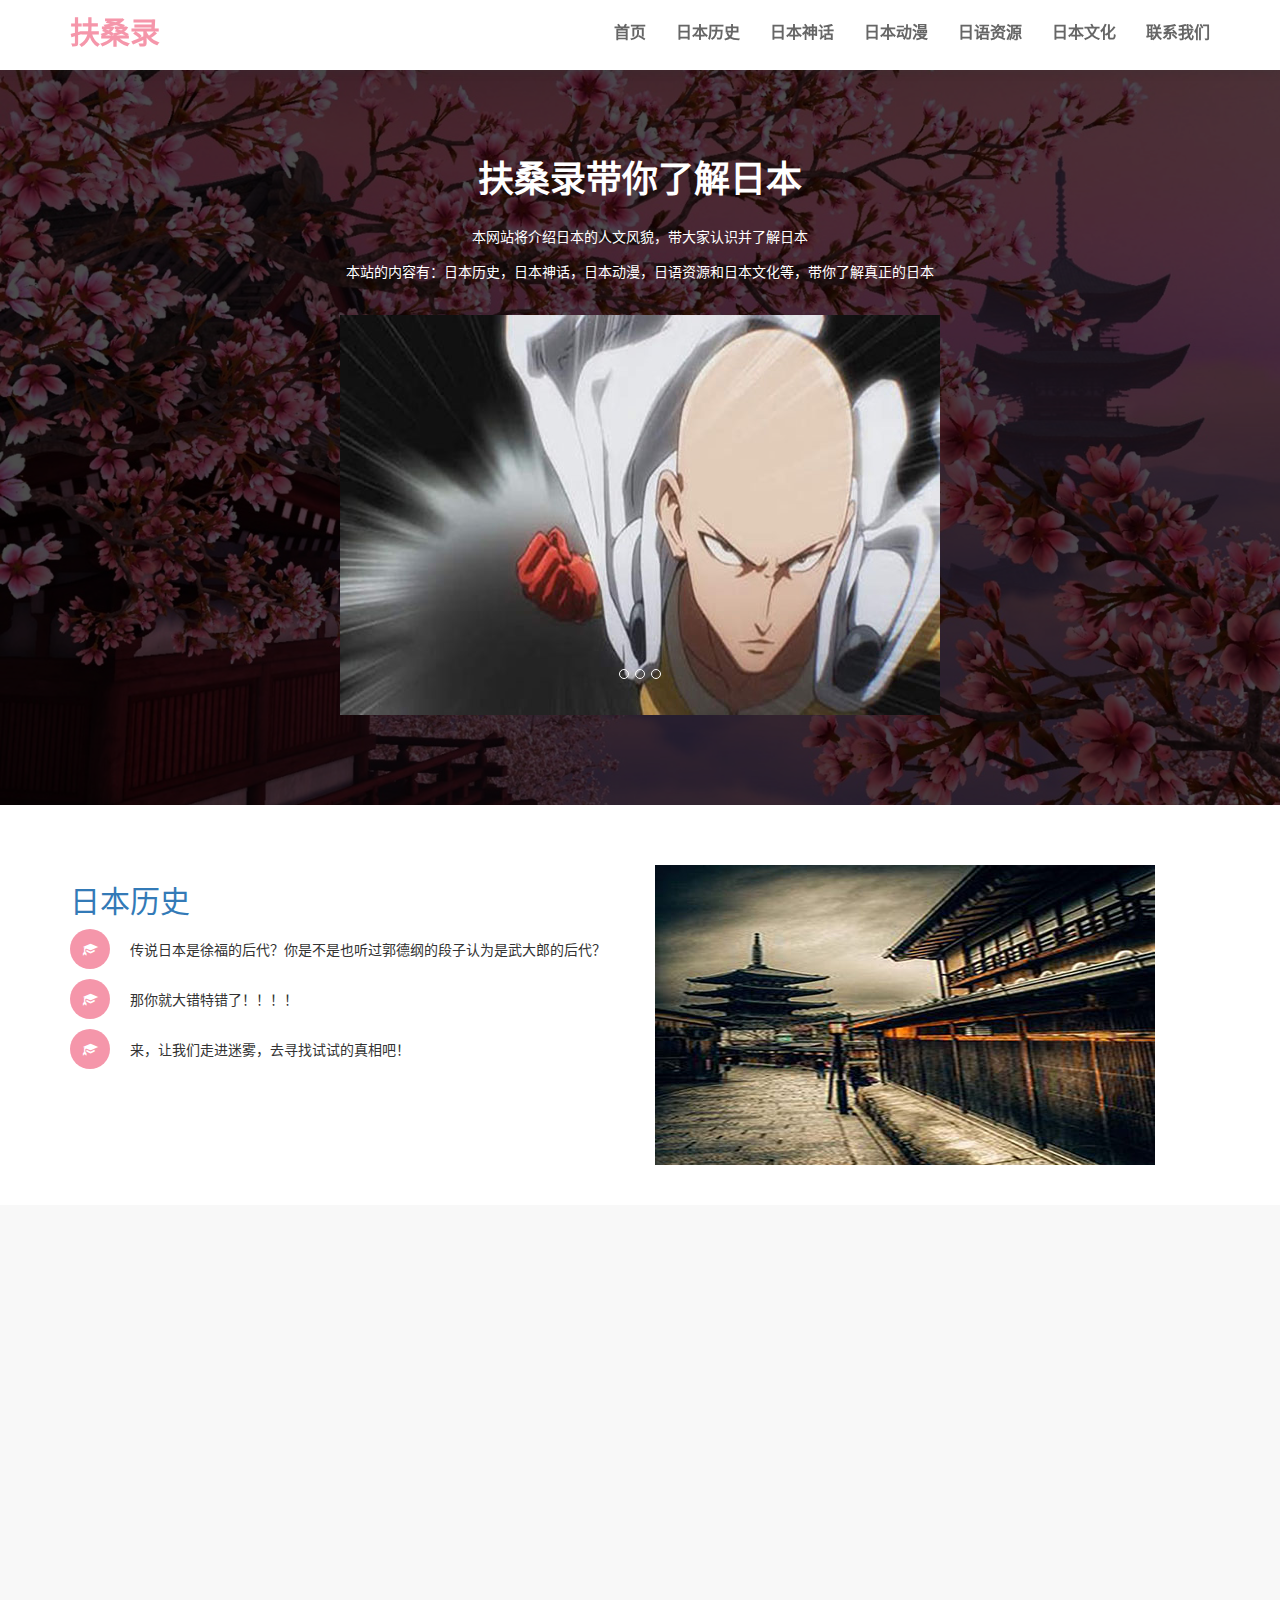
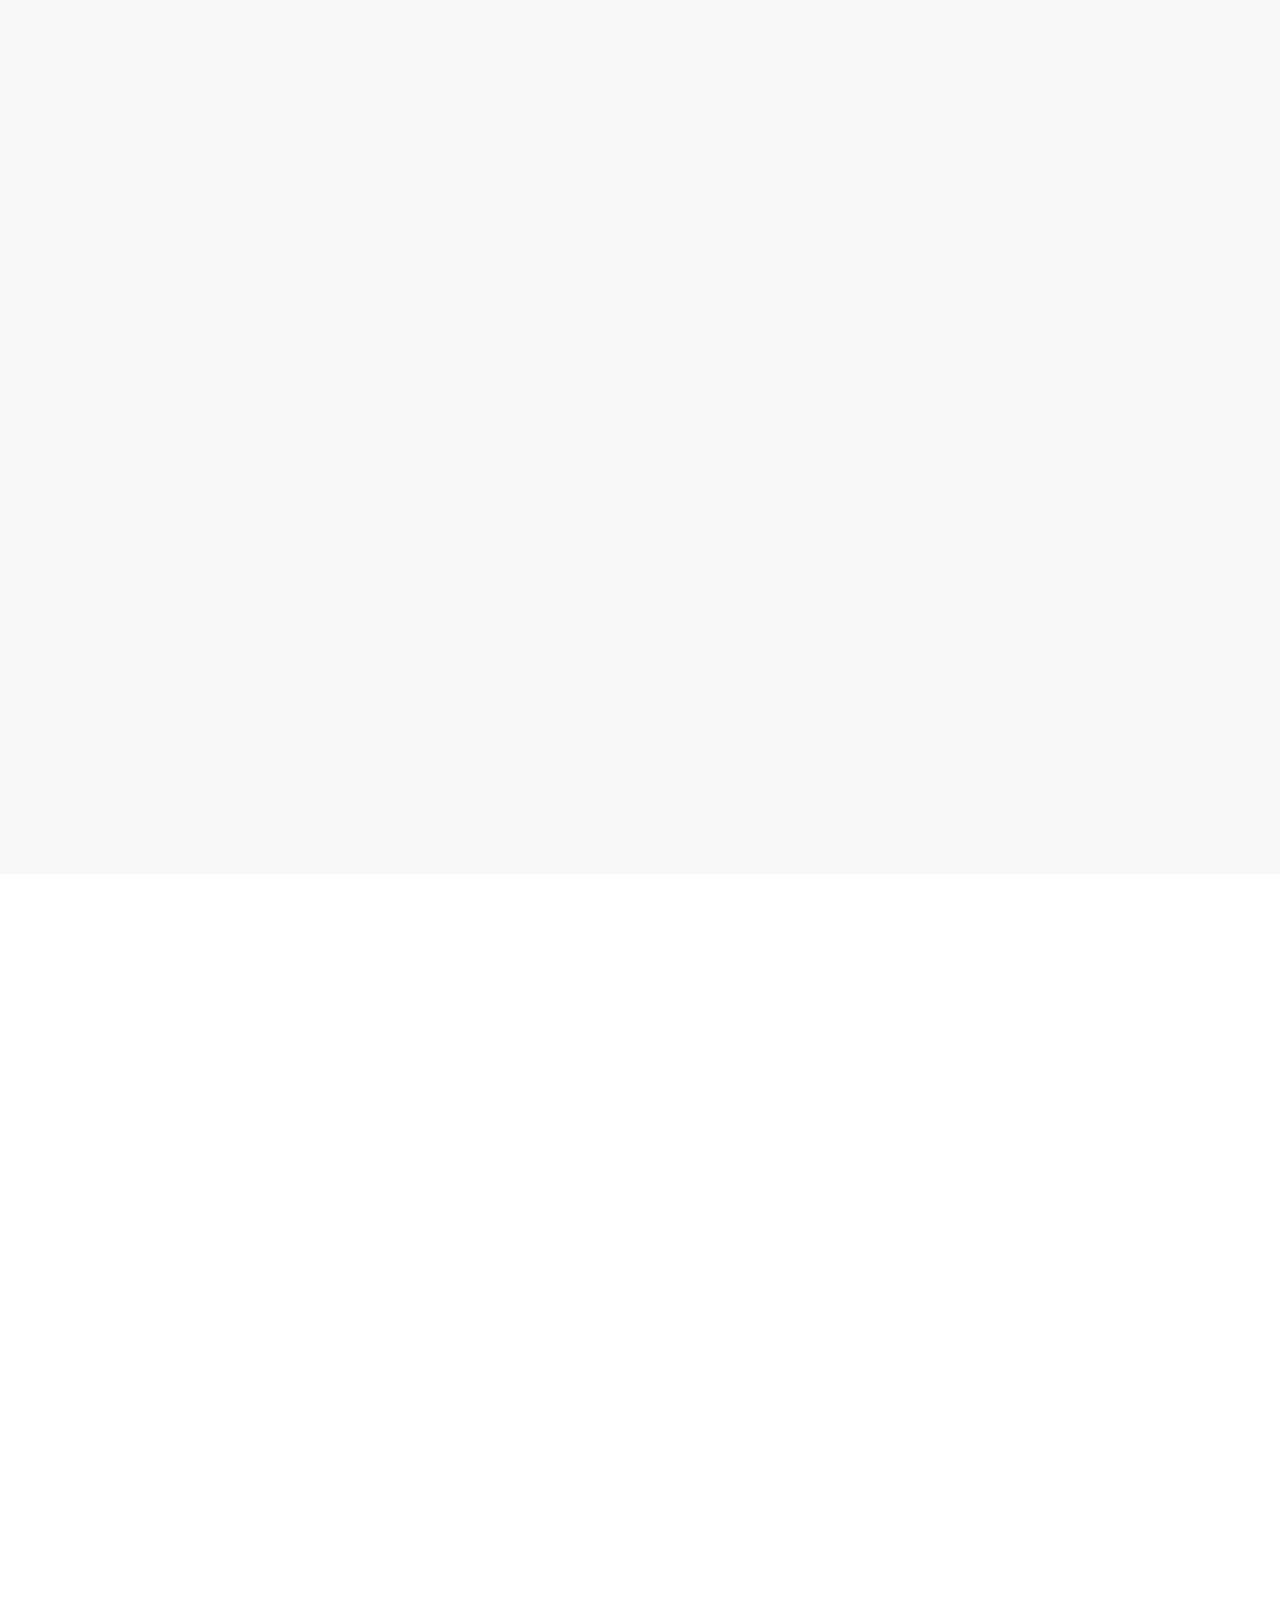
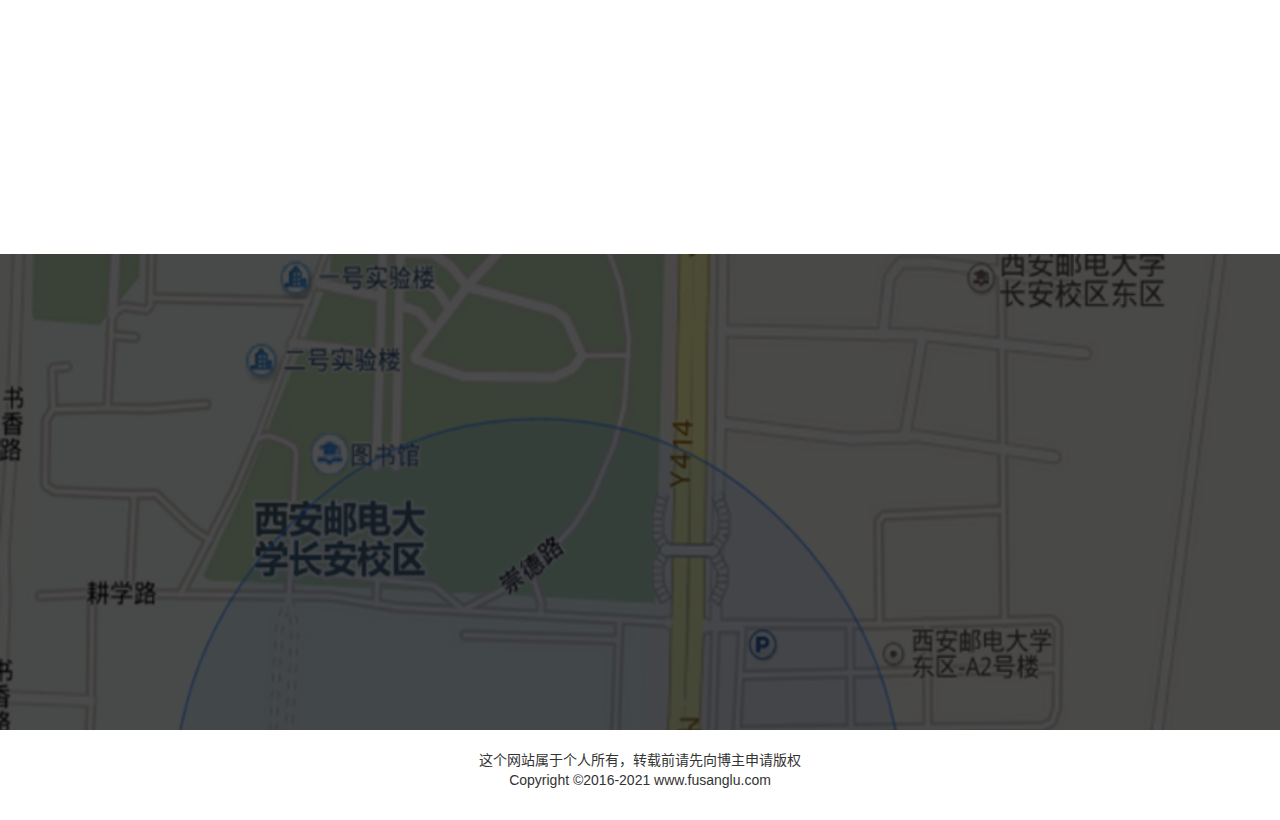
<file: index.html>
<!DOCTYPE html>
<html lang="zh-CN">
<head>
    <meta charset="utf-8">
    <meta name="viewport" content="width=device-width, initial-scale=1">
	<link rel="shortcut icon" type="image/x-icon" href="img/樱花.ico" media="screen" />
    <title>扶桑录</title>
    <link rel="stylesheet" href="css/bootstrap.min.css"/>
    <link rel="stylesheet" href="css/bootstrap-fusanglu.css"/>
    <link rel="stylesheet" href="css/animate.css"/>
</head>
<body>
<!--导航-->
<nav class="navbar navbar-default navbar-fixed-top">
    <div class="container">
        <div class="navbar-header">
        <!--小屏幕导航按钮-->
        <button class="navbar-toggle" data-toggle="collapse" data-target=".navbar-collapse">
            <span class="icon-bar"></span>
            <span class="icon-bar"></span>
            <span class="icon-bar"></span>
        </button>

        <a href="index.html" class="navbar-brand">扶桑录</a>
        </div>
        <!--导航-->
        <div class="navbar-collapse collapse">
            <ul class="nav navbar-nav navbar-right">
                <li><a href="#home">首页</a></li>
                <li><a href="#html5">日本历史</a></li>
                <li><a href="#html">日本神话</a></li>
                <li><a href="#Comic">日本动漫</a></li>
                <li><a href="#japanese">日语资源</a></li>
                <li><a href="#culture">日本文化</a></li>
                <li><a href="#contact">联系我们</a></li>
            </ul>
        </div>
    </div>
</nav>
<!--主屏幕 -->
<section id="home">
    <div class="lvjing">
        <div class="container">
            <div class="row wow fadeInUp" data-wow-duration="1s" data-wow-delay="0.5s">
                <div class="col-md-1"></div>
                <div class="col-md-10">
                    <h1>扶桑录带你了解日本</h1>
                    <p>本网站将介绍日本的人文风貌，带大家认识并了解日本<br/></p>
                    <p>本站的内容有：日本历史，日本神话，日本动漫，日语资源和日本文化等，带你了解真正的日本<br/></p>
                    <div class="row">
                        <div class="rol-md-3">
                            <div data-ride="carousel" id="carousel_container" class="carousel slide" data-interval="2000">
                            <div class="carousel-inner">
                                <div class="item active"><a href="一拳超人.html"><img src="img/qiyu.jpg"/></a></div>
                               <div class="item"><a href="秒速五厘米.html"><img src="img/miaosu5.jpg"/></a></div>
                                <div class="item"><a href="野良神.html"><img src="img/yedou.jpg"/></a></div>
                            </div>
                            <!--圆圈-->
                            <ol class="carousel-indicators">
                                <li data-slide-to="0" data-target="#carousel_container"></li>
                                <li data-slide-to="1" data-target="#carousel_container"></li>
                                <li data-slide-to="2" data-target="#carousel_container"></li>
                            </ol>
                        </div>
                        </div>
                        <div class="rol-md-9"></div>
                    </div>

                </div>
                <div class="col-md-1"></div>
            </div>
        </div>
    </div>
</section>
<!--日本历史-->
<section id="html5">
    <div class="container">
        <div class="row">
        <div class="col-md-6 wow fadeInLeft">
            <a href="日本历史.html"><h2>日本历史</h2></a>
            <p><span class="glyphicon glyphicon-education fusang-icon"></span>传说日本是徐福的后代？你是不是也听过郭德纲的段子认为是武大郎的后代？</p>
            <p><span class="glyphicon glyphicon-education fusang-icon"></span>那你就大错特错了！！！！</p>
            <p><span class="glyphicon glyphicon-education fusang-icon"></span>来，让我们走进迷雾，去寻找试试的真相吧！</p>
        </div>
        <div class="col-md-6 wow fadeInRight" >
            <img src="img/日本历史.jpg" class="img-responsive"/>
        </div>
        </div
    </div>
</section>
<!--日本神话-->
<section id="html">
    <div class="container">
        <div class="row wow fadeInUp">
            <div class="col-md-6">
                <img src="img/天狗.jpg" class="img-responsive"/>
            </div>
            <div class="col-md-6">
                <a href="日本神话.html"><h2>日本神话</h2></a>
                <p><span class="glyphicon glyphicon-education fusang-icon"></span>想必大家一定听说过百鬼夜行，追过火影的兄弟一定知道伊邪那崎</p>
                <p><span class="glyphicon glyphicon-education fusang-icon"></span>那你一定想知道这些神话背后的故事吧</p>
                <p><span class="glyphicon glyphicon-education fusang-icon"></span>来，让我们走进迷雾，去听听那纷纷扰扰的传说吧！</p>
            </div>
        </div>
    </div>
</section>
<!--日本动漫-->
<section id="Comic">
    <div class="container">
        <div class="row wow fadeIn" data-wow-duration="1s" data-wow-delay="0.5s">
            <div class="col-md-12">
                <a href="日本动漫.html"><h2>日本动漫</h2></a>
            </div>
            <div class="col-md-3">
                <div class="Comic">
                    <img src="img/miaosu5.jpg" class="img-responsive" alt=""/>
                    <a href="秒速五厘米.html" class="btn btn-primary" target="_blank" role="button">
                        秒速五厘米
                    </a>
                </div>
            </div>
            <div class="col-md-3">
                <div class="Comic">
                    <img src="img/qiyu.jpg" class="img-responsive" alt=""/>
                    <a href="一拳超人.html" class="btn btn-primary" target="_blank" role="button">
                        一拳超人
                    </a>
                </div>
            </div>
            <div class="col-md-3">
                <div class="Comic">
                    <img src="img/夏目友人帐.jpg" class="img-responsive" alt=""/>
                    <a href="夏目友人帐.html" class="btn btn-primary" target="_blank" role="button">
                        夏目友人帐
                    </a>
                </div>
            </div>
            <div class="col-md-3">
                <div class="Comic">
                    <img src="img/火影.jpg" class="img-responsive" alt=""/>
                    <a href="火影忍者.html" class="btn btn-primary" target="_blank" role="button">
                        火影忍者
                    </a>
                </div>
            </div>
            <div class="col-md-3">
                <div class="Comic">
                    <img src="img/银魂.jpg" class="img-responsive" alt=""/>
                    <a href="银魂.html" class="btn btn-primary" target="_blank" role="button">
                        银魂
                    </a>
                </div>
            </div>
            <div class="col-md-3">
                <div class="Comic">
                    <img src="img/柯南.jpg" class="img-responsive" alt=""/>
                    <a href="柯南.html" class="btn btn-primary" target="_blank" role="button">
                        柯南
                    </a>
                </div>
            </div>
            <div class="col-md-3">
                <div class="Comic">
                    <img src="img/狼与香辛料.jpg" class="img-responsive" alt=""/>
                    <a href="狼与香辛料.html" class="btn btn-primary" target="_blank" role="button">
                        狼与香辛料
                    </a>
                </div>
            </div>
            <div class="col-md-3">
                <div class="Comic">
                    <img src="img/yedou.jpg" class="img-responsive" alt=""/>
                    <a href="野良神.html" class="btn btn-primary" target="_blank" role="button">
                        野良神
                    </a>
                </div>
            </div>
        </div>
    </div>
</section>
<!--日语资源-->
<section id="japanese">
    <div class="container">
        <div class="row wow fadeInUp">
            <div class="col-md-6">
                <h2>日语资源</h2>
                <p>想直到动漫里人物说的什么吗？</p>
                <p>想在别人面前秀一把日语吗？</p>
                <p>点下按钮，这里有你想要的</p>
                <div class="col-md-4"></div>
                <div class="col-md-4">
               <a href="日语资源.html"><button class="btn btn-primary">
                    <span class="glyphicon glyphicon-download-alt"></span>
                    日语资源
                </button></a>
                </div>
                <div class="col-md-4"></div>
            </div>
            <div class="col-md-6">
                <img src="img/五十音.jpg" class="img-responsive" alt=""/>
            </div>
        </div>
    </div>
</section>
<!--日本文化-->
<section id="culture">
    <div class="container">
        <div class="row wow fadeInDown">
            <div class="col-md-6">
                <div class="col-md-4"></div>
                <div class="col-md-8">
                <img src="img/白夜行.jpg" class="img-responsive" alt=""/>
            </div></div>
            <div class="col-md-6">
                <h2>日本文化</h2>
                <p>也许你曾在读《白夜行》时，为桐原亮司和唐泽雪穗艰难的爱情而哀叹</p>
                <p>也许你曾在读《解忧杂货店》时，能为别人分忧解难而感到快乐</p>
                <p>也许你曾在读《嫌疑人X的献身》时，为石神哲哉无私的奉献精神而感叹</p>
                <p>那我相信，你肯定不会放弃这里成堆的大好书籍的</p>
                <div class="col-md-4"></div>
                <div class="col-md-4"><a href="日本文化.html"><button class="btn btn-primary">
                    <span class="glyphicon glyphicon-download-alt"></span>日本文化</button>
                </a></div>
                <div class="col-md-4"></div>
            </div>
        </div>
    </div>
</section>
<!--联系我们-->
<section id="contact">
    <div class="lvjing">
        <div class="container">
            <div class="row">
                <div class="col-md-6 wow fadeInLeft">
                    <h2><span class="glyphicon glyphicon-send"></span>&nbsp;
                        联系我们</h2>
                    <p><span class="glyphicon glyphicon-book"></span>&nbsp;
                        扶桑录是个人创建的博客类网站，志在普及关于日本的知识。虽然日本以前侵犯过我们国家，但那只是极右翼的军国主义份子制造的，与普通日本人无关。对于文化，我们应该采用包容学习的态度，希望大家对于日本的态度有所缓和，谢谢大家。</p>
                    <address>
                        <p><span class="glyphicon glyphicon-home"></span>
                            &nbsp;地址:陕西省西安市长安区西安邮电大学长安校区</p>
                        <p><span class="glyphicon glyphicon-phone-alt"></span>
                            &nbsp;联系电话:18829290828</p>
                        <p><span class="glyphicon glyphicon-envelope"></span>
                            &nbsp;联系邮箱:wuyujiesong@163.com</p>
                        <p><span class="glyphicon glyphicon-comment"></span>
                            &nbsp;联系QQ:963954711</p>
                    </address>
                </div>
                <div class="col-md-6 wow fadeInRight">
                    <form action="#" method="post">
                        <div class="col-md-6">
                            <input type="text" class="form-control" placeholder="您的姓名"/>
                        </div>
                        <div class="col-md-6">
                            <input type="email" class="form-control" placeholder="您的邮箱"/>
                        </div>
                        <div class="col-md-12">
                            <input type="text" class="form-control" placeholder="标题"/>
                        </div>
                        <div class="col-md-12">
                            <textarea class="form-control" placeholder="留言内容"></textarea>
                            <div  class="col-md-3"></div>
                            <div class="col-md-6">
                                <input type="submit" class="form-control" value="提交"/>
                            </div>
                            <div  class="col-md-3"></div>
                        </div>
                    </form>
                </div>
            </div>
        </div>
    </div>
</section>

<!--底部-->
<footer>
    <div class="container">
        <div class=row">
            <div class="col-md-12">
                <p>
                    这个网站属于个人所有，转载前请先向博主申请版权<br/>
                        Copyright ©2016-2021 www.fusanglu.com
                </p>
            </div>
        </div>
    </div>
</footer>
<script type="application/javascript" src="js/jquery.min.js"></script>
<script type="application/javascript" src="js/bootstrap.min.js"></script>
<script src="js/jquery.singlePageNav.min.js"></script>
<script src="js/wow.min.js"></script>
<script>
    $(function(){
        $('.nav').singlePageNav({
            offset:70
        });

    /*小屏幕自动隐藏*/
        $('.navbar-collapse a').click(function(){
            $('.navbar-collapse').collapse('hide');
        });
        /*动画效果*/
        new WOW().init();
    })
</script>
</body>
</html>
</file>
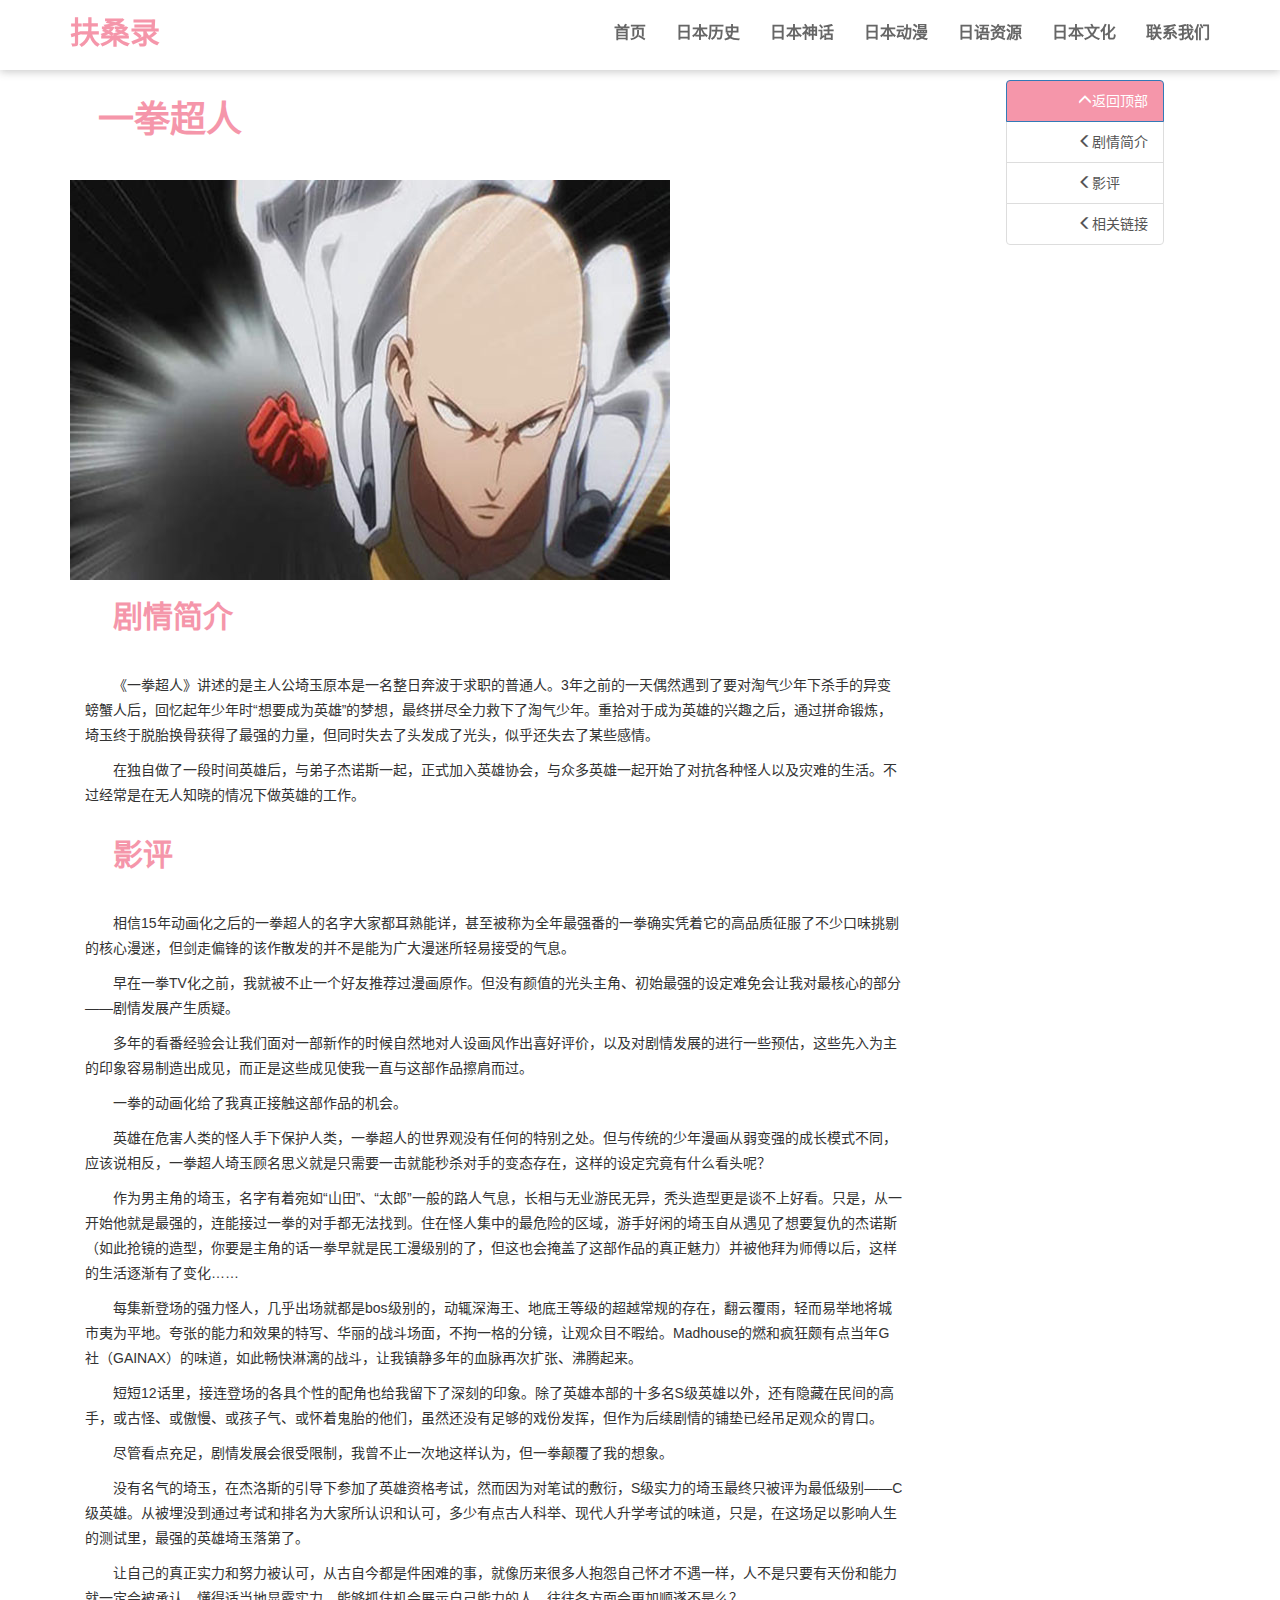
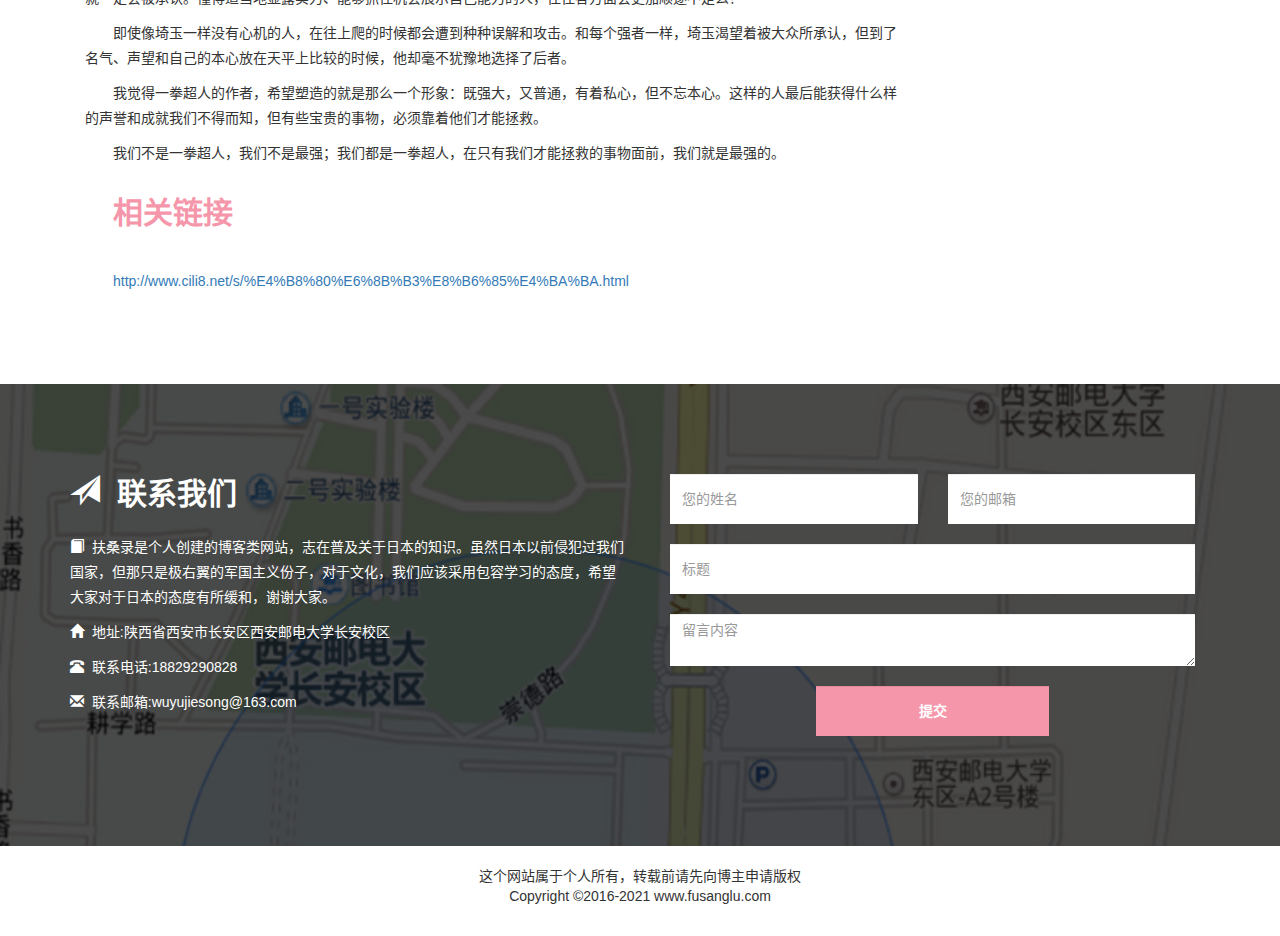
<file: 一拳超人.html>
<!DOCTYPE html>
<html lang="zh-CN">
<head>
    <meta charset="utf-8">
    <meta name="viewport" content="width=device-width, initial-scale=1">
    <title>扶桑录</title>
    <link rel="stylesheet" href="css/bootstrap.min.css"/>
    <link rel="stylesheet" href="css/bootstrap-fusanglu.css"/>
</head>
<body>
<!--导航-->
<nav class="navbar navbar-default navbar-fixed-top">
    <div class="container">
        <div class="navbar-header">
            <!--小屏幕导航按钮-->
            <button class="navbar-toggle" data-toggle="collapse" data-target=".navbar-collapse">
                <span class="icon-bar"></span>
                <span class="icon-bar"></span>
                <span class="icon-bar"></span>
            </button>

            <a href="index.html" class="navbar-brand">扶桑录</a>
        </div>
        <!--导航-->
        <div class="navbar-collapse collapse">
            <ul class="nav navbar-nav navbar-right">
                <li><a href="index.html">首页</a></li>
                <li><a href="日本历史.html">日本历史</a></li>
                <li><a href="日本神话.html">日本神话</a></li>
                <li><a href="日本动漫.html">日本动漫</a></li>
                <li><a href="日语资源.html">日语资源</a></li>
                <li><a href="日本文化.html">日本文化</a></li>
                <li><a href="#contact">联系我们</a></li>
            </ul>
        </div>
    </div>
</nav>
<section id="lishi">
	<div class="container">
		<div class="row">
			<div class="col-md-9">
				<h1>一拳超人</h1>
                <img src="img/qiyu.jpg" class="img-responsive"/>
				<div class="col-md-12" id="jianjie">
				<h2>剧情简介</h2>
				<p>《一拳超人》讲述的是主人公埼玉原本是一名整日奔波于求职的普通人。3年之前的一天偶然遇到了要对淘气少年下杀手的异变螃蟹人后，回忆起年少年时“想要成为英雄”的梦想，最终拼尽全力救下了淘气少年。重拾对于成为英雄的兴趣之后，通过拼命锻炼，埼玉终于脱胎换骨获得了最强的力量，但同时失去了头发成了光头，似乎还失去了某些感情。</p>
				<p>在独自做了一段时间英雄后，与弟子杰诺斯一起，正式加入英雄协会，与众多英雄一起开始了对抗各种怪人以及灾难的生活。不过经常是在无人知晓的情况下做英雄的工作。</p>
				</div>
				<div class="col-md-12" id="yingping">
				<h2>影评</h2>
					<p>相信15年动画化之后的一拳超人的名字大家都耳熟能详，甚至被称为全年最强番的一拳确实凭着它的高品质征服了不少口味挑剔的核心漫迷，但剑走偏锋的该作散发的并不是能为广大漫迷所轻易接受的气息。</p>
 
<p>早在一拳TV化之前，我就被不止一个好友推荐过漫画原作。但没有颜值的光头主角、初始最强的设定难免会让我对最核心的部分——剧情发展产生质疑。</p>
 
<p>多年的看番经验会让我们面对一部新作的时候自然地对人设画风作出喜好评价，以及对剧情发展的进行一些预估，这些先入为主的印象容易制造出成见，而正是这些成见使我一直与这部作品擦肩而过。</p>
 
<p>一拳的动画化给了我真正接触这部作品的机会。</p>
 
<p>英雄在危害人类的怪人手下保护人类，一拳超人的世界观没有任何的特别之处。但与传统的少年漫画从弱变强的成长模式不同，应该说相反，一拳超人埼玉顾名思义就是只需要一击就能秒杀对手的变态存在，这样的设定究竟有什么看头呢？</p>
 
<p>作为男主角的埼玉，名字有着宛如“山田”、“太郎”一般的路人气息，长相与无业游民无异，秃头造型更是谈不上好看。只是，从一开始他就是最强的，连能接过一拳的对手都无法找到。住在怪人集中的最危险的区域，游手好闲的埼玉自从遇见了想要复仇的杰诺斯（如此抢镜的造型，你要是主角的话一拳早就是民工漫级别的了，但这也会掩盖了这部作品的真正魅力）并被他拜为师傅以后，这样的生活逐渐有了变化……</p>
 
<p>每集新登场的强力怪人，几乎出场就都是bos级别的，动辄深海王、地底王等级的超越常规的存在，翻云覆雨，轻而易举地将城市夷为平地。夸张的能力和效果的特写、华丽的战斗场面，不拘一格的分镜，让观众目不暇给。Madhouse的燃和疯狂颇有点当年G社（GAINAX）的味道，如此畅快淋漓的战斗，让我镇静多年的血脉再次扩张、沸腾起来。</p>
 
<p>短短12话里，接连登场的各具个性的配角也给我留下了深刻的印象。除了英雄本部的十多名S级英雄以外，还有隐藏在民间的高手，或古怪、或傲慢、或孩子气、或怀着鬼胎的他们，虽然还没有足够的戏份发挥，但作为后续剧情的铺垫已经吊足观众的胃口。</p>
 
<p>尽管看点充足，剧情发展会很受限制，我曾不止一次地这样认为，但一拳颠覆了我的想象。</p>
 
<p>没有名气的埼玉，在杰洛斯的引导下参加了英雄资格考试，然而因为对笔试的敷衍，S级实力的埼玉最终只被评为最低级别——C级英雄。从被埋没到通过考试和排名为大家所认识和认可，多少有点古人科举、现代人升学考试的味道，只是，在这场足以影响人生的测试里，最强的英雄埼玉落第了。</p>
 
<p>让自己的真正实力和努力被认可，从古自今都是件困难的事，就像历来很多人抱怨自己怀才不遇一样，人不是只要有天份和能力就一定会被承认。懂得适当地显露实力、能够抓住机会展示自己能力的人，往往各方面会更加顺遂不是么？</p>
 
<p>即使像埼玉一样没有心机的人，在往上爬的时候都会遭到种种误解和攻击。和每个强者一样，埼玉渴望着被大众所承认，但到了名气、声望和自己的本心放在天平上比较的时候，他却毫不犹豫地选择了后者。</p>
 
<p>我觉得一拳超人的作者，希望塑造的就是那么一个形象：既强大，又普通，有着私心，但不忘本心。这样的人最后能获得什么样的声誉和成就我们不得而知，但有些宝贵的事物，必须靠着他们才能拯救。</p>
 
<p>我们不是一拳超人，我们不是最强；我们都是一拳超人，在只有我们才能拯救的事物面前，我们就是最强的。</p>
				    </div>
				    <div class="col-md-12" id="lianjie">
				    <h2>相关链接</h2>
				    <p><a href="http://www.cili8.net/s/%E4%B8%80%E6%8B%B3%E8%B6%85%E4%BA%BA.html">http://www.cili8.net/s/%E4%B8%80%E6%8B%B3%E8%B6%85%E4%BA%BA.html</a></p>
					</div>
				</div>
			<div class="col-md-3">
				<div class="col-md-2"></div>
				<div class="col-md-8">
					<div class="list-group">
						<a href="#" class="list-group-item active"><span class="glyphicon glyphicon-menu-up"></span>返回顶部</a>
						<a href="#jianjie" class="list-group-item"><span class="glyphicon glyphicon-menu-left"></span>剧情简介</a>
						<a href="#yingping" class="list-group-item"><span class="glyphicon glyphicon-menu-left"></span>影评</a>
						<a href="#lianjie" class="list-group-item"><span class="glyphicon glyphicon-menu-left"></span>相关链接</a>
					</div>
				</div>
				<div class="col-md-2"></div>
			</div>
		</div>
	</div>
</section>
<section id="contact">
    <div class="lvjing">
        <div class="container">
            <div class="row">
                <div class="col-md-6">
                    <h2><span class="glyphicon glyphicon-send"></span>&nbsp;
                        联系我们</h2>
                    <p><span class="glyphicon glyphicon-book"></span>&nbsp;
                        扶桑录是个人创建的博客类网站，志在普及关于日本的知识。虽然日本以前侵犯过我们国家，但那只是极右翼的军国主义份子，对于文化，我们应该采用包容学习的态度，希望大家对于日本的态度有所缓和，谢谢大家。</p>
                    <address>
                        <p><span class="glyphicon glyphicon-home"></span>
                            &nbsp;地址:陕西省西安市长安区西安邮电大学长安校区</p>
                        <p><span class="glyphicon glyphicon-phone-alt"></span>
                            &nbsp;联系电话:18829290828</p>
                        <p><span class="glyphicon glyphicon-envelope"></span>
                            &nbsp;联系邮箱:wuyujiesong@163.com</p>
                    </address>
                </div>
           <div class="col-md-6 wow fadeInRight">
                    <form action="#" method="post">
                        <div class="col-md-6">
                            <input type="text" class="form-control" placeholder="您的姓名"/>
                        </div>
                        <div class="col-md-6">
                            <input type="email" class="form-control" placeholder="您的邮箱"/>
                        </div>
                        <div class="col-md-12">
                            <input type="text" class="form-control" placeholder="标题"/>
                        </div>
                        <div class="col-md-12">
                            <textarea class="form-control" placeholder="留言内容"></textarea>
                            <div  class="col-md-3"></div>
                            <div class="col-md-6">
                                <input type="submit" class="form-control" value="提交"/>
                            </div>
                            <div  class="col-md-3"></div>
                        </div>
                    </form>
                </div>
            </div>
        </div>
    </div>
</section>
<!--底部-->
<footer>
    <div class="container">
        <div class=row">
            <div class="col-md-12">
                <p>
                    这个网站属于个人所有，转载前请先向博主申请版权<br/>
                    Copyright ©2016-2021 www.fusanglu.com
                </p>
            </div>
        </div>
    </div>
</footer>
<script type="application/javascript" src="js/jquery.min.js"></script>
<script type="application/javascript" src="js/bootstrap.min.js"></script>
</body>
</html>
</file>
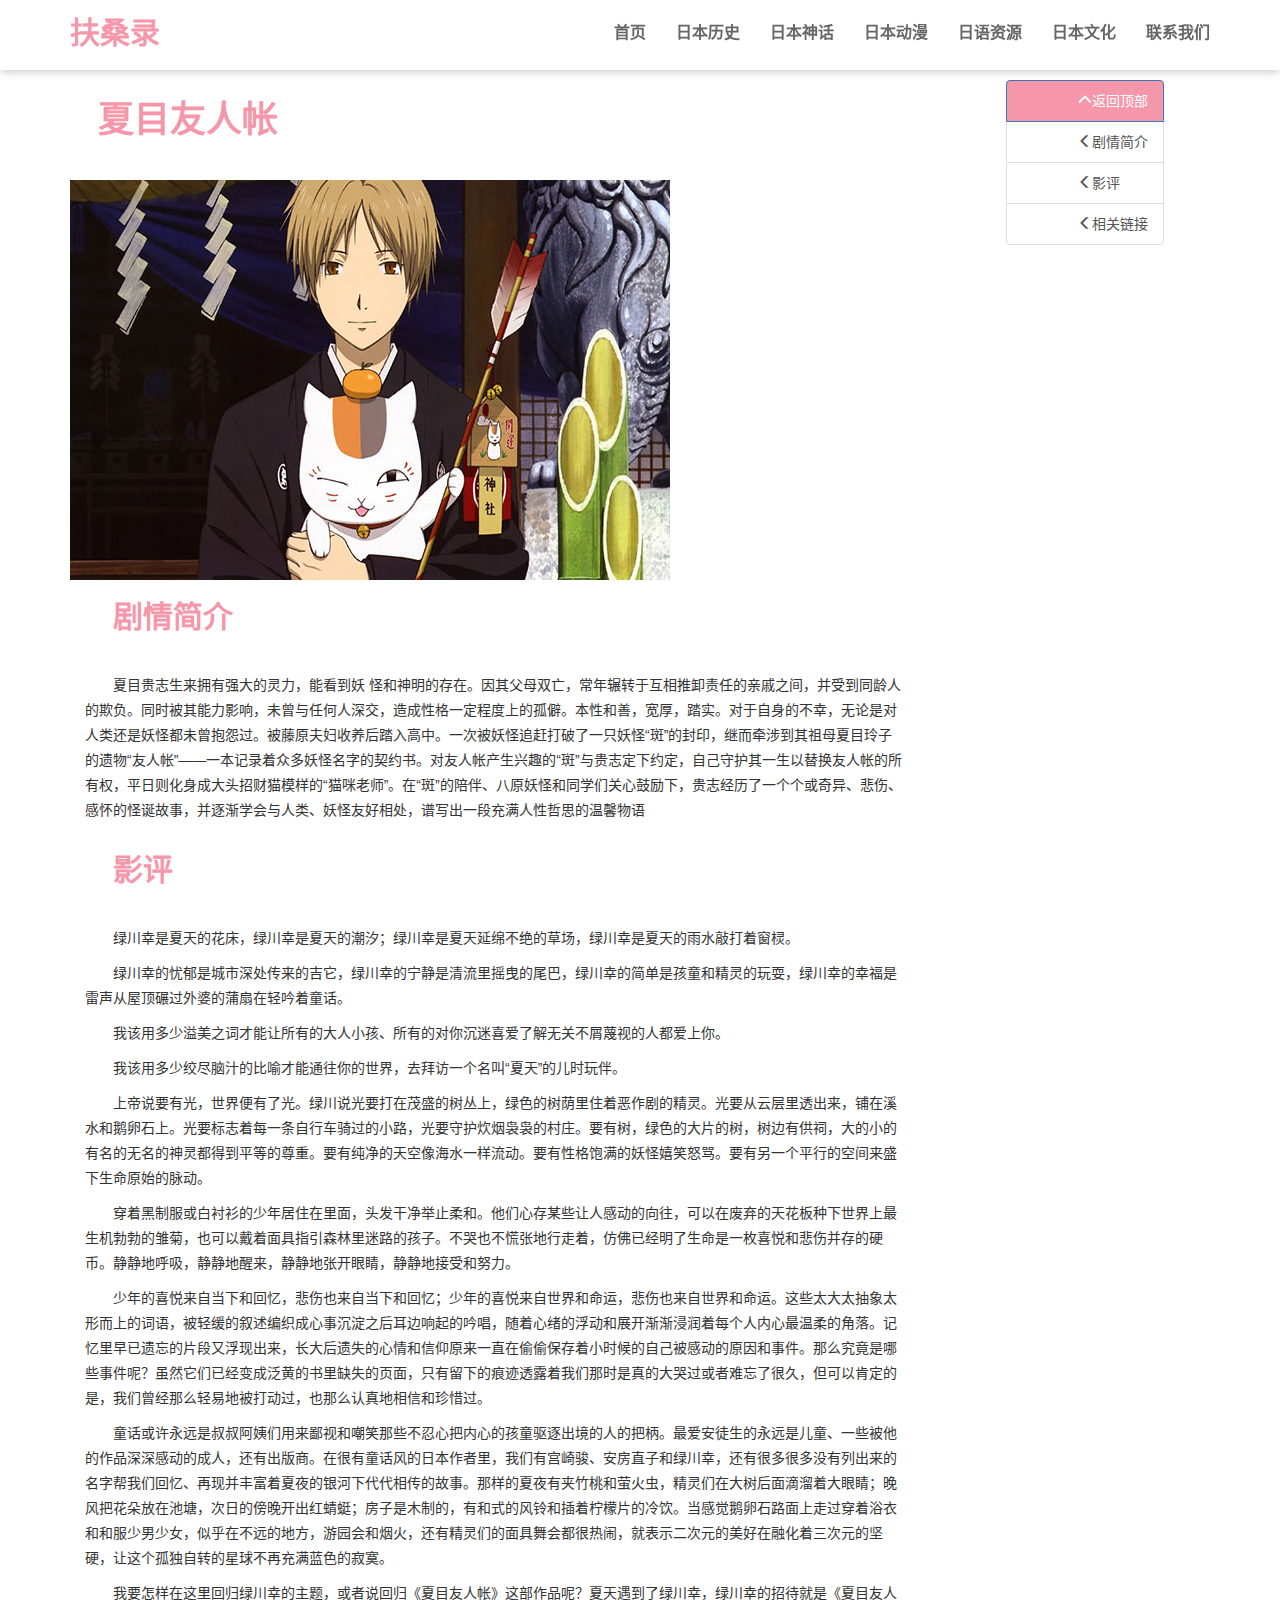
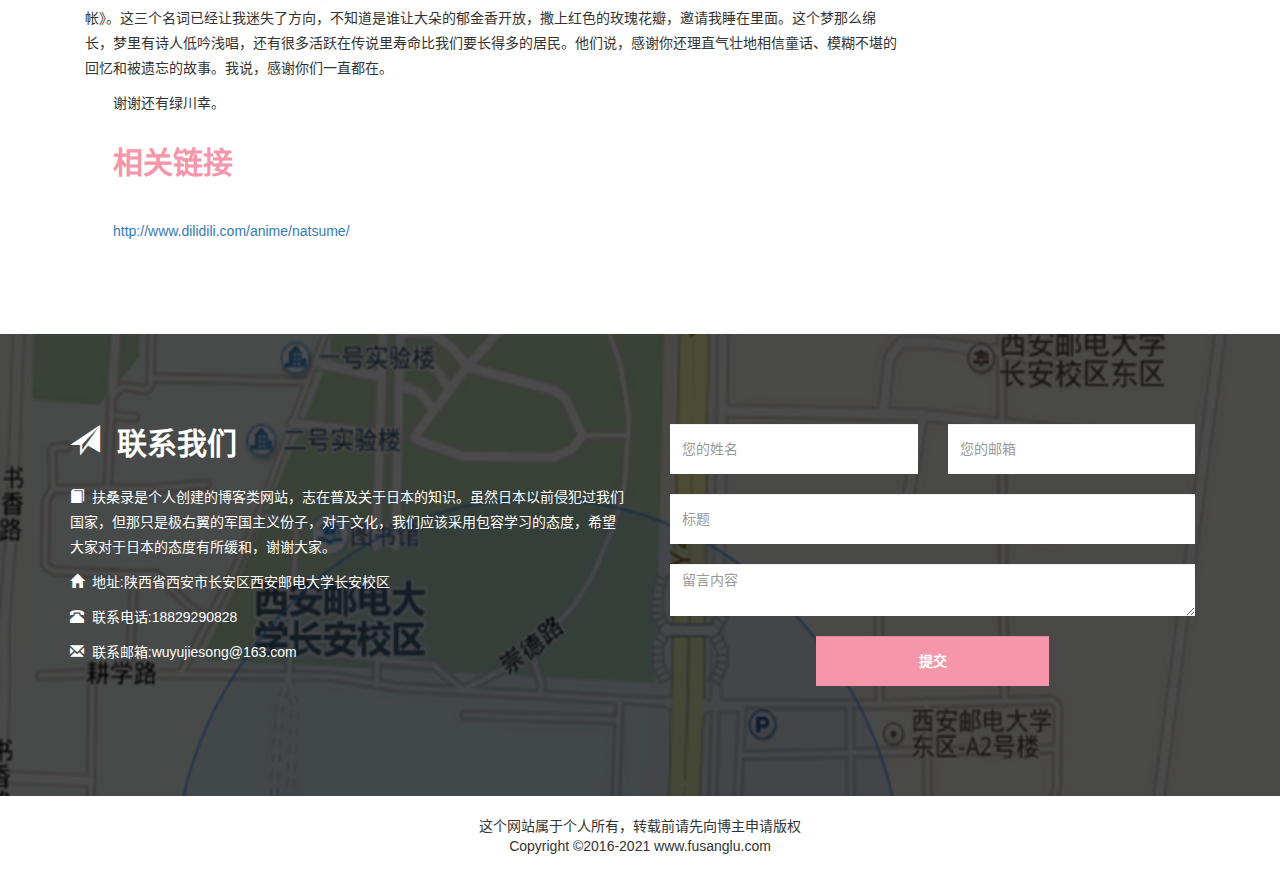
<file: 夏目友人帐.html>
<!DOCTYPE html>
<html lang="zh-CN">
<head>
    <meta charset="utf-8">
    <meta name="viewport" content="width=device-width, initial-scale=1">
    <title>扶桑录</title>
    <link rel="stylesheet" href="css/bootstrap.min.css"/>
    <link rel="stylesheet" href="css/bootstrap-fusanglu.css"/>
</head>
<body>
<!--导航-->
<nav class="navbar navbar-default navbar-fixed-top">
    <div class="container">
        <div class="navbar-header">
            <!--小屏幕导航按钮-->
            <button class="navbar-toggle" data-toggle="collapse" data-target=".navbar-collapse">
                <span class="icon-bar"></span>
                <span class="icon-bar"></span>
                <span class="icon-bar"></span>
            </button>

            <a href="index.html" class="navbar-brand">扶桑录</a>
        </div>
        <!--导航-->
        <div class="navbar-collapse collapse">
            <ul class="nav navbar-nav navbar-right">
                <li><a href="index.html">首页</a></li>
                <li><a href="日本历史.html">日本历史</a></li>
                <li><a href="日本神话.html">日本神话</a></li>
                <li><a href="日本动漫.html">日本动漫</a></li>
                <li><a href="日语资源.html">日语资源</a></li>
                <li><a href="日本文化.html">日本文化</a></li>
                <li><a href="#contact">联系我们</a></li>
            </ul>
        </div>
    </div>
</nav>
<section id="lishi">
	<div class="container">
		<div class="row">
			<div class="col-md-9">
				<h1>夏目友人帐</h1>
                <img src="img/夏目友人帐.jpg" class="img-responsive"/>
				<div class="col-md-12" id="jianjie">
				<h2>剧情简介</h2>
				<p>夏目贵志生来拥有强大的灵力，能看到妖 怪和神明的存在。因其父母双亡，常年辗转于互相推卸责任的亲戚之间，并受到同龄人的欺负。同时被其能力影响，未曾与任何人深交，造成性格一定程度上的孤僻。本性和善，宽厚，踏实。对于自身的不幸，无论是对人类还是妖怪都未曾抱怨过。被藤原夫妇收养后踏入高中。一次被妖怪追赶打破了一只妖怪“斑”的封印，继而牵涉到其祖母夏目玲子的遗物“友人帐”——一本记录着众多妖怪名字的契约书。对友人帐产生兴趣的“斑”与贵志定下约定，自己守护其一生以替换友人帐的所有权，平日则化身成大头招财猫模样的“猫咪老师”。在“斑”的陪伴、八原妖怪和同学们关心鼓励下，贵志经历了一个个或奇异、悲伤、感怀的怪诞故事，并逐渐学会与人类、妖怪友好相处，谱写出一段充满人性哲思的温馨物语</p>
				</div>
				<div class="col-md-12" id="yingping">
				<h2>影评</h2>
					<p>绿川幸是夏天的花床，绿川幸是夏天的潮汐；绿川幸是夏天延绵不绝的草场，绿川幸是夏天的雨水敲打着窗棂。</p>
					<p>绿川幸的忧郁是城市深处传来的吉它，绿川幸的宁静是清流里摇曳的尾巴，绿川幸的简单是孩童和精灵的玩耍，绿川幸的幸福是雷声从屋顶碾过外婆的蒲扇在轻吟着童话。	</p>				
					<p>我该用多少溢美之词才能让所有的大人小孩、所有的对你沉迷喜爱了解无关不屑蔑视的人都爱上你。</p>
					<p>我该用多少绞尽脑汁的比喻才能通往你的世界，去拜访一个名叫“夏天”的儿时玩伴。</p>
					<p>上帝说要有光，世界便有了光。绿川说光要打在茂盛的树丛上，绿色的树荫里住着恶作剧的精灵。光要从云层里透出来，铺在溪水和鹅卵石上。光要标志着每一条自行车骑过的小路，光要守护炊烟袅袅的村庄。要有树，绿色的大片的树，树边有供祠，大的小的有名的无名的神灵都得到平等的尊重。要有纯净的天空像海水一样流动。要有性格饱满的妖怪嬉笑怒骂。要有另一个平行的空间来盛下生命原始的脉动。</p>					
					<p>穿着黑制服或白衬衫的少年居住在里面，头发干净举止柔和。他们心存某些让人感动的向往，可以在废弃的天花板种下世界上最生机勃勃的雏菊，也可以戴着面具指引森林里迷路的孩子。不哭也不慌张地行走着，仿佛已经明了生命是一枚喜悦和悲伤并存的硬币。静静地呼吸，静静地醒来，静静地张开眼睛，静静地接受和努力。</p>
					<p>少年的喜悦来自当下和回忆，悲伤也来自当下和回忆；少年的喜悦来自世界和命运，悲伤也来自世界和命运。这些太大太抽象太形而上的词语，被轻缓的叙述编织成心事沉淀之后耳边响起的吟唱，随着心绪的浮动和展开渐渐浸润着每个人内心最温柔的角落。记忆里早已遗忘的片段又浮现出来，长大后遗失的心情和信仰原来一直在偷偷保存着小时候的自己被感动的原因和事件。那么究竟是哪些事件呢？虽然它们已经变成泛黄的书里缺失的页面，只有留下的痕迹透露着我们那时是真的大哭过或者难忘了很久，但可以肯定的是，我们曾经那么轻易地被打动过，也那么认真地相信和珍惜过。</p>
					<p>童话或许永远是叔叔阿姨们用来鄙视和嘲笑那些不忍心把内心的孩童驱逐出境的人的把柄。最爱安徒生的永远是儿童、一些被他的作品深深感动的成人，还有出版商。在很有童话风的日本作者里，我们有宫崎骏、安房直子和绿川幸，还有很多很多没有列出来的名字帮我们回忆、再现并丰富着夏夜的银河下代代相传的故事。那样的夏夜有夹竹桃和萤火虫，精灵们在大树后面滴溜着大眼睛；晚风把花朵放在池塘，次日的傍晚开出红蜻蜓；房子是木制的，有和式的风铃和插着柠檬片的冷饮。当感觉鹅卵石路面上走过穿着浴衣和和服少男少女，似乎在不远的地方，游园会和烟火，还有精灵们的面具舞会都很热闹，就表示二次元的美好在融化着三次元的坚硬，让这个孤独自转的星球不再充满蓝色的寂寞。</p>					
					<p>我要怎样在这里回归绿川幸的主题，或者说回归《夏目友人帐》这部作品呢？夏天遇到了绿川幸，绿川幸的招待就是《夏目友人帐》。这三个名词已经让我迷失了方向，不知道是谁让大朵的郁金香开放，撒上红色的玫瑰花瓣，邀请我睡在里面。这个梦那么绵长，梦里有诗人低吟浅唱，还有很多活跃在传说里寿命比我们要长得多的居民。他们说，感谢你还理直气壮地相信童话、模糊不堪的回忆和被遗忘的故事。我说，感谢你们一直都在。</p>				
					<p>谢谢还有绿川幸。</p>
				    </div>
				    <div class="col-md-12" id="lianjie">
				    <h2>相关链接</h2>
				    <p><a href="http://www.dilidili.com/anime/natsume/">http://www.dilidili.com/anime/natsume/</a></p>
					</div>
				</div>
			<div class="col-md-3">
				<div class="col-md-2"></div>
				<div class="col-md-8">
					<div class="list-group">
						<a href="#" class="list-group-item active"><span class="glyphicon glyphicon-menu-up"></span>返回顶部</a>
						<a href="#jianjie" class="list-group-item"><span class="glyphicon glyphicon-menu-left"></span>剧情简介</a>
						<a href="#yingping" class="list-group-item"><span class="glyphicon glyphicon-menu-left"></span>影评</a>
						<a href="#lianjie" class="list-group-item"><span class="glyphicon glyphicon-menu-left"></span>相关链接</a>
					</div>
				</div>
				<div class="col-md-2"></div>
			</div>
		</div>
	</div>
</section>
<section id="contact">
    <div class="lvjing">
        <div class="container">
            <div class="row">
                <div class="col-md-6">
                    <h2><span class="glyphicon glyphicon-send"></span>&nbsp;
                        联系我们</h2>
                    <p><span class="glyphicon glyphicon-book"></span>&nbsp;
                        扶桑录是个人创建的博客类网站，志在普及关于日本的知识。虽然日本以前侵犯过我们国家，但那只是极右翼的军国主义份子，对于文化，我们应该采用包容学习的态度，希望大家对于日本的态度有所缓和，谢谢大家。</p>
                    <address>
                        <p><span class="glyphicon glyphicon-home"></span>
                            &nbsp;地址:陕西省西安市长安区西安邮电大学长安校区</p>
                        <p><span class="glyphicon glyphicon-phone-alt"></span>
                            &nbsp;联系电话:18829290828</p>
                        <p><span class="glyphicon glyphicon-envelope"></span>
                            &nbsp;联系邮箱:wuyujiesong@163.com</p>
                    </address>
                </div>
           <div class="col-md-6 wow fadeInRight">
                    <form action="#" method="post">
                        <div class="col-md-6">
                            <input type="text" class="form-control" placeholder="您的姓名"/>
                        </div>
                        <div class="col-md-6">
                            <input type="email" class="form-control" placeholder="您的邮箱"/>
                        </div>
                        <div class="col-md-12">
                            <input type="text" class="form-control" placeholder="标题"/>
                        </div>
                        <div class="col-md-12">
                            <textarea class="form-control" placeholder="留言内容"></textarea>
                            <div  class="col-md-3"></div>
                            <div class="col-md-6">
                                <input type="submit" class="form-control" value="提交"/>
                            </div>
                            <div  class="col-md-3"></div>
                        </div>
                    </form>
                </div>
            </div>
        </div>
    </div>
</section>
<!--底部-->
<footer>
    <div class="container">
        <div class=row">
            <div class="col-md-12">
                <p>
                    这个网站属于个人所有，转载前请先向博主申请版权<br/>
                    Copyright ©2016-2021 www.fusanglu.com
                </p>
            </div>
        </div>
    </div>
</footer>
<script type="application/javascript" src="js/jquery.min.js"></script>
<script type="application/javascript" src="js/bootstrap.min.js"></script>
</body>
</html>
</file>
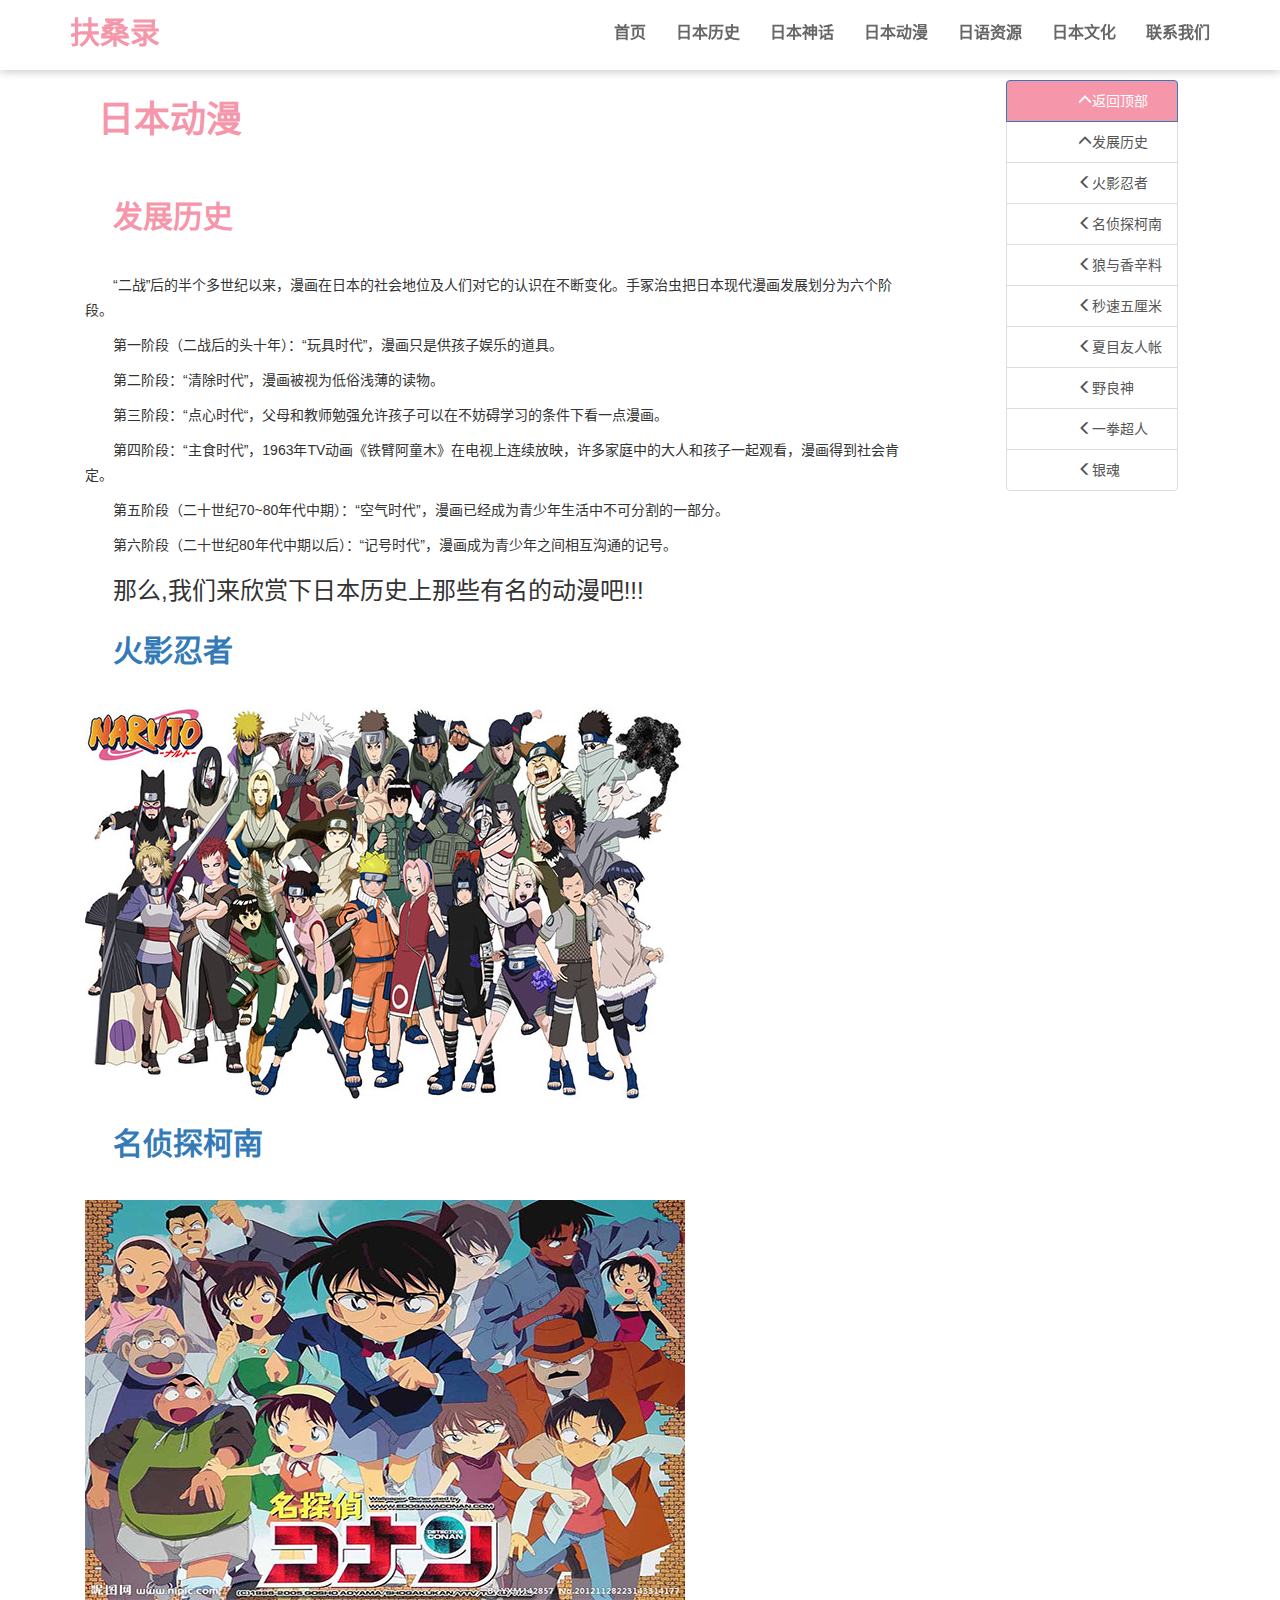
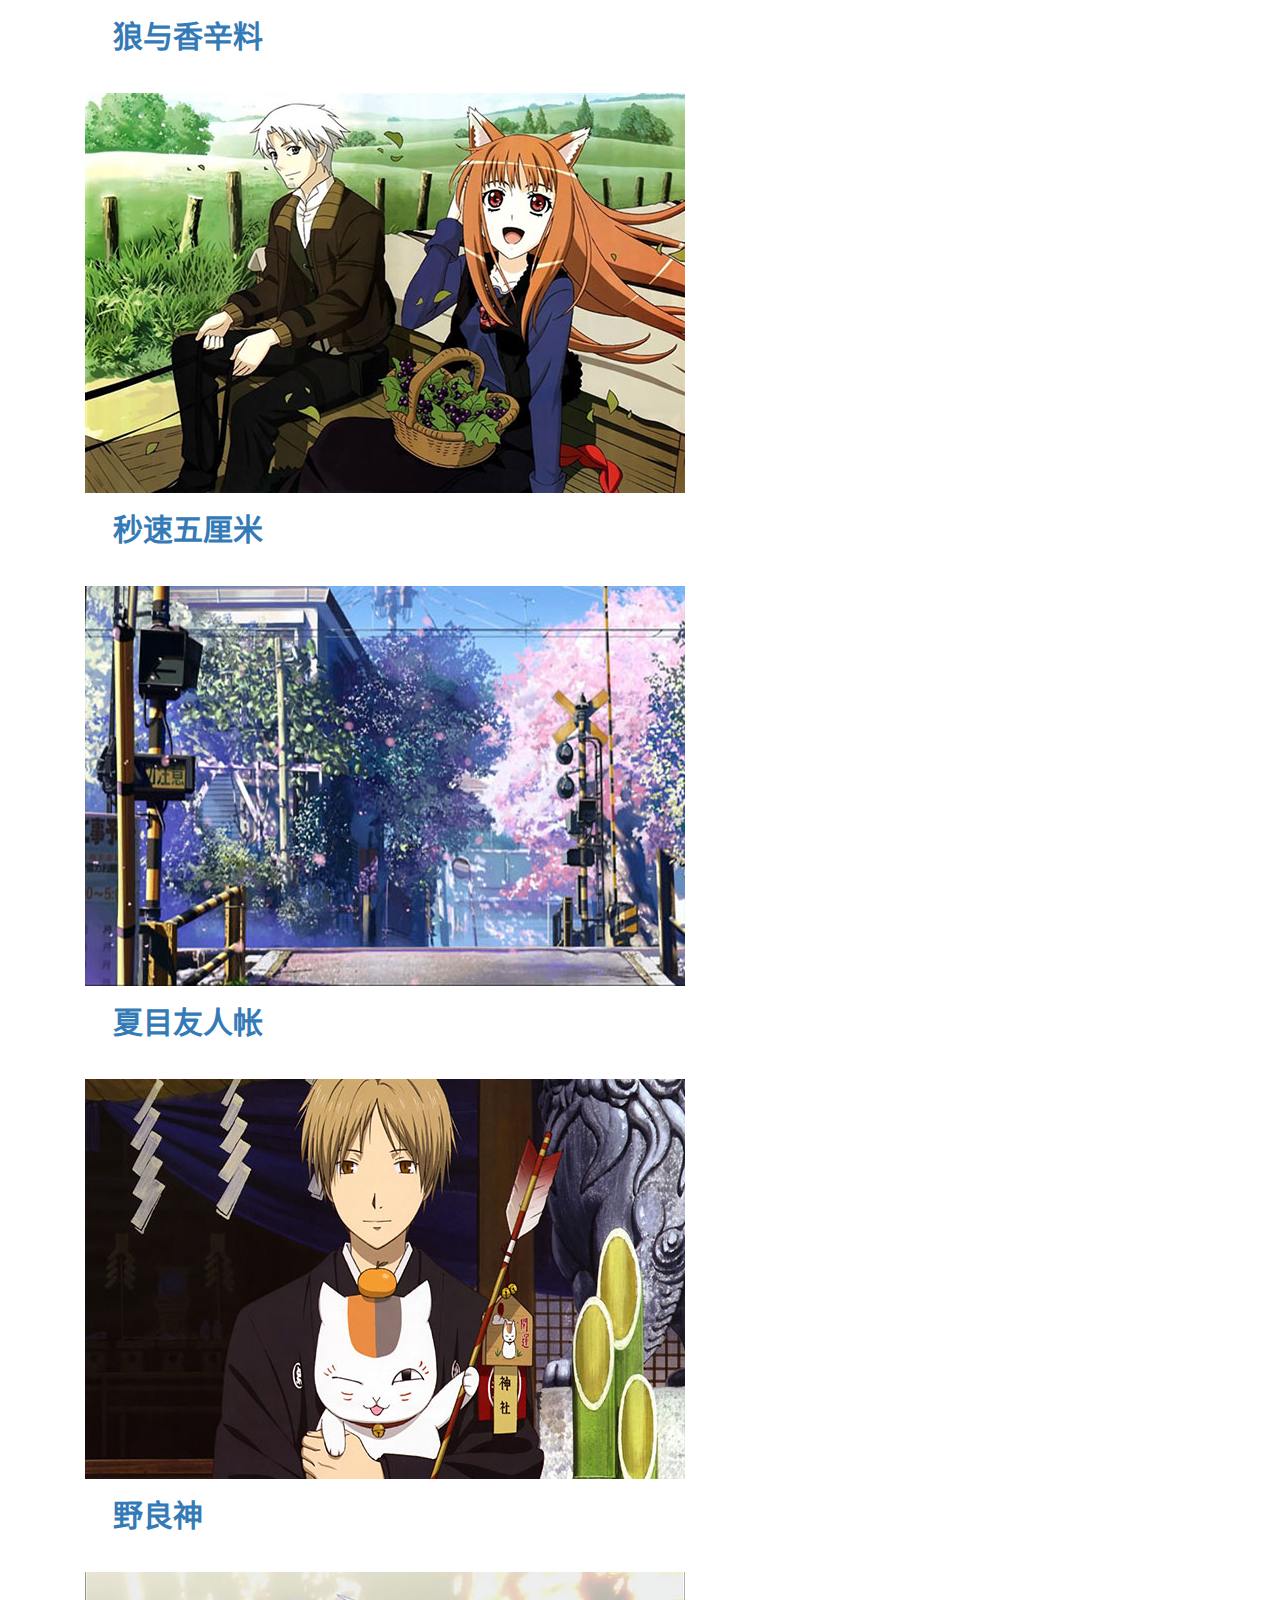
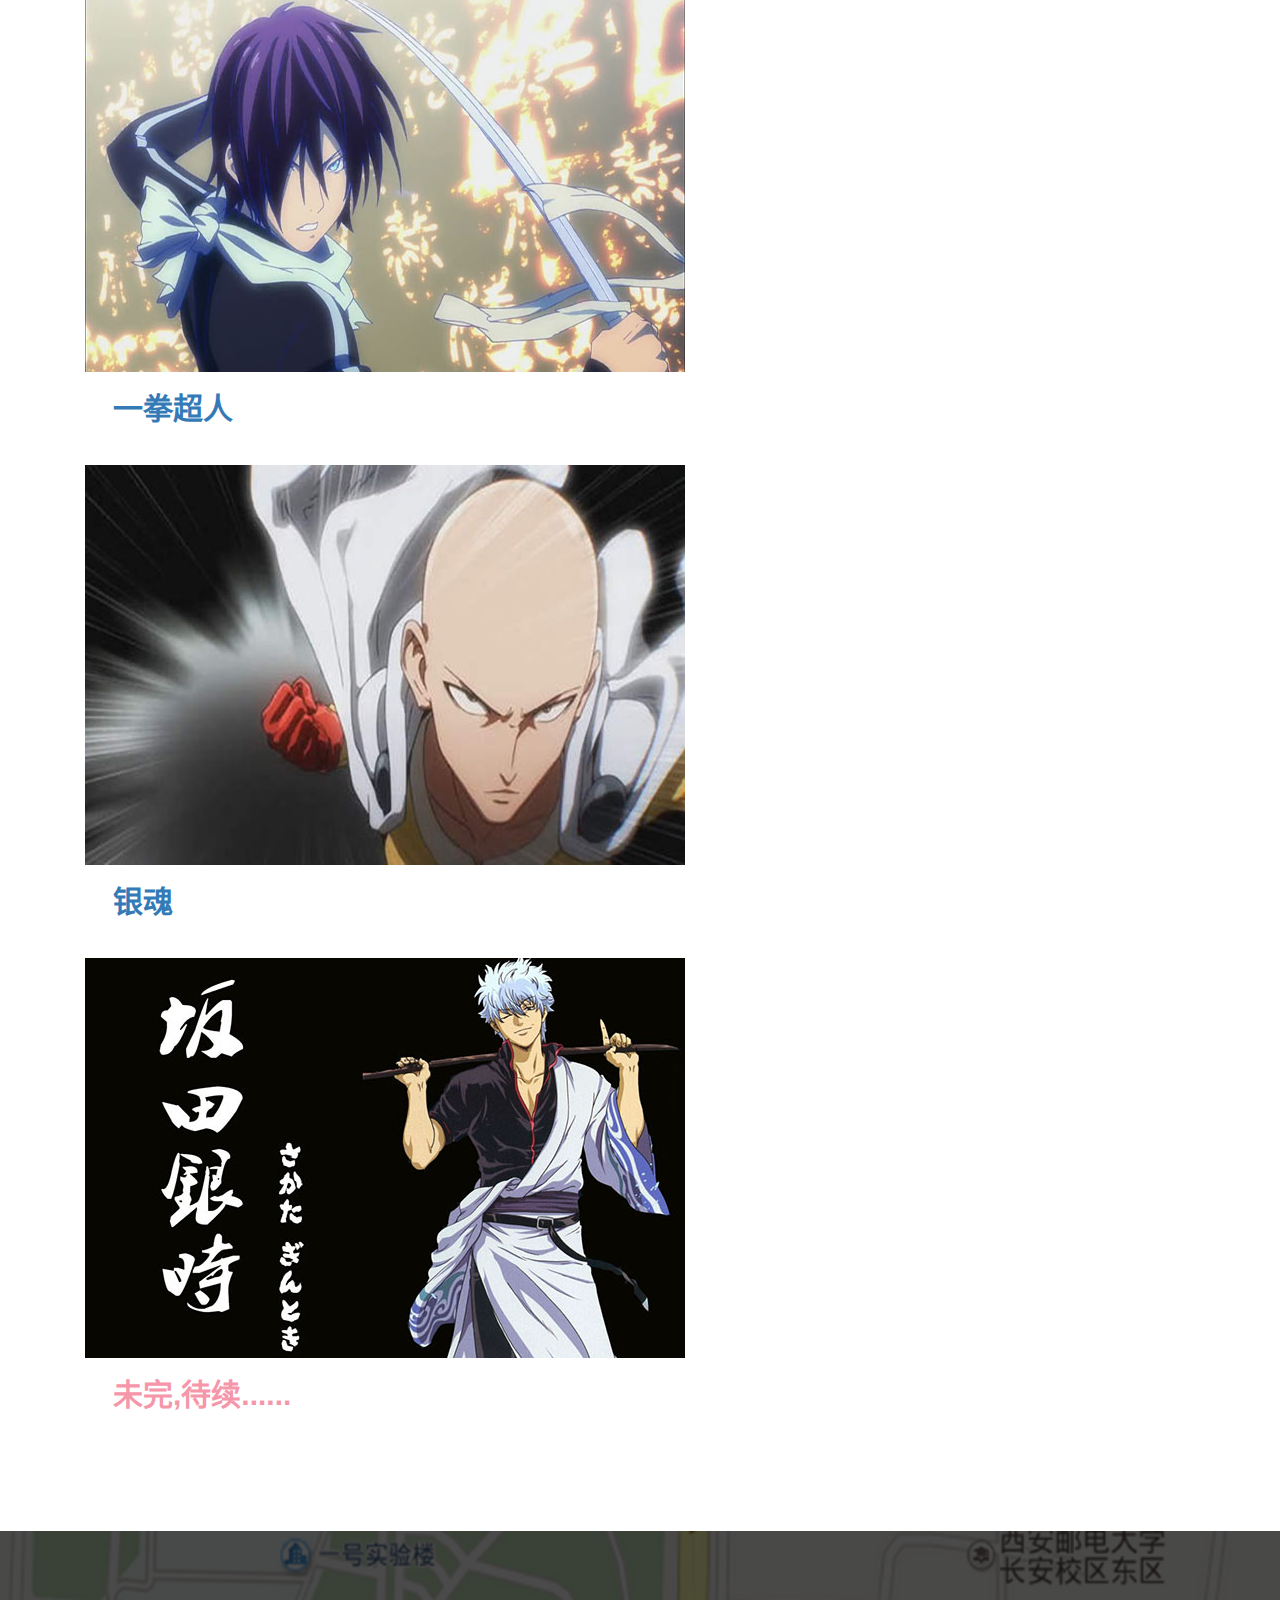
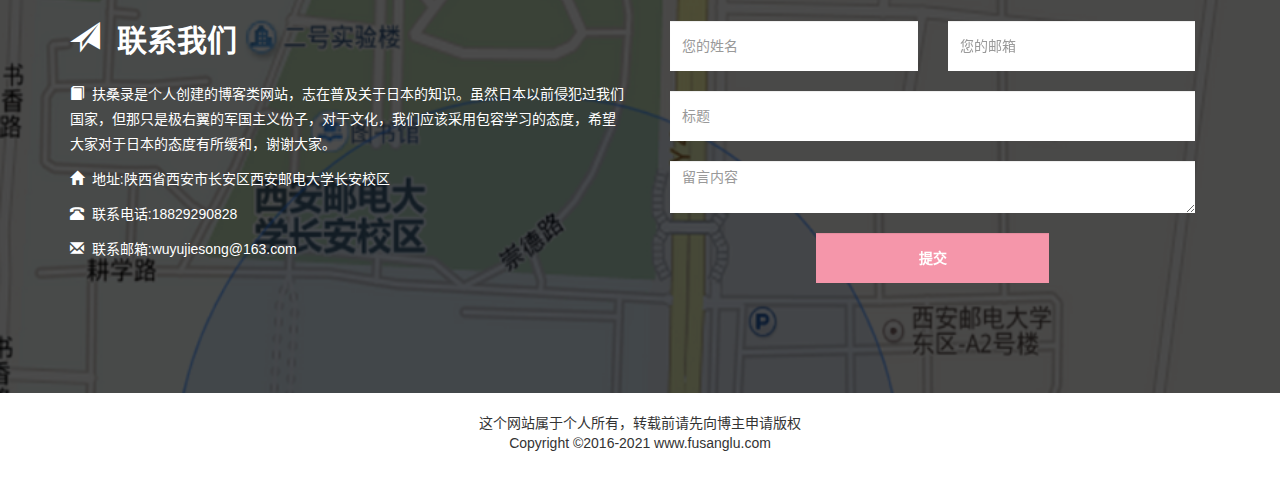
<file: 日本动漫.html>
<!DOCTYPE html>
<html lang="zh-CN">
<head>
    <meta charset="utf-8">
    <meta name="viewport" content="width=device-width, initial-scale=1">
    <title>扶桑录</title>
    <link rel="stylesheet" href="css/bootstrap.min.css"/>
    <link rel="stylesheet" href="css/bootstrap-fusanglu.css"/>
</head>
<body>
<!--导航-->
<nav class="navbar navbar-default navbar-fixed-top">
    <div class="container">
        <div class="navbar-header">
            <!--小屏幕导航按钮-->
            <button class="navbar-toggle" data-toggle="collapse" data-target=".navbar-collapse">
                <span class="icon-bar"></span>
                <span class="icon-bar"></span>
                <span class="icon-bar"></span>
            </button>

            <a href="index.html" class="navbar-brand">扶桑录</a>
        </div>
        <!--导航-->
        <div class="navbar-collapse collapse">
            <ul class="nav navbar-nav navbar-right">
                <li><a href="index.html">首页</a></li>
                <li><a href="日本历史.html">日本历史</a></li>
                <li><a href="日本神话.html">日本神话</a></li>
                <li><a href="日本动漫.html">日本动漫</a></li>
                <li><a href="日语资源.html">日语资源</a></li>
                <li><a href="日本文化.html">日本文化</a></li>
                <li><a href="#contact">联系我们</a></li>
            </ul>
        </div>
    </div>
</nav>
<section id="lishi">
	<div class="container">
		<div class="row">
			<div class="col-md-9">
				<h1>日本动漫</h1>
				<div class="col-md-12" id="fazhan">
				<h2>发展历史</h2>
				<p>“二战”后的半个多世纪以来，漫画在日本的社会地位及人们对它的认识在不断变化。手冢治虫把日本现代漫画发展划分为六个阶段。</p>
				<p>第一阶段（二战后的头十年）：“玩具时代”，漫画只是供孩子娱乐的道具。</p>
				<p>第二阶段：“清除时代”，漫画被视为低俗浅薄的读物。</p>
				<p>第三阶段：“点心时代“，父母和教师勉强允许孩子可以在不妨碍学习的条件下看一点漫画。</p>
				<p>第四阶段：“主食时代”，1963年TV动画《铁臂阿童木》在电视上连续放映，许多家庭中的大人和孩子一起观看，漫画得到社会肯定。</p>
				<p>第五阶段（二十世纪70~80年代中期）：“空气时代”，漫画已经成为青少年生活中不可分割的一部分。</p>
				<p>第六阶段（二十世纪80年代中期以后）：“记号时代”，漫画成为青少年之间相互沟通的记号。</p>
				<h3>那么,我们来欣赏下日本历史上那些有名的动漫吧!!!</h3>
				</div>
				<div class="col-md-12" id="huoying">
					<h2><a href="火影忍者.html">火影忍者</a></h2>
					<img src="img/火影.jpg" />
				</div>
				<div class="col-md-12" id="kenan">
					<h2><a href="柯南.html">名侦探柯南</a></h2>
					<img src="img/柯南.jpg" />
				</div>
				<div class="col-md-12" id="langxiang">
					<h2><a href="狼与香辛料.html">狼与香辛料</a></h2>
					<img src="img/狼与香辛料.jpg" />
				</div>
				<div class="col-md-12" id="miaosu">
					<h2><a href="秒速五厘米.html">秒速五厘米</a></h2>
					<img src="img/miaosu5.jpg" />
				</div>
				<div class="col-md-12" id="xiamu">
					<h2><a href="夏目友人帐.html">夏目友人帐</a></h2>
					<img src="img/夏目友人帐.jpg" />
				</div>
				<div class="col-md-12" id="yeliang">
					<h2><a href="野良神.html">野良神</a></h2>
					<img src="img/yedou.jpg" />
				</div>
				<div class="col-md-12" id="yiquan">
					<h2><a href="一拳超人.html">一拳超人</a></h2>
					<img src="img/qiyu.jpg" />
				</div>
				<div class="col-md-12" id="yinhun">
					<h2><a href="银魂.html">银魂</a></h2>
					<img src="img/银魂.jpg" />
				</div>
				<div class="col-md-12">
				<h2>未完,待续......</h2>
				</div>
			</div>
			<div class="col-md-3">
				<div class="col-md-2"></div>
				<div class="col-md-8">
					<div class="list-group">
						<a href="#" class="list-group-item active"><span class="glyphicon glyphicon-menu-up"></span>返回顶部</a>
						<a href="#fazhan" class="list-group-item"><span class="glyphicon glyphicon-menu-up"></span>发展历史</a>
						<a href="#huoying" class="list-group-item"><span class="glyphicon glyphicon-menu-left"></span>火影忍者</a>
						<a href="#kenan" class="list-group-item"><span class="glyphicon glyphicon-menu-left"></span>名侦探柯南</a>
						<a href="#langxiang" class="list-group-item"><span class="glyphicon glyphicon-menu-left"></span>狼与香辛料</a>
						<a href="#miaosu" class="list-group-item"><span class="glyphicon glyphicon-menu-left"></span>秒速五厘米</a>
						<a href="#xiamu" class="list-group-item"><span class="glyphicon glyphicon-menu-left"></span>夏目友人帐</a>
						<a href="#yeliang" class="list-group-item"><span class="glyphicon glyphicon-menu-left"></span>野良神</a>
						<a href="#yiquan" class="list-group-item"><span class="glyphicon glyphicon-menu-left"></span>一拳超人</a>
						<a href="#yinhun" class="list-group-item"><span class="glyphicon glyphicon-menu-left"></span>银魂</a>
					</div>
				</div>
				<div class="col-md-2"></div>
			</div>
		</div>
	</div>
</section>
<section id="contact">
    <div class="lvjing">
        <div class="container">
            <div class="row">
                <div class="col-md-6">
                    <h2><span class="glyphicon glyphicon-send"></span>&nbsp;
                        联系我们</h2>
                    <p><span class="glyphicon glyphicon-book"></span>&nbsp;
                        扶桑录是个人创建的博客类网站，志在普及关于日本的知识。虽然日本以前侵犯过我们国家，但那只是极右翼的军国主义份子，对于文化，我们应该采用包容学习的态度，希望大家对于日本的态度有所缓和，谢谢大家。</p>
                    <address>
                        <p><span class="glyphicon glyphicon-home"></span>
                            &nbsp;地址:陕西省西安市长安区西安邮电大学长安校区</p>
                        <p><span class="glyphicon glyphicon-phone-alt"></span>
                            &nbsp;联系电话:18829290828</p>
                        <p><span class="glyphicon glyphicon-envelope"></span>
                            &nbsp;联系邮箱:wuyujiesong@163.com</p>
                    </address>
                </div>
           <div class="col-md-6 wow fadeInRight">
                    <form action="#" method="post">
                        <div class="col-md-6">
                            <input type="text" class="form-control" placeholder="您的姓名"/>
                        </div>
                        <div class="col-md-6">
                            <input type="email" class="form-control" placeholder="您的邮箱"/>
                        </div>
                        <div class="col-md-12">
                            <input type="text" class="form-control" placeholder="标题"/>
                        </div>
                        <div class="col-md-12">
                            <textarea class="form-control" placeholder="留言内容"></textarea>
                            <div  class="col-md-3"></div>
                            <div class="col-md-6">
                                <input type="submit" class="form-control" value="提交"/>
                            </div>
                            <div  class="col-md-3"></div>
                        </div>
                    </form>
                </div>
            </div>
        </div>
    </div>
</section>
<!--底部-->
<footer>
    <div class="container">
        <div class=row">
            <div class="col-md-12">
                <p>
                    这个网站属于个人所有，转载前请先向博主申请版权<br/>
                    Copyright ©2016-2021 www.fusanglu.com
                </p>
            </div>
        </div>
    </div>
</footer>
<script type="application/javascript" src="js/jquery.min.js"></script>
<script type="application/javascript" src="js/bootstrap.min.js"></script>
</body>
</html>
</file>
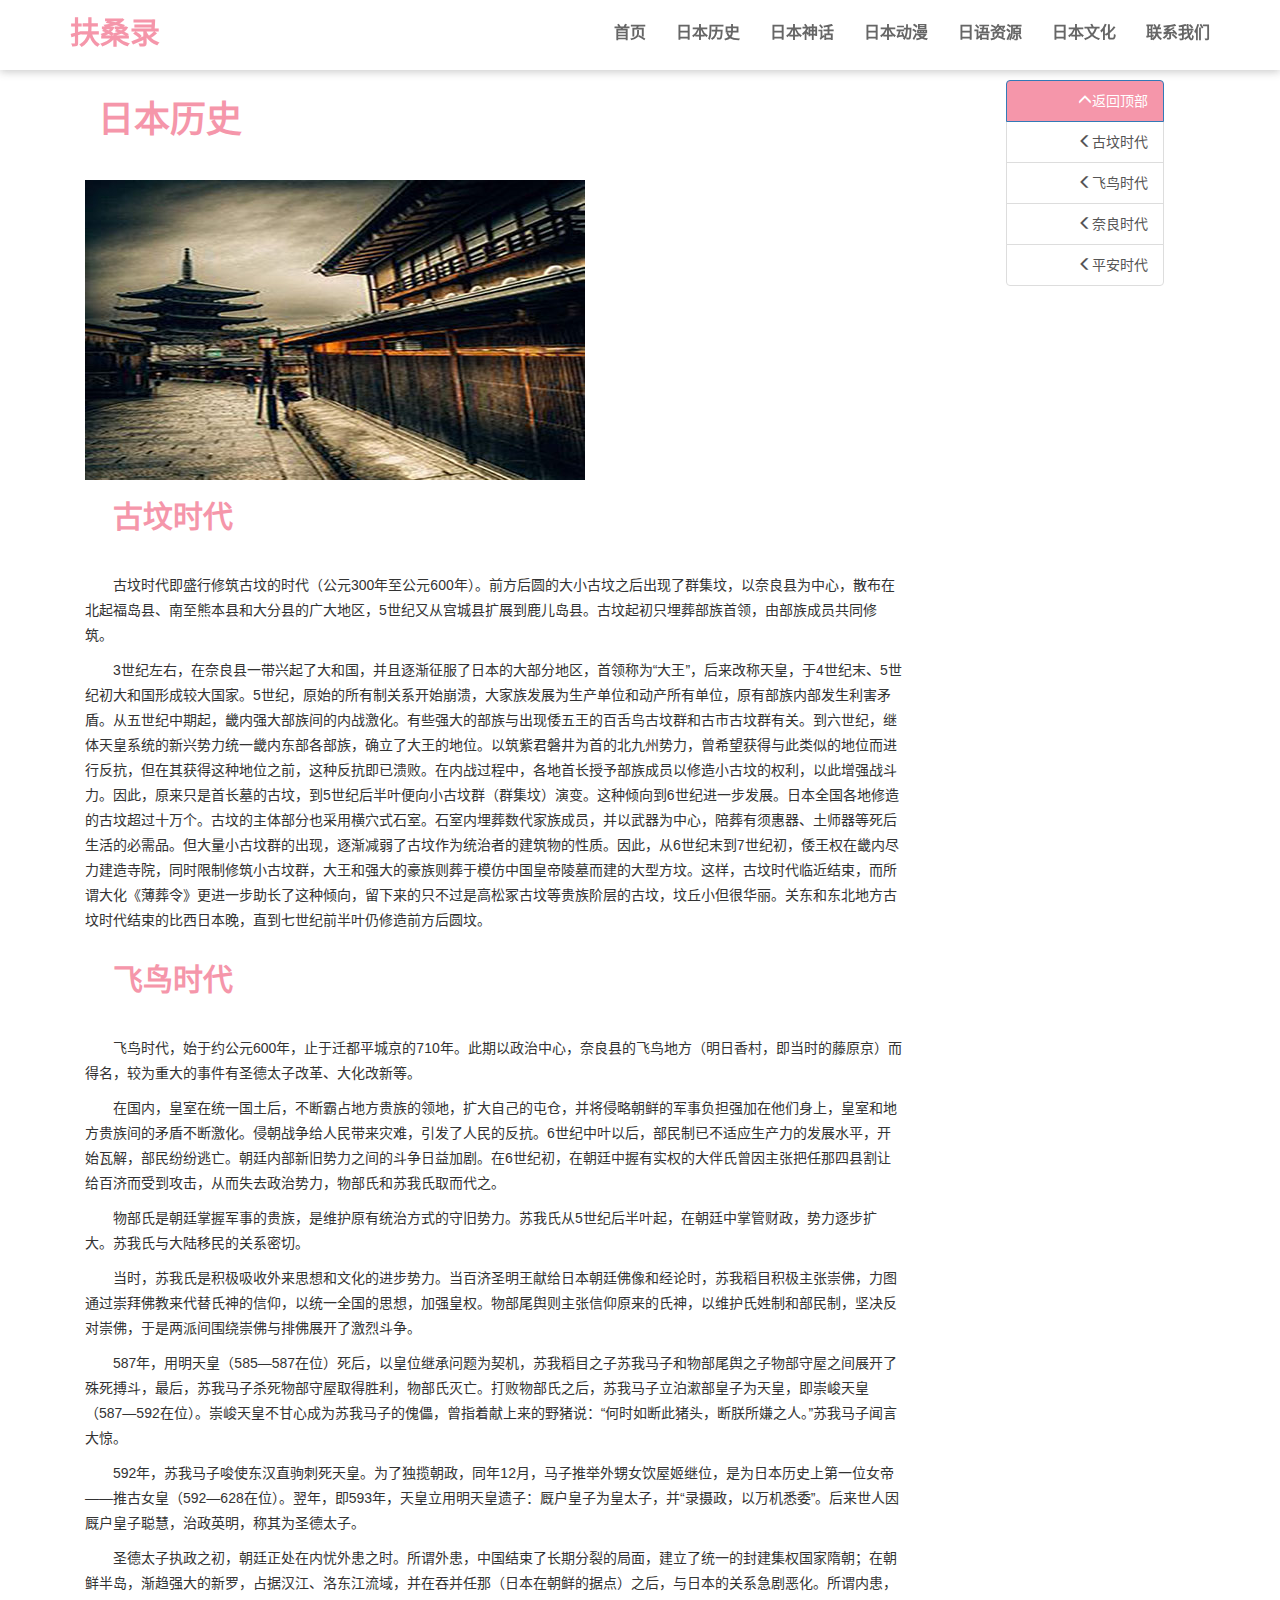
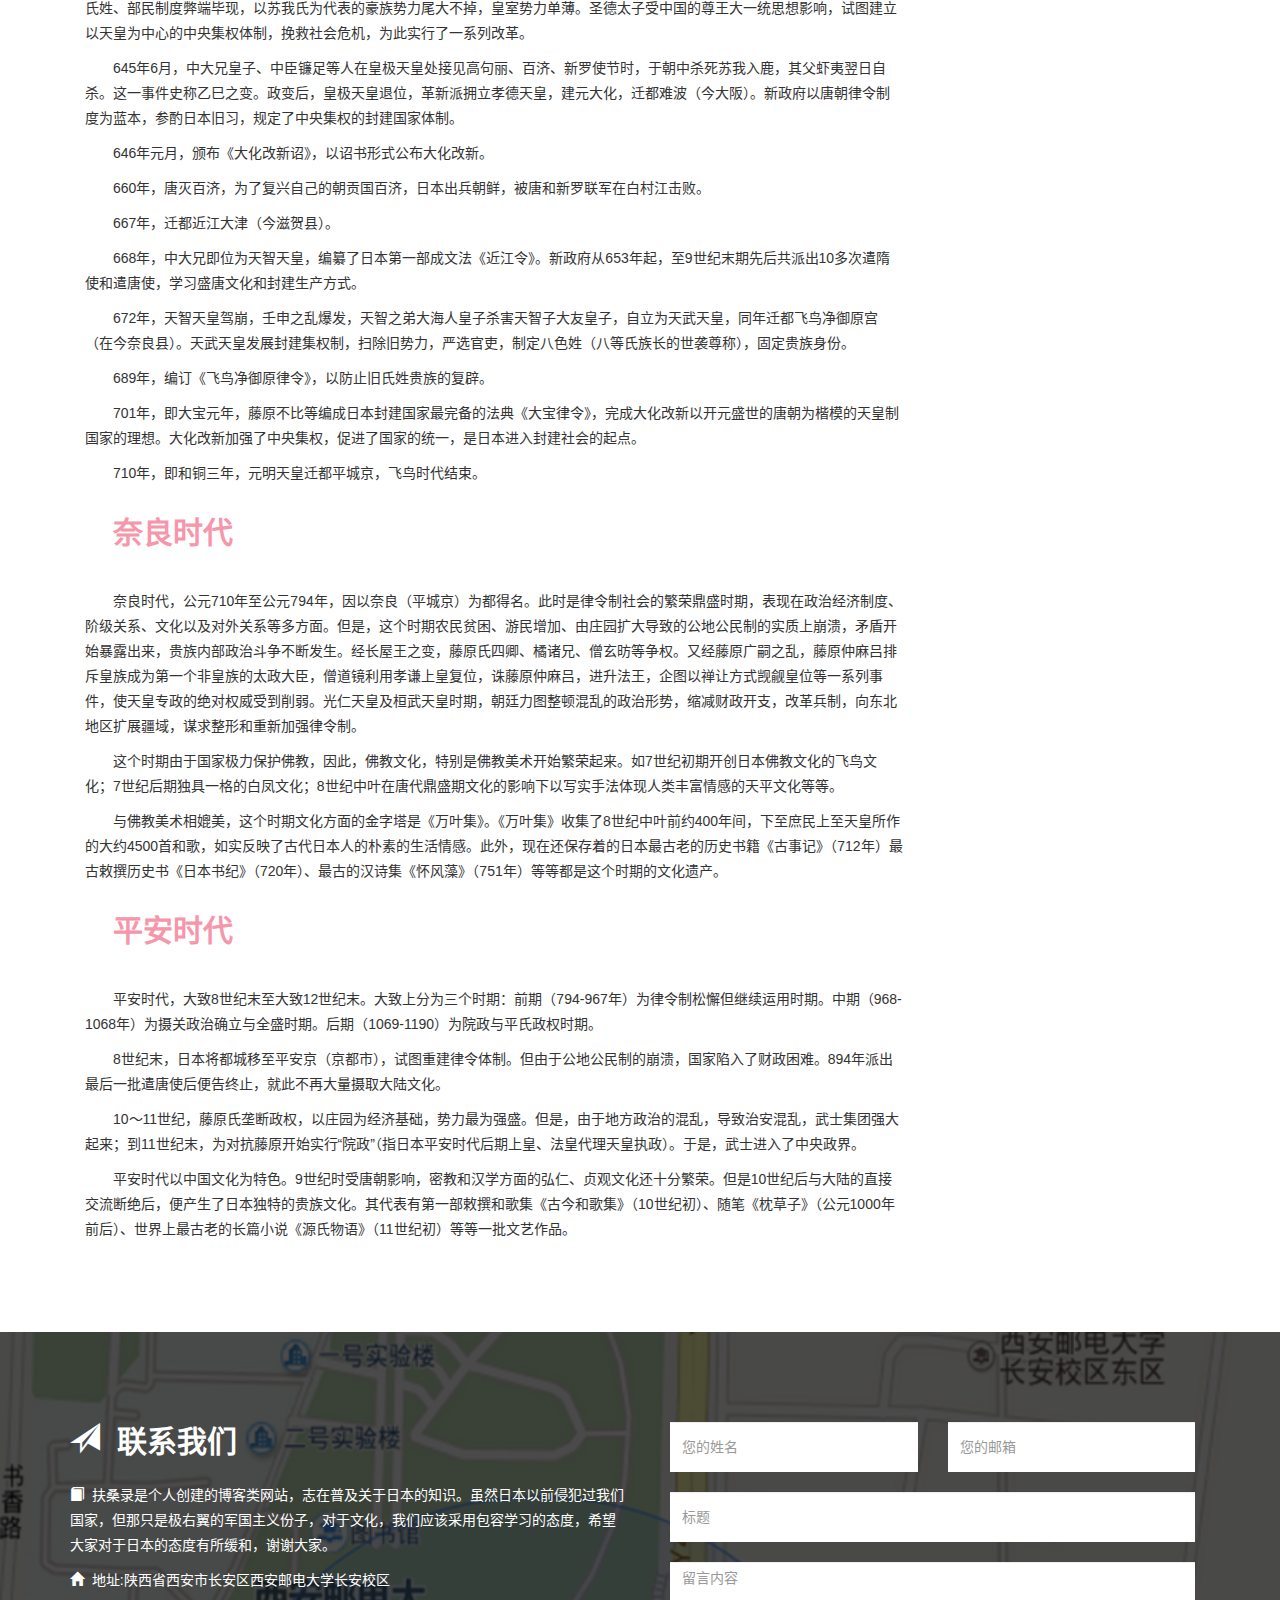
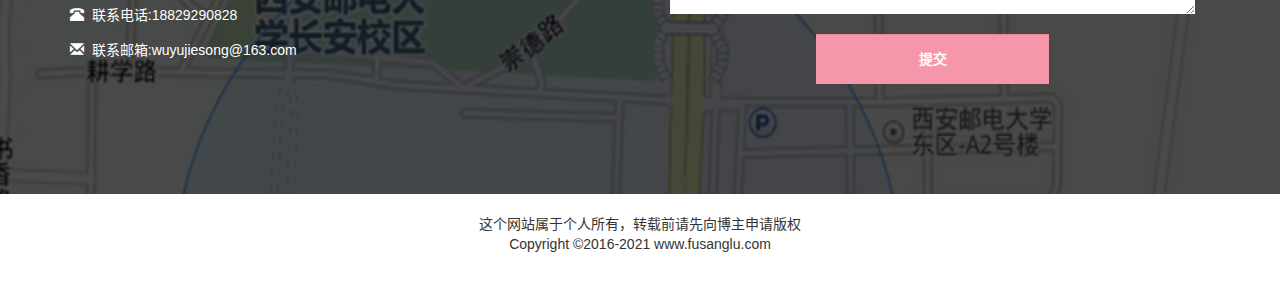
<file: 日本历史.html>
<!DOCTYPE html>
<html lang="zh-CN">
<head>
    <meta charset="utf-8">
    <meta name="viewport" content="width=device-width, initial-scale=1">
    <title>扶桑录</title>
    <link rel="stylesheet" href="css/bootstrap.min.css"/>
    <link rel="stylesheet" href="css/bootstrap-fusanglu.css"/>
</head>
<body>
<!--导航-->
<nav class="navbar navbar-default navbar-fixed-top">
    <div class="container">
        <div class="navbar-header">
            <!--小屏幕导航按钮-->
            <button class="navbar-toggle" data-toggle="collapse" data-target=".navbar-collapse">
                <span class="icon-bar"></span>
                <span class="icon-bar"></span>
                <span class="icon-bar"></span>
            </button>

            <a href="index.html" class="navbar-brand">扶桑录</a>
        </div>
        <!--导航-->
        <div class="navbar-collapse collapse">
            <ul class="nav navbar-nav navbar-right">
                <li><a href="index.html">首页</a></li>
                <li><a href="日本历史.html">日本历史</a></li>
                <li><a href="日本神话.html">日本神话</a></li>
                <li><a href="日本动漫.html">日本动漫</a></li>
                <li><a href="日语资源.html">日语资源</a></li>
                <li><a href="日本文化.html">日本文化</a></li>
                <li><a href="#contact">联系我们</a></li>
            </ul>
        </div>
    </div>
</nav>
<section id="lishi">
	<div class="container">
		<div class="row">
			<div class="col-md-9">
				<h1>日本历史</h1>
				<div class="col-md-12" id="gufen">
					<img src="img/日本历史.jpg" class="img-responsive"/>
					<h2>古坟时代</h2>
					<p>古坟时代即盛行修筑古坟的时代（公元300年至公元600年）。前方后圆的大小古坟之后出现了群集坟，以奈良县为中心，散布在北起福岛县、南至熊本县和大分县的广大地区，5世纪又从宫城县扩展到鹿儿岛县。古坟起初只埋葬部族首领，由部族成员共同修筑。</p>
					<p>3世纪左右，在奈良县一带兴起了大和国，并且逐渐征服了日本的大部分地区，首领称为“大王”，后来改称天皇，于4世纪末、5世纪初大和国形成较大国家。5世纪，原始的所有制关系开始崩溃，大家族发展为生产单位和动产所有单位，原有部族内部发生利害矛盾。从五世纪中期起，畿内强大部族间的内战激化。有些强大的部族与出现倭五王的百舌鸟古坟群和古市古坟群有关。到六世纪，继体天皇系统的新兴势力统一畿内东部各部族，确立了大王的地位。以筑紫君磐井为首的北九州势力，曾希望获得与此类似的地位而进行反抗，但在其获得这种地位之前，这种反抗即已溃败。在内战过程中，各地首长授予部族成员以修造小古坟的权利，以此增强战斗力。因此，原来只是首长墓的古坟，到5世纪后半叶便向小古坟群（群集坟）演变。这种倾向到6世纪进一步发展。日本全国各地修造的古坟超过十万个。古坟的主体部分也采用横穴式石室。石室内埋葬数代家族成员，并以武器为中心，陪葬有须惠器、土师器等死后生活的必需品。但大量小古坟群的出现，逐渐减弱了古坟作为统治者的建筑物的性质。因此，从6世纪末到7世纪初，倭王权在畿内尽力建造寺院，同时限制修筑小古坟群，大王和强大的豪族则葬于模仿中国皇帝陵墓而建的大型方坟。这样，古坟时代临近结束，而所谓大化《薄葬令》更进一步助长了这种倾向，留下来的只不过是高松冢古坟等贵族阶层的古坟，坟丘小但很华丽。关东和东北地方古坟时代结束的比西日本晚，直到七世纪前半叶仍修造前方后圆坟。</p>						
				</div>
				<div class="col-md-12" id="feiniao">
					<h2>飞鸟时代</h2>
					<p>飞鸟时代，始于约公元600年，止于迁都平城京的710年。此期以政治中心，奈良县的飞鸟地方（明日香村，即当时的藤原京）而得名，较为重大的事件有圣德太子改革、大化改新等。</p>
						<p>在国内，皇室在统一国土后，不断霸占地方贵族的领地，扩大自己的屯仓，并将侵略朝鲜的军事负担强加在他们身上，皇室和地方贵族间的矛盾不断激化。侵朝战争给人民带来灾难，引发了人民的反抗。6世纪中叶以后，部民制已不适应生产力的发展水平，开始瓦解，部民纷纷逃亡。朝廷内部新旧势力之间的斗争日益加剧。在6世纪初，在朝廷中握有实权的大伴氏曾因主张把任那四县割让给百济而受到攻击，从而失去政治势力，物部氏和苏我氏取而代之。</p>
						<p>物部氏是朝廷掌握军事的贵族，是维护原有统治方式的守旧势力。苏我氏从5世纪后半叶起，在朝廷中掌管财政，势力逐步扩大。苏我氏与大陆移民的关系密切。</p>
						<p>当时，苏我氏是积极吸收外来思想和文化的进步势力。当百济圣明王献给日本朝廷佛像和经论时，苏我稻目积极主张崇佛，力图通过崇拜佛教来代替氏神的信仰，以统一全国的思想，加强皇权。物部尾舆则主张信仰原来的氏神，以维护氏姓制和部民制，坚决反对崇佛，于是两派间围绕崇佛与排佛展开了激烈斗争。</p>
						<p>587年，用明天皇（585—587在位）死后，以皇位继承问题为契机，苏我稻目之子苏我马子和物部尾舆之子物部守屋之间展开了殊死搏斗，最后，苏我马子杀死物部守屋取得胜利，物部氏灭亡。打败物部氏之后，苏我马子立泊漱部皇子为天皇，即崇峻天皇（587—592在位）。崇峻天皇不甘心成为苏我马子的傀儡，曾指着献上来的野猪说：“何时如断此猪头，断朕所嫌之人。”苏我马子闻言大惊。</p>
						<p>592年，苏我马子唆使东汉直驹刺死天皇。为了独揽朝政，同年12月，马子推举外甥女饮屋姬继位，是为日本历史上第一位女帝——推古女皇（592—628在位）。翌年，即593年，天皇立用明天皇遗子：厩户皇子为皇太子，并“录摄政，以万机悉委”。后来世人因厩户皇子聪慧，治政英明，称其为圣德太子。</p>
						<p>圣德太子执政之初，朝廷正处在内忧外患之时。所谓外患，中国结束了长期分裂的局面，建立了统一的封建集权国家隋朝；在朝鲜半岛，渐趋强大的新罗，占据汉江、洛东江流域，并在吞并任那（日本在朝鲜的据点）之后，与日本的关系急剧恶化。所谓内患，氏姓、部民制度弊端毕现，以苏我氏为代表的豪族势力尾大不掉，皇室势力单薄。圣德太子受中国的尊王大一统思想影响，试图建立以天皇为中心的中央集权体制，挽救社会危机，为此实行了一系列改革。</p>
						<p>645年6月，中大兄皇子、中臣镰足等人在皇极天皇处接见高句丽、百济、新罗使节时，于朝中杀死苏我入鹿，其父虾夷翌日自杀。这一事件史称乙巳之变。政变后，皇极天皇退位，革新派拥立孝德天皇，建元大化，迁都难波（今大阪）。新政府以唐朝律令制度为蓝本，参酌日本旧习，规定了中央集权的封建国家体制。</p>
						<p>646年元月，颁布《大化改新诏》，以诏书形式公布大化改新。</p>
						<p>660年，唐灭百济，为了复兴自己的朝贡国百济，日本出兵朝鲜，被唐和新罗联军在白村江击败。</p>
						<p>667年，迁都近江大津（今滋贺县）。</p>
						<p>668年，中大兄即位为天智天皇，编纂了日本第一部成文法《近江令》。新政府从653年起，至9世纪末期先后共派出10多次遣隋使和遣唐使，学习盛唐文化和封建生产方式。</p>
						<p>672年，天智天皇驾崩，壬申之乱爆发，天智之弟大海人皇子杀害天智子大友皇子，自立为天武天皇，同年迁都飞鸟净御原宫（在今奈良县）。天武天皇发展封建集权制，扫除旧势力，严选官吏，制定八色姓（八等氏族长的世袭尊称），固定贵族身份。</p>
						<p>689年，编订《飞鸟净御原律令》，以防止旧氏姓贵族的复辟。</p>
						<p>701年，即大宝元年，藤原不比等编成日本封建国家最完备的法典《大宝律令》，完成大化改新以开元盛世的唐朝为楷模的天皇制国家的理想。大化改新加强了中央集权，促进了国家的统一，是日本进入封建社会的起点。</p>
						<p>710年，即和铜三年，元明天皇迁都平城京，飞鸟时代结束。</p>
		
				</div>
				<div class="col-md-12" id="nailiang">
					<h2>奈良时代</h2>
					<p>奈良时代，公元710年至公元794年，因以奈良（平城京）为都得名。此时是律令制社会的繁荣鼎盛时期，表现在政治经济制度、阶级关系、文化以及对外关系等多方面。但是，这个时期农民贫困、游民增加、由庄园扩大导致的公地公民制的实质上崩溃，矛盾开始暴露出来，贵族内部政治斗争不断发生。经长屋王之变，藤原氏四卿、橘诸兄、僧玄昉等争权。又经藤原广嗣之乱，藤原仲麻吕排斥皇族成为第一个非皇族的太政大臣，僧道镜利用孝谦上皇复位，诛藤原仲麻吕，进升法王，企图以禅让方式觊觎皇位等一系列事件，使天皇专政的绝对权威受到削弱。光仁天皇及桓武天皇时期，朝廷力图整顿混乱的政治形势，缩减财政开支，改革兵制，向东北地区扩展疆域，谋求整形和重新加强律令制。</p>
						<p>这个时期由于国家极力保护佛教，因此，佛教文化，特别是佛教美术开始繁荣起来。如7世纪初期开创日本佛教文化的飞鸟文化；7世纪后期独具一格的白凤文化；8世纪中叶在唐代鼎盛期文化的影响下以写实手法体现人类丰富情感的天平文化等等。</p>
						<p>与佛教美术相媲美，这个时期文化方面的金字塔是《万叶集》。《万叶集》收集了8世纪中叶前约400年间，下至庶民上至天皇所作的大约4500首和歌，如实反映了古代日本人的朴素的生活情感。此外，现在还保存着的日本最古老的历史书籍《古事记》（712年）最古敕撰历史书《日本书纪》（720年）、最古的汉诗集《怀风藻》（751年）等等都是这个时期的文化遗产。</p>
					
				</div>
				<div class="col-md-12" id="pingan">
					<h2>平安时代</h2>
					<p>平安时代，大致8世纪末至大致12世纪末。大致上分为三个时期：前期（794-967年）为律令制松懈但继续运用时期。中期（968-1068年）为摄关政治确立与全盛时期。后期（1069-1190）为院政与平氏政权时期。</p>
						<p>8世纪末，日本将都城移至平安京（京都市），试图重建律令体制。但由于公地公民制的崩溃，国家陷入了财政困难。894年派出最后一批遣唐使后便告终止，就此不再大量摄取大陆文化。</p>
						<p>10～11世纪，藤原氏垄断政权，以庄园为经济基础，势力最为强盛。但是，由于地方政治的混乱，导致治安混乱，武士集团强大起来；到11世纪末，为对抗藤原开始实行“院政”（指日本平安时代后期上皇、法皇代理天皇执政）。于是，武士进入了中央政界。</p>
						<p>平安时代以中国文化为特色。9世纪时受唐朝影响，密教和汉学方面的弘仁、贞观文化还十分繁荣。但是10世纪后与大陆的直接交流断绝后，便产生了日本独特的贵族文化。其代表有第一部敕撰和歌集《古今和歌集》（10世纪初）、随笔《枕草子》（公元1000年前后）、世界上最古老的长篇小说《源氏物语》（11世纪初）等等一批文艺作品。</p>
				</div>
			</div>
			<div class="col-md-3">
				<div class="col-md-2"></div>
				<div class="col-md-8">
					<div class="list-group">
						<a href="#" class="list-group-item active"><span class="glyphicon glyphicon-menu-up"></span>返回顶部</a>
						<a href="#gufen" class="list-group-item"><span class="glyphicon glyphicon-menu-left"></span>古坟时代</a>
						<a href="#feiniao" class="list-group-item"><span class="glyphicon glyphicon-menu-left"></span>飞鸟时代</a>
						<a href="#nailiang" class="list-group-item"><span class="glyphicon glyphicon-menu-left"></span>奈良时代</a>
						<a href="#pingan" class="list-group-item"><span class="glyphicon glyphicon-menu-left"></span>平安时代</a>
					</div>
				</div>
				<div class="col-md-2"></div>
			</div>
		</div>
	</div>
</section>
<section id="contact">
    <div class="lvjing">
        <div class="container">
            <div class="row">
                <div class="col-md-6">
                    <h2><span class="glyphicon glyphicon-send"></span>&nbsp;
                        联系我们</h2>
                    <p><span class="glyphicon glyphicon-book"></span>&nbsp;
                        扶桑录是个人创建的博客类网站，志在普及关于日本的知识。虽然日本以前侵犯过我们国家，但那只是极右翼的军国主义份子，对于文化，我们应该采用包容学习的态度，希望大家对于日本的态度有所缓和，谢谢大家。</p>
                    <address>
                        <p><span class="glyphicon glyphicon-home"></span>
                            &nbsp;地址:陕西省西安市长安区西安邮电大学长安校区</p>
                        <p><span class="glyphicon glyphicon-phone-alt"></span>
                            &nbsp;联系电话:18829290828</p>
                        <p><span class="glyphicon glyphicon-envelope"></span>
                            &nbsp;联系邮箱:wuyujiesong@163.com</p>
                    </address>
                </div>
           <div class="col-md-6 wow fadeInRight">
                    <form action="#" method="post">
                        <div class="col-md-6">
                            <input type="text" class="form-control" placeholder="您的姓名"/>
                        </div>
                        <div class="col-md-6">
                            <input type="email" class="form-control" placeholder="您的邮箱"/>
                        </div>
                        <div class="col-md-12">
                            <input type="text" class="form-control" placeholder="标题"/>
                        </div>
                        <div class="col-md-12">
                            <textarea class="form-control" placeholder="留言内容"></textarea>
                            <div  class="col-md-3"></div>
                            <div class="col-md-6">
                                <input type="submit" class="form-control" value="提交"/>
                            </div>
                            <div  class="col-md-3"></div>
                        </div>
                    </form>
                </div>
            </div>
        </div>
    </div>
</section>
<!--底部-->
<footer>
    <div class="container">
        <div class=row">
            <div class="col-md-12">
                <p>
                    这个网站属于个人所有，转载前请先向博主申请版权<br/>
                    Copyright ©2016-2021 www.fusanglu.com
                </p>
            </div>
        </div>
    </div>
</footer>
<script type="application/javascript" src="js/jquery.min.js"></script>
<script type="application/javascript" src="js/bootstrap.min.js"></script>
</body>
</html>
</file>
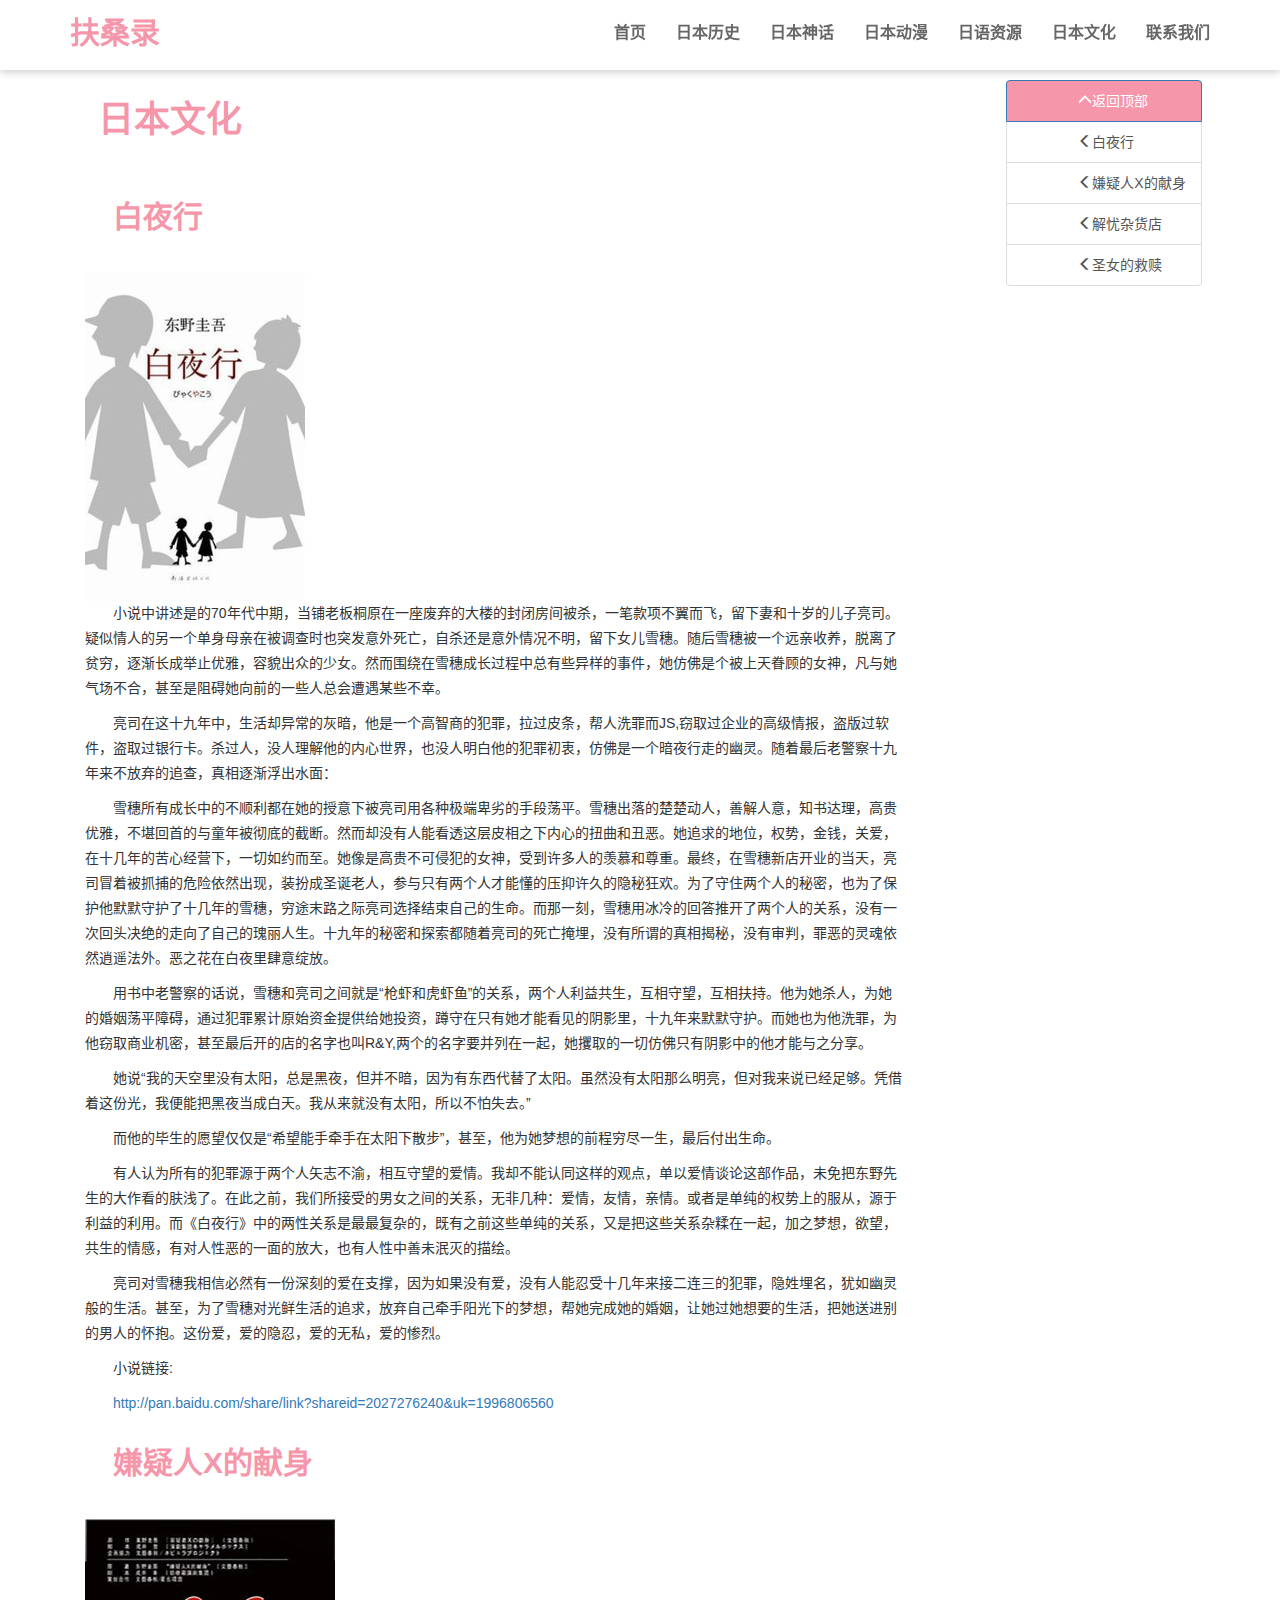
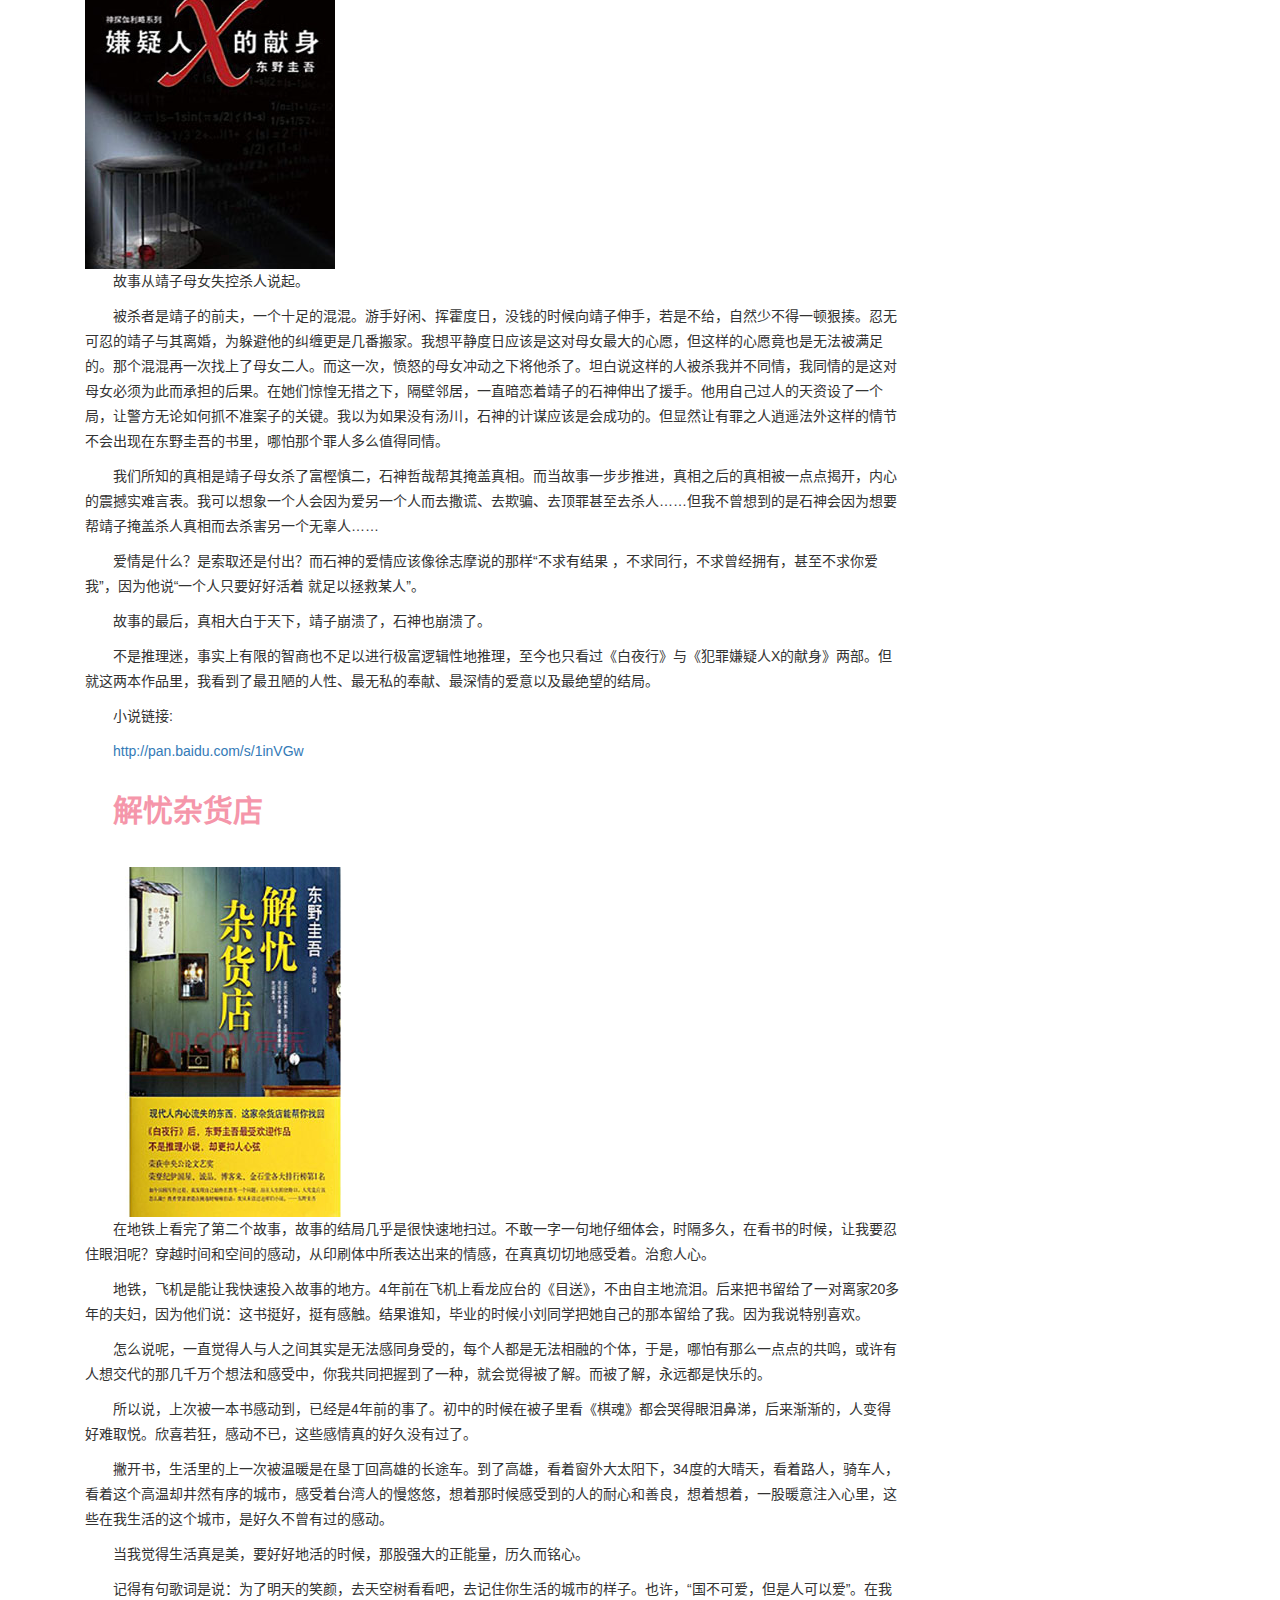
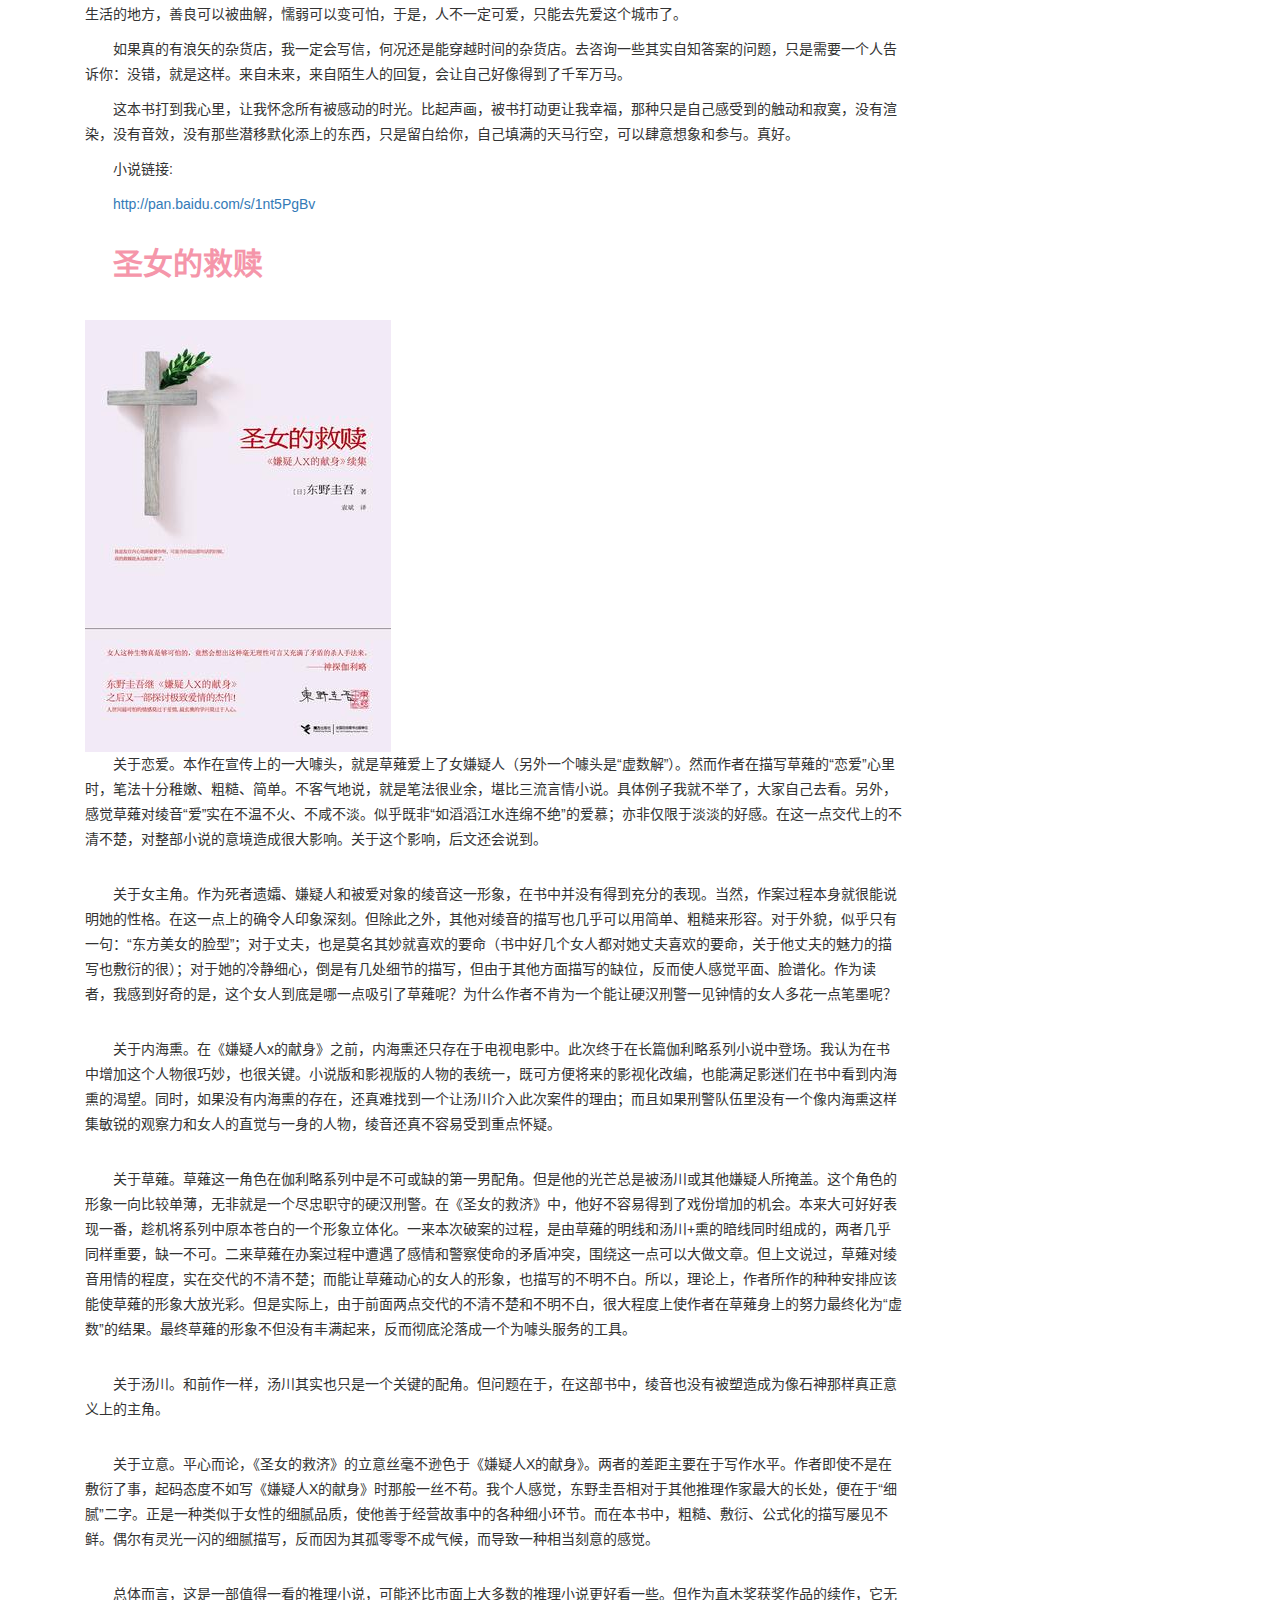
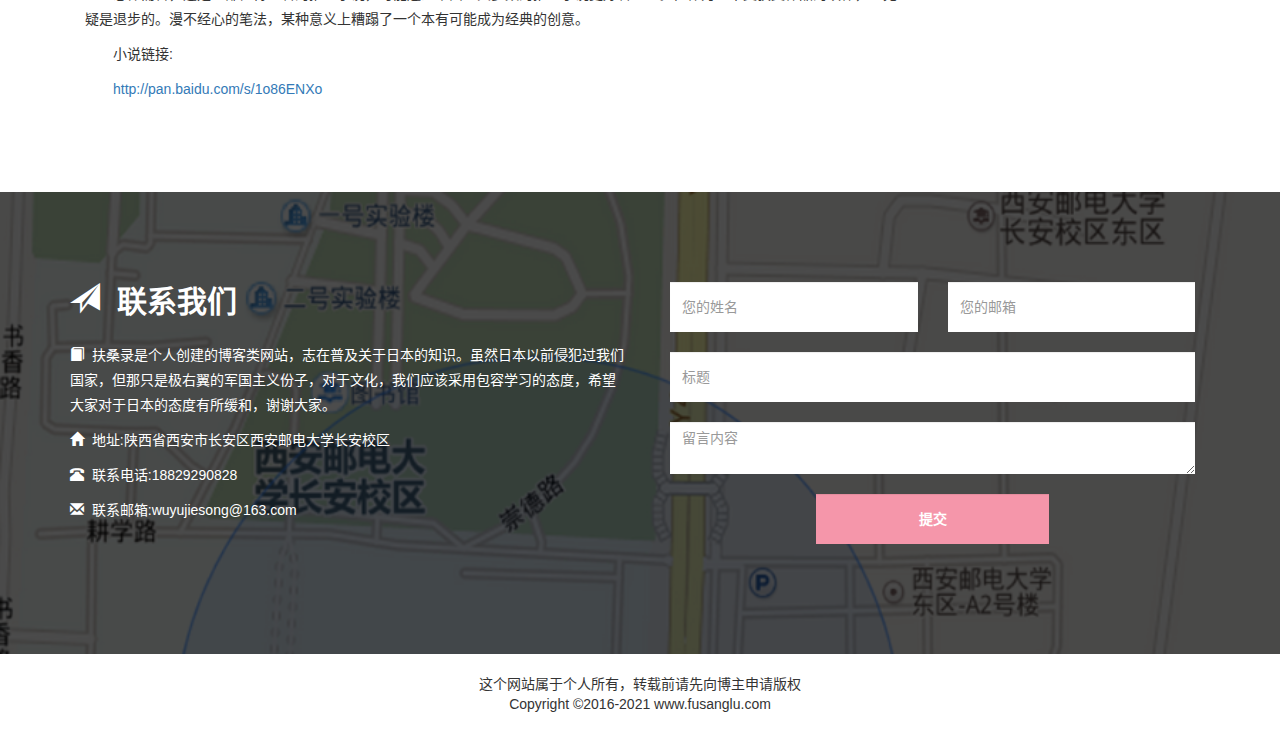
<file: 日本文化.html>
<!DOCTYPE html>
<html lang="zh-CN">
<head>
    <meta charset="utf-8">
    <meta name="viewport" content="width=device-width, initial-scale=1">
    <title>扶桑录</title>
    <link rel="stylesheet" href="css/bootstrap.min.css"/>
    <link rel="stylesheet" href="css/bootstrap-fusanglu.css"/>
</head>
<body>
<!--导航-->
<nav class="navbar navbar-default navbar-fixed-top">
    <div class="container">
        <div class="navbar-header">
            <!--小屏幕导航按钮-->
            <button class="navbar-toggle" data-toggle="collapse" data-target=".navbar-collapse">
                <span class="icon-bar"></span>
                <span class="icon-bar"></span>
                <span class="icon-bar"></span>
            </button>

            <a href="index.html" class="navbar-brand">扶桑录</a>
        </div>
        <!--导航-->
        <div class="navbar-collapse collapse">
            <ul class="nav navbar-nav navbar-right">
                <li><a href="index.html">首页</a></li>
                <li><a href="日本历史.html">日本历史</a></li>
                <li><a href="日本神话.html">日本神话</a></li>
                <li><a href="日本动漫.html">日本动漫</a></li>
                <li><a href="日语资源.html">日语资源</a></li>
                <li><a href="日本文化.html">日本文化</a></li>
                <li><a href="#contact">联系我们</a></li>
            </ul>
        </div>
    </div>
</nav>
<section id="lishi">
	<div class="container">
		<div class="row">
			<div class="col-md-9">
				<h1>日本文化</h1>
				<div class="col-md-12" id="baiye">
					<h2>白夜行</h2>
					<img src="img/白夜行.jpg" class="img-responsive"/>
					<p>小说中讲述是的70年代中期，当铺老板桐原在一座废弃的大楼的封闭房间被杀，一笔款项不翼而飞，留下妻和十岁的儿子亮司。疑似情人的另一个单身母亲在被调查时也突发意外死亡，自杀还是意外情况不明，留下女儿雪穗。随后雪穗被一个远亲收养，脱离了贫穷，逐渐长成举止优雅，容貌出众的少女。然而围绕在雪穗成长过程中总有些异样的事件，她仿佛是个被上天眷顾的女神，凡与她气场不合，甚至是阻碍她向前的一些人总会遭遇某些不幸。</p>					
					     <p>亮司在这十九年中，生活却异常的灰暗，他是一个高智商的犯罪，拉过皮条，帮人洗罪而JS,窃取过企业的高级情报，盗版过软件，盗取过银行卡。杀过人，没人理解他的内心世界，也没人明白他的犯罪初衷，仿佛是一个暗夜行走的幽灵。随着最后老警察十九年来不放弃的追查，真相逐渐浮出水面：</p>		 
					      <p>雪穗所有成长中的不顺利都在她的授意下被亮司用各种极端卑劣的手段荡平。雪穗出落的楚楚动人，善解人意，知书达理，高贵优雅，不堪回首的与童年被彻底的截断。然而却没有人能看透这层皮相之下内心的扭曲和丑恶。她追求的地位，权势，金钱，关爱，在十几年的苦心经营下，一切如约而至。她像是高贵不可侵犯的女神，受到许多人的羡慕和尊重。最终，在雪穗新店开业的当天，亮司冒着被抓捕的危险依然出现，装扮成圣诞老人，参与只有两个人才能懂的压抑许久的隐秘狂欢。为了守住两个人的秘密，也为了保护他默默守护了十几年的雪穗，穷途末路之际亮司选择结束自己的生命。而那一刻，雪穗用冰冷的回答推开了两个人的关系，没有一次回头决绝的走向了自己的瑰丽人生。十九年的秘密和探索都随着亮司的死亡掩埋，没有所谓的真相揭秘，没有审判，罪恶的灵魂依然逍遥法外。恶之花在白夜里肆意绽放。</p>					 
					    <p>  用书中老警察的话说，雪穗和亮司之间就是“枪虾和虎虾鱼”的关系，两个人利益共生，互相守望，互相扶持。他为她杀人，为她的婚姻荡平障碍，通过犯罪累计原始资金提供给她投资，蹲守在只有她才能看见的阴影里，十九年来默默守护。而她也为他洗罪，为他窃取商业机密，甚至最后开的店的名字也叫R&Y,两个的名字要并列在一起，她攫取的一切仿佛只有阴影中的他才能与之分享。</p>					
					      <p>她说“我的天空里没有太阳，总是黑夜，但并不暗，因为有东西代替了太阳。虽然没有太阳那么明亮，但对我来说已经足够。凭借着这份光，我便能把黑夜当成白天。我从来就没有太阳，所以不怕失去。”</p>					
					    <p> 而他的毕生的愿望仅仅是“希望能手牵手在太阳下散步”，甚至，他为她梦想的前程穷尽一生，最后付出生命。</p>					
					      <p>有人认为所有的犯罪源于两个人矢志不渝，相互守望的爱情。我却不能认同这样的观点，单以爱情谈论这部作品，未免把东野先生的大作看的肤浅了。在此之前，我们所接受的男女之间的关系，无非几种：爱情，友情，亲情。或者是单纯的权势上的服从，源于利益的利用。而《白夜行》中的两性关系是最最复杂的，既有之前这些单纯的关系，又是把这些关系杂糅在一起，加之梦想，欲望，共生的情感，有对人性恶的一面的放大，也有人性中善未泯灭的描绘。</p>					 
					     <p> 亮司对雪穗我相信必然有一份深刻的爱在支撑，因为如果没有爱，没有人能忍受十几年来接二连三的犯罪，隐姓埋名，犹如幽灵般的生活。甚至，为了雪穗对光鲜生活的追求，放弃自己牵手阳光下的梦想，帮她完成她的婚姻，让她过她想要的生活，把她送进别的男人的怀抱。这份爱，爱的隐忍，爱的无私，爱的惨烈。</p>	
					     <p>小说链接:</p>
					     <p><a href="http://pan.baidu.com/share/link?shareid=2027276240&uk=1996806560">http://pan.baidu.com/share/link?shareid=2027276240&uk=1996806560</a></p>
				</div>
				<div class="col-md-12" id="xianshen">
					<h2>嫌疑人X的献身</h2>
					<img src="img/嫌疑人.jpg" class="img-responsive"/>
					<p>故事从靖子母女失控杀人说起。

					<p>被杀者是靖子的前夫，一个十足的混混。游手好闲、挥霍度日，没钱的时候向靖子伸手，若是不给，自然少不得一顿狠揍。忍无可忍的靖子与其离婚，为躲避他的纠缠更是几番搬家。我想平静度日应该是这对母女最大的心愿，但这样的心愿竟也是无法被满足的。那个混混再一次找上了母女二人。而这一次，愤怒的母女冲动之下将他杀了。坦白说这样的人被杀我并不同情，我同情的是这对母女必须为此而承担的后果。在她们惊惶无措之下，隔壁邻居，一直暗恋着靖子的石神伸出了援手。他用自己过人的天资设了一个局，让警方无论如何抓不准案子的关键。我以为如果没有汤川，石神的计谋应该是会成功的。但显然让有罪之人逍遥法外这样的情节不会出现在东野圭吾的书里，哪怕那个罪人多么值得同情。</p>
					
					<p>我们所知的真相是靖子母女杀了富樫慎二，石神哲哉帮其掩盖真相。而当故事一步步推进，真相之后的真相被一点点揭开，内心的震撼实难言表。我可以想象一个人会因为爱另一个人而去撒谎、去欺骗、去顶罪甚至去杀人……但我不曾想到的是石神会因为想要帮靖子掩盖杀人真相而去杀害另一个无辜人……</p>
					
					<p>爱情是什么？是索取还是付出？而石神的爱情应该像徐志摩说的那样“不求有结果 ，不求同行，不求曾经拥有，甚至不求你爱我”，因为他说“一个人只要好好活着 就足以拯救某人”。</p>
					
					<p>故事的最后，真相大白于天下，靖子崩溃了，石神也崩溃了。</p>
					
					<p>不是推理迷，事实上有限的智商也不足以进行极富逻辑性地推理，至今也只看过《白夜行》与《犯罪嫌疑人X的献身》两部。但就这两本作品里，我看到了最丑陋的人性、最无私的奉献、最深情的爱意以及最绝望的结局。</p>
					<p>小说链接:</p>
					<p><a href="http://pan.baidu.com/s/1inVGw">http://pan.baidu.com/s/1inVGw</a></p>
				</div>
				<div class="col-md-12" id="zahuo">
					<h2>解忧杂货店</h2>
					<img src="img/解忧杂货店.jpg" class="img-responsive"/>
					<p>在地铁上看完了第二个故事，故事的结局几乎是很快速地扫过。不敢一字一句地仔细体会，时隔多久，在看书的时候，让我要忍住眼泪呢？穿越时间和空间的感动，从印刷体中所表达出来的情感，在真真切切地感受着。治愈人心。</p>

					<p>地铁，飞机是能让我快速投入故事的地方。4年前在飞机上看龙应台的《目送》，不由自主地流泪。后来把书留给了一对离家20多年的夫妇，因为他们说：这书挺好，挺有感触。结果谁知，毕业的时候小刘同学把她自己的那本留给了我。因为我说特别喜欢。</p>
				
				<p>怎么说呢，一直觉得人与人之间其实是无法感同身受的，每个人都是无法相融的个体，于是，哪怕有那么一点点的共鸣，或许有人想交代的那几千万个想法和感受中，你我共同把握到了一种，就会觉得被了解。而被了解，永远都是快乐的。</p>
				
				<p>所以说，上次被一本书感动到，已经是4年前的事了。初中的时候在被子里看《棋魂》都会哭得眼泪鼻涕，后来渐渐的，人变得好难取悦。欣喜若狂，感动不已，这些感情真的好久没有过了。</p>
				
				<p>撇开书，生活里的上一次被温暖是在垦丁回高雄的长途车。到了高雄，看着窗外大太阳下，34度的大晴天，看着路人，骑车人，看着这个高温却井然有序的城市，感受着台湾人的慢悠悠，想着那时候感受到的人的耐心和善良，想着想着，一股暖意注入心里，这些在我生活的这个城市，是好久不曾有过的感动。</p>
				
				<p>当我觉得生活真是美，要好好地活的时候，那股强大的正能量，历久而铭心。</p>
				
				<p>记得有句歌词是说：为了明天的笑颜，去天空树看看吧，去记住你生活的城市的样子。也许，“国不可爱，但是人可以爱”。在我生活的地方，善良可以被曲解，懦弱可以变可怕，于是，人不一定可爱，只能去先爱这个城市了。</p>
				
				<p>如果真的有浪矢的杂货店，我一定会写信，何况还是能穿越时间的杂货店。去咨询一些其实自知答案的问题，只是需要一个人告诉你：没错，就是这样。来自未来，来自陌生人的回复，会让自己好像得到了千军万马。</p>
				
				<p>这本书打到我心里，让我怀念所有被感动的时光。比起声画，被书打动更让我幸福，那种只是自己感受到的触动和寂寞，没有渲染，没有音效，没有那些潜移默化添上的东西，只是留白给你，自己填满的天马行空，可以肆意想象和参与。真好。</p>
				<p>小说链接:</p>
				<p><a href="http://pan.baidu.com/s/1nt5PgBv">http://pan.baidu.com/s/1nt5PgBv</a></p>
				</div>
				<div class="col-md-12" id="shengnv">
					<h2>圣女的救赎</h2>
					<img src="img/圣女.jpg" class="img-responsive"/>
					<p>关于恋爱。本作在宣传上的一大噱头，就是草薙爱上了女嫌疑人（另外一个噱头是“虚数解”）。然而作者在描写草薙的“恋爱”心里时，笔法十分稚嫩、粗糙、简单。不客气地说，就是笔法很业余，堪比三流言情小说。具体例子我就不举了，大家自己去看。另外，感觉草薙对绫音“爱”实在不温不火、不咸不淡。似乎既非“如滔滔江水连绵不绝”的爱慕；亦非仅限于淡淡的好感。在这一点交代上的不清不楚，对整部小说的意境造成很大影响。关于这个影响，后文还会说到。</p> 
　　 
				　　<p>关于女主角。作为死者遗孀、嫌疑人和被爱对象的绫音这一形象，在书中并没有得到充分的表现。当然，作案过程本身就很能说明她的性格。在这一点上的确令人印象深刻。但除此之外，其他对绫音的描写也几乎可以用简单、粗糙来形容。对于外貌，似乎只有一句：“东方美女的脸型”；对于丈夫，也是莫名其妙就喜欢的要命（书中好几个女人都对她丈夫喜欢的要命，关于他丈夫的魅力的描写也敷衍的很）；对于她的冷静细心，倒是有几处细节的描写，但由于其他方面描写的缺位，反而使人感觉平面、脸谱化。作为读者，我感到好奇的是，这个女人到底是哪一点吸引了草薙呢？为什么作者不肯为一个能让硬汉刑警一见钟情的女人多花一点笔墨呢？ </p>
				　　 
				　　<p>关于内海熏。在《嫌疑人x的献身》之前，内海熏还只存在于电视电影中。此次终于在长篇伽利略系列小说中登场。我认为在书中增加这个人物很巧妙，也很关键。小说版和影视版的人物的表统一，既可方便将来的影视化改编，也能满足影迷们在书中看到内海熏的渴望。同时，如果没有内海熏的存在，还真难找到一个让汤川介入此次案件的理由；而且如果刑警队伍里没有一个像内海熏这样集敏锐的观察力和女人的直觉与一身的人物，绫音还真不容易受到重点怀疑。 </p>
				　　 
				　　<p>关于草薙。草薙这一角色在伽利略系列中是不可或缺的第一男配角。但是他的光芒总是被汤川或其他嫌疑人所掩盖。这个角色的形象一向比较单薄，无非就是一个尽忠职守的硬汉刑警。在《圣女的救济》中，他好不容易得到了戏份增加的机会。本来大可好好表现一番，趁机将系列中原本苍白的一个形象立体化。一来本次破案的过程，是由草薙的明线和汤川+熏的暗线同时组成的，两者几乎同样重要，缺一不可。二来草薙在办案过程中遭遇了感情和警察使命的矛盾冲突，围绕这一点可以大做文章。但上文说过，草薙对绫音用情的程度，实在交代的不清不楚；而能让草薙动心的女人的形象，也描写的不明不白。所以，理论上，作者所作的种种安排应该能使草薙的形象大放光彩。但是实际上，由于前面两点交代的不清不楚和不明不白，很大程度上使作者在草薙身上的努力最终化为“虚数”的结果。最终草薙的形象不但没有丰满起来，反而彻底沦落成一个为噱头服务的工具。</p> 
				　　 
				　　<p>关于汤川。和前作一样，汤川其实也只是一个关键的配角。但问题在于，在这部书中，绫音也没有被塑造成为像石神那样真正意义上的主角。</p> 
				　　 
				　　<p>关于立意。平心而论，《圣女的救济》的立意丝毫不逊色于《嫌疑人X的献身》。两者的差距主要在于写作水平。作者即使不是在敷衍了事，起码态度不如写《嫌疑人X的献身》时那般一丝不苟。我个人感觉，东野圭吾相对于其他推理作家最大的长处，便在于“细腻”二字。正是一种类似于女性的细腻品质，使他善于经营故事中的各种细小环节。而在本书中，粗糙、敷衍、公式化的描写屡见不鲜。偶尔有灵光一闪的细腻描写，反而因为其孤零零不成气候，而导致一种相当刻意的感觉。 </p>
				　　 
				　　<p>总体而言，这是一部值得一看的推理小说，可能还比市面上大多数的推理小说更好看一些。但作为直木奖获奖作品的续作，它无疑是退步的。漫不经心的笔法，某种意义上糟蹋了一个本有可能成为经典的创意。 </p>
					<p>小说链接:</p>
					<p><a href="http://pan.baidu.com/s/1o86ENXo">http://pan.baidu.com/s/1o86ENXo</a></p>
				</div>
			</div>
			<div class="col-md-3">
				<div class="col-md-2"></div>
				<div class="col-md-8">
					<div class="list-group">
						<a href="#" class="list-group-item active"><span class="glyphicon glyphicon-menu-up"></span>返回顶部</a>
						<a href="#baiye" class="list-group-item"><span class="glyphicon glyphicon-menu-left"></span>白夜行</a>
						<a href="#xianshen" class="list-group-item"><span class="glyphicon glyphicon-menu-left"></span>嫌疑人X的献身</a>
						<a href="#zahuo" class="list-group-item"><span class="glyphicon glyphicon-menu-left"></span>解忧杂货店</a>
						<a href="#shengnv" class="list-group-item"><span class="glyphicon glyphicon-menu-left"></span>圣女的救赎</a>
					</div>
				</div>
				<div class="col-md-2"></div>
			</div>
		</div>
	</div>
</section>
<section id="contact">
    <div class="lvjing">
        <div class="container">
            <div class="row">
                <div class="col-md-6">
                    <h2><span class="glyphicon glyphicon-send"></span>&nbsp;
                        联系我们</h2>
                    <p><span class="glyphicon glyphicon-book"></span>&nbsp;
                        扶桑录是个人创建的博客类网站，志在普及关于日本的知识。虽然日本以前侵犯过我们国家，但那只是极右翼的军国主义份子，对于文化，我们应该采用包容学习的态度，希望大家对于日本的态度有所缓和，谢谢大家。</p>
                    <address>
                        <p><span class="glyphicon glyphicon-home"></span>
                            &nbsp;地址:陕西省西安市长安区西安邮电大学长安校区</p>
                        <p><span class="glyphicon glyphicon-phone-alt"></span>
                            &nbsp;联系电话:18829290828</p>
                        <p><span class="glyphicon glyphicon-envelope"></span>
                            &nbsp;联系邮箱:wuyujiesong@163.com</p>
                    </address>
                </div>
           <div class="col-md-6 wow fadeInRight">
                    <form action="#" method="post">
                        <div class="col-md-6">
                            <input type="text" class="form-control" placeholder="您的姓名"/>
                        </div>
                        <div class="col-md-6">
                            <input type="email" class="form-control" placeholder="您的邮箱"/>
                        </div>
                        <div class="col-md-12">
                            <input type="text" class="form-control" placeholder="标题"/>
                        </div>
                        <div class="col-md-12">
                            <textarea class="form-control" placeholder="留言内容"></textarea>
                            <div  class="col-md-3"></div>
                            <div class="col-md-6">
                                <input type="submit" class="form-control" value="提交"/>
                            </div>
                            <div  class="col-md-3"></div>
                        </div>
                    </form>
                </div>
            </div>
        </div>
    </div>
</section>
<!--底部-->
<footer>
    <div class="container">
        <div class=row">
            <div class="col-md-12">
                <p>
                    这个网站属于个人所有，转载前请先向博主申请版权<br/>
                    Copyright ©2016-2021 www.fusanglu.com
                </p>
            </div>
        </div>
    </div>
</footer>
<script type="application/javascript" src="js/jquery.min.js"></script>
<script type="application/javascript" src="js/bootstrap.min.js"></script>
</body>
</html>
</file>
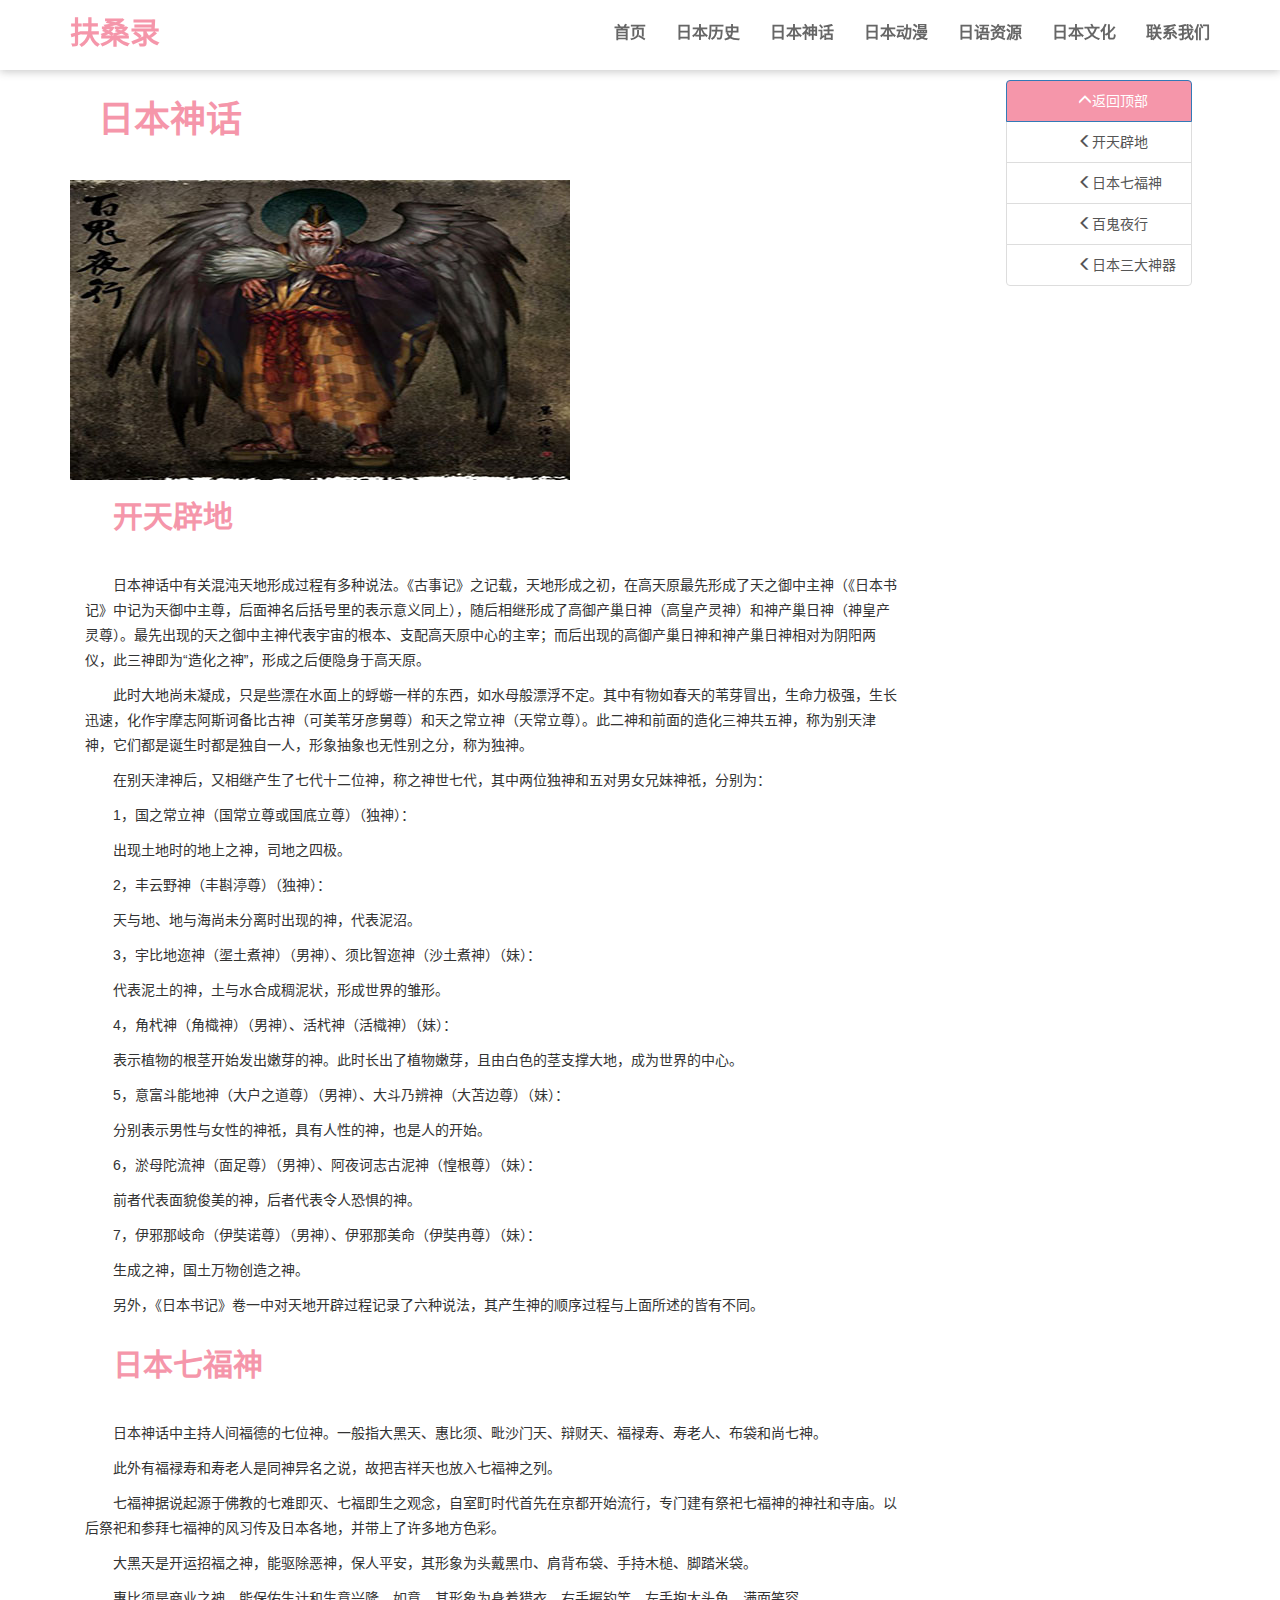
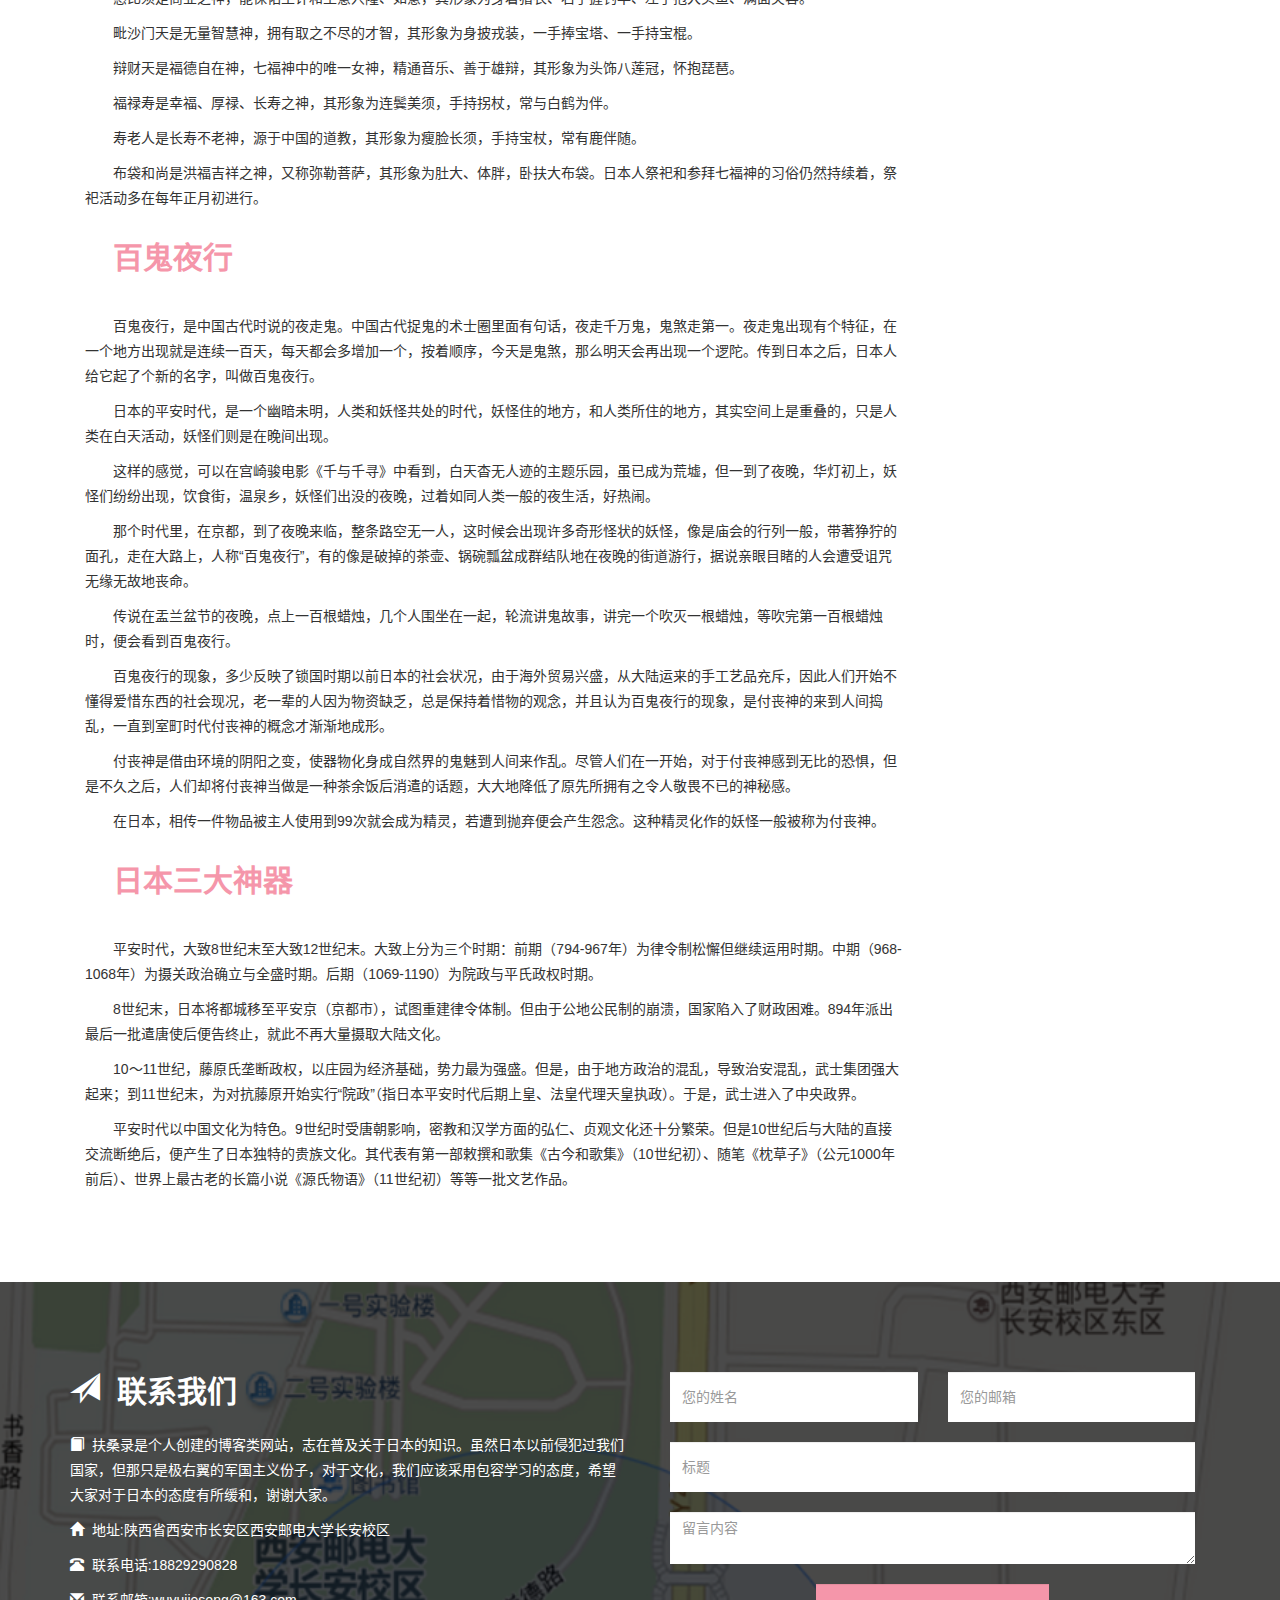
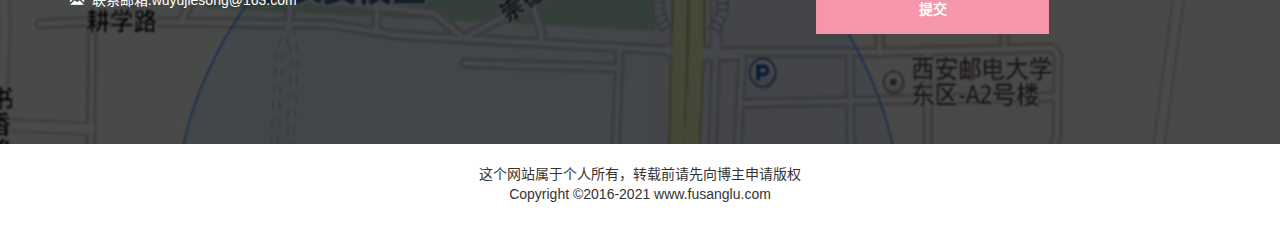
<file: 日本神话.html>
<!DOCTYPE html>
<html lang="zh-CN">
<head>
    <meta charset="utf-8">
    <meta name="viewport" content="width=device-width, initial-scale=1">
    <title>扶桑录</title>
    <link rel="stylesheet" href="css/bootstrap.min.css"/>
    <link rel="stylesheet" href="css/bootstrap-fusanglu.css"/>
</head>
<body>
<!--导航-->
<nav class="navbar navbar-default navbar-fixed-top">
    <div class="container">
        <div class="navbar-header">
            <!--小屏幕导航按钮-->
            <button class="navbar-toggle" data-toggle="collapse" data-target=".navbar-collapse">
                <span class="icon-bar"></span>
                <span class="icon-bar"></span>
                <span class="icon-bar"></span>
            </button>

            <a href="index.html" class="navbar-brand">扶桑录</a>
        </div>
        <!--导航-->
        <div class="navbar-collapse collapse">
            <ul class="nav navbar-nav navbar-right">
                <li><a href="index.html">首页</a></li>
                <li><a href="日本历史.html">日本历史</a></li>
                <li><a href="日本神话.html">日本神话</a></li>
                <li><a href="日本动漫.html">日本动漫</a></li>
                <li><a href="日语资源.html">日语资源</a></li>
                <li><a href="日本文化.html">日本文化</a></li>
                <li><a href="#contact">联系我们</a></li>
            </ul>
        </div>
    </div>
</nav>
<section id="lishi">
	<div class="container">
		<div class="row">
			<div class="col-md-9">
				<h1>日本神话</h1>
				<img src="img/天狗.jpg" class="img-responsive"/>
				<div class="col-md-12" id="kaitian">
					<h2>开天辟地</h2>
					<p>日本神话中有关混沌天地形成过程有多种说法。《古事记》之记载，天地形成之初，在高天原最先形成了天之御中主神（《日本书记》中记为天御中主尊，后面神名后括号里的表示意义同上），随后相继形成了高御产巢日神（高皇产灵神）和神产巢日神（神皇产灵尊）。最先出现的天之御中主神代表宇宙的根本、支配高天原中心的主宰；而后出现的高御产巢日神和神产巢日神相对为阴阳两仪，此三神即为“造化之神”，形成之后便隐身于高天原。</p>
					<p>此时大地尚未凝成，只是些漂在水面上的蜉蝣一样的东西，如水母般漂浮不定。其中有物如春天的苇芽冒出，生命力极强，生长迅速，化作宇摩志阿斯诃备比古神（可美苇牙彦舅尊）和天之常立神（天常立尊）。此二神和前面的造化三神共五神，称为别天津神，它们都是诞生时都是独自一人，形象抽象也无性别之分，称为独神。</p>						
					<p>在别天津神后，又相继产生了七代十二位神，称之神世七代，其中两位独神和五对男女兄妹神祇，分别为：</p>
					<p>1，国之常立神（国常立尊或国底立尊）（独神）：</p>
					<p>出现土地时的地上之神，司地之四极。</p>
					<p>2，丰云野神（丰斟渟尊）（独神）：</p>
					<p>天与地、地与海尚未分离时出现的神，代表泥沼。</p>
					<p>3，宇比地迩神（埿土煮神）（男神）、须比智迩神（沙土煮神）（妹）：</p>
					<p>代表泥土的神，土与水合成稠泥状，形成世界的雏形。</p>
					<p>4，角杙神（角樴神）（男神）、活杙神（活樴神）（妹）：</p>
					<p>表示植物的根茎开始发出嫩芽的神。此时长出了植物嫩芽，且由白色的茎支撑大地，成为世界的中心。</p>
					<p>5，意富斗能地神（大户之道尊）（男神）、大斗乃辨神（大苫边尊）（妹）：</p>
					<p>分别表示男性与女性的神祇，具有人性的神，也是人的开始。</p>
					<p>6，淤母陀流神（面足尊）（男神）、阿夜诃志古泥神（惶根尊）（妹）：</p>
					<p>前者代表面貌俊美的神，后者代表令人恐惧的神。</p>
					<p>7，伊邪那岐命（伊奘诺尊）（男神）、伊邪那美命（伊奘冉尊）（妹）：</p>
					<p>生成之神，国土万物创造之神。</p>
					<p>另外，《日本书记》卷一中对天地开辟过程记录了六种说法，其产生神的顺序过程与上面所述的皆有不同。</p>
				</div>
				<div class="col-md-12" id="fushen">
					<h2>日本七福神</h2>
					<p>日本神话中主持人间福德的七位神。一般指大黑天、惠比须、毗沙门天、辩财天、福禄寿、寿老人、布袋和尚七神。</p>
					<p>此外有福禄寿和寿老人是同神异名之说，故把吉祥天也放入七福神之列。</p>
					<p>七福神据说起源于佛教的七难即灭、七福即生之观念，自室町时代首先在京都开始流行，专门建有祭祀七福神的神社和寺庙。以后祭祀和参拜七福神的风习传及日本各地，并带上了许多地方色彩。</p>
					<p>大黑天是开运招福之神，能驱除恶神，保人平安，其形象为头戴黑巾、肩背布袋、手持木槌、脚踏米袋。</p>
					<p>惠比须是商业之神，能保佑生计和生意兴隆、如意，其形象为身着猎衣、右手握钓竿、左手抱大头鱼、满面笑容。</p>
					<p>毗沙门天是无量智慧神，拥有取之不尽的才智，其形象为身披戎装，一手捧宝塔、一手持宝棍。</p>
					<p>辩财天是福德自在神，七福神中的唯一女神，精通音乐、善于雄辩，其形象为头饰八莲冠，怀抱琵琶。</p>
					<p>福禄寿是幸福、厚禄、长寿之神，其形象为连鬓美须，手持拐杖，常与白鹤为伴。</p>
					<p>寿老人是长寿不老神，源于中国的道教，其形象为瘦脸长须，手持宝杖，常有鹿伴随。</p>
					<p>布袋和尚是洪福吉祥之神，又称弥勒菩萨，其形象为肚大、体胖，卧扶大布袋。日本人祭祀和参拜七福神的习俗仍然持续着，祭祀活动多在每年正月初进行。</p>
				</div>
				<div class="col-md-12" id="baigui">
					<h2>百鬼夜行</h2>
					<p>百鬼夜行，是中国古代时说的夜走鬼。中国古代捉鬼的术士圈里面有句话，夜走千万鬼，鬼煞走第一。夜走鬼出现有个特征，在一个地方出现就是连续一百天，每天都会多增加一个，按着顺序，今天是鬼煞，那么明天会再出现一个逻陀。传到日本之后，日本人给它起了个新的名字，叫做百鬼夜行。</p>
					<p>日本的平安时代，是一个幽暗未明，人类和妖怪共处的时代，妖怪住的地方，和人类所住的地方，其实空间上是重叠的，只是人类在白天活动，妖怪们则是在晚间出现。</p>
						<p>这样的感觉，可以在宫崎骏电影《千与千寻》中看到，白天杳无人迹的主题乐园，虽已成为荒墟，但一到了夜晚，华灯初上，妖怪们纷纷出现，饮食街，温泉乡，妖怪们出没的夜晚，过着如同人类一般的夜生活，好热闹。</p>
						<p>那个时代里，在京都，到了夜晚来临，整条路空无一人，这时候会出现许多奇形怪状的妖怪，像是庙会的行列一般，带著狰狞的面孔，走在大路上，人称“百鬼夜行”，有的像是破掉的茶壶、锅碗瓢盆成群结队地在夜晚的街道游行，据说亲眼目睹的人会遭受诅咒无缘无故地丧命。</p>
						<p>传说在盂兰盆节的夜晚，点上一百根蜡烛，几个人围坐在一起，轮流讲鬼故事，讲完一个吹灭一根蜡烛，等吹完第一百根蜡烛时，便会看到百鬼夜行。</p>
						<p>百鬼夜行的现象，多少反映了锁国时期以前日本的社会状况，由于海外贸易兴盛，从大陆运来的手工艺品充斥，因此人们开始不懂得爱惜东西的社会现况，老一辈的人因为物资缺乏，总是保持着惜物的观念，并且认为百鬼夜行的现象，是付丧神的来到人间捣乱，一直到室町时代付丧神的概念才渐渐地成形。</p>
						<p>付丧神是借由环境的阴阳之变，使器物化身成自然界的鬼魅到人间来作乱。尽管人们在一开始，对于付丧神感到无比的恐惧，但是不久之后，人们却将付丧神当做是一种茶余饭后消遣的话题，大大地降低了原先所拥有之令人敬畏不已的神秘感。</p>
						<p>在日本，相传一件物品被主人使用到99次就会成为精灵，若遭到抛弃便会产生怨念。这种精灵化作的妖怪一般被称为付丧神。</p>
				</div>
				<div class="col-md-12" id="shenqi">
					<h2>日本三大神器</h2>
					<p>平安时代，大致8世纪末至大致12世纪末。大致上分为三个时期：前期（794-967年）为律令制松懈但继续运用时期。中期（968-1068年）为摄关政治确立与全盛时期。后期（1069-1190）为院政与平氏政权时期。</p>
						<p>8世纪末，日本将都城移至平安京（京都市），试图重建律令体制。但由于公地公民制的崩溃，国家陷入了财政困难。894年派出最后一批遣唐使后便告终止，就此不再大量摄取大陆文化。</p>
						<p>10～11世纪，藤原氏垄断政权，以庄园为经济基础，势力最为强盛。但是，由于地方政治的混乱，导致治安混乱，武士集团强大起来；到11世纪末，为对抗藤原开始实行“院政”（指日本平安时代后期上皇、法皇代理天皇执政）。于是，武士进入了中央政界。</p>
						<p>平安时代以中国文化为特色。9世纪时受唐朝影响，密教和汉学方面的弘仁、贞观文化还十分繁荣。但是10世纪后与大陆的直接交流断绝后，便产生了日本独特的贵族文化。其代表有第一部敕撰和歌集《古今和歌集》（10世纪初）、随笔《枕草子》（公元1000年前后）、世界上最古老的长篇小说《源氏物语》（11世纪初）等等一批文艺作品。</p>
				</div>
			</div>
			<div class="col-md-3">
				<div class="col-md-2"></div>
				<div class="col-md-8">
					<div class="list-group">
						<a href="#" class="list-group-item active"><span class="glyphicon glyphicon-menu-up"></span>返回顶部</a>
						<a href="#kaitian" class="list-group-item"><span class="glyphicon glyphicon-menu-left"></span>开天辟地</a>
						<a href="#fushen" class="list-group-item"><span class="glyphicon glyphicon-menu-left"></span>日本七福神</a>
						<a href="#baigui" class="list-group-item"><span class="glyphicon glyphicon-menu-left"></span>百鬼夜行</a>
						<a href="#shenqi" class="list-group-item"><span class="glyphicon glyphicon-menu-left"></span>日本三大神器</a>
					</div>
				</div>
				<div class="col-md-2"></div>
			</div>
		</div>
	</div>
</section>
<section id="contact">
    <div class="lvjing">
        <div class="container">
            <div class="row">
                <div class="col-md-6">
                    <h2><span class="glyphicon glyphicon-send"></span>&nbsp;
                        联系我们</h2>
                    <p><span class="glyphicon glyphicon-book"></span>&nbsp;
                        扶桑录是个人创建的博客类网站，志在普及关于日本的知识。虽然日本以前侵犯过我们国家，但那只是极右翼的军国主义份子，对于文化，我们应该采用包容学习的态度，希望大家对于日本的态度有所缓和，谢谢大家。</p>
                    <address>
                        <p><span class="glyphicon glyphicon-home"></span>
                            &nbsp;地址:陕西省西安市长安区西安邮电大学长安校区</p>
                        <p><span class="glyphicon glyphicon-phone-alt"></span>
                            &nbsp;联系电话:18829290828</p>
                        <p><span class="glyphicon glyphicon-envelope"></span>
                            &nbsp;联系邮箱:wuyujiesong@163.com</p>
                    </address>
                </div>
           <div class="col-md-6 wow fadeInRight">
                    <form action="#" method="post">
                        <div class="col-md-6">
                            <input type="text" class="form-control" placeholder="您的姓名"/>
                        </div>
                        <div class="col-md-6">
                            <input type="email" class="form-control" placeholder="您的邮箱"/>
                        </div>
                        <div class="col-md-12">
                            <input type="text" class="form-control" placeholder="标题"/>
                        </div>
                        <div class="col-md-12">
                            <textarea class="form-control" placeholder="留言内容"></textarea>
                            <div  class="col-md-3"></div>
                            <div class="col-md-6">
                                <input type="submit" class="form-control" value="提交"/>
                            </div>
                            <div  class="col-md-3"></div>
                        </div>
                    </form>
                </div>
            </div>
        </div>
    </div>
</section>
<!--底部-->
<footer>
    <div class="container">
        <div class=row">
            <div class="col-md-12">
                <p>
                    这个网站属于个人所有，转载前请先向博主申请版权<br/>
                    Copyright ©2016-2021 www.fusanglu.com
                </p>
            </div>
        </div>
    </div>
</footer>
<script type="application/javascript" src="js/jquery.min.js"></script>
<script type="application/javascript" src="js/bootstrap.min.js"></script>
</body>
</html>
</file>
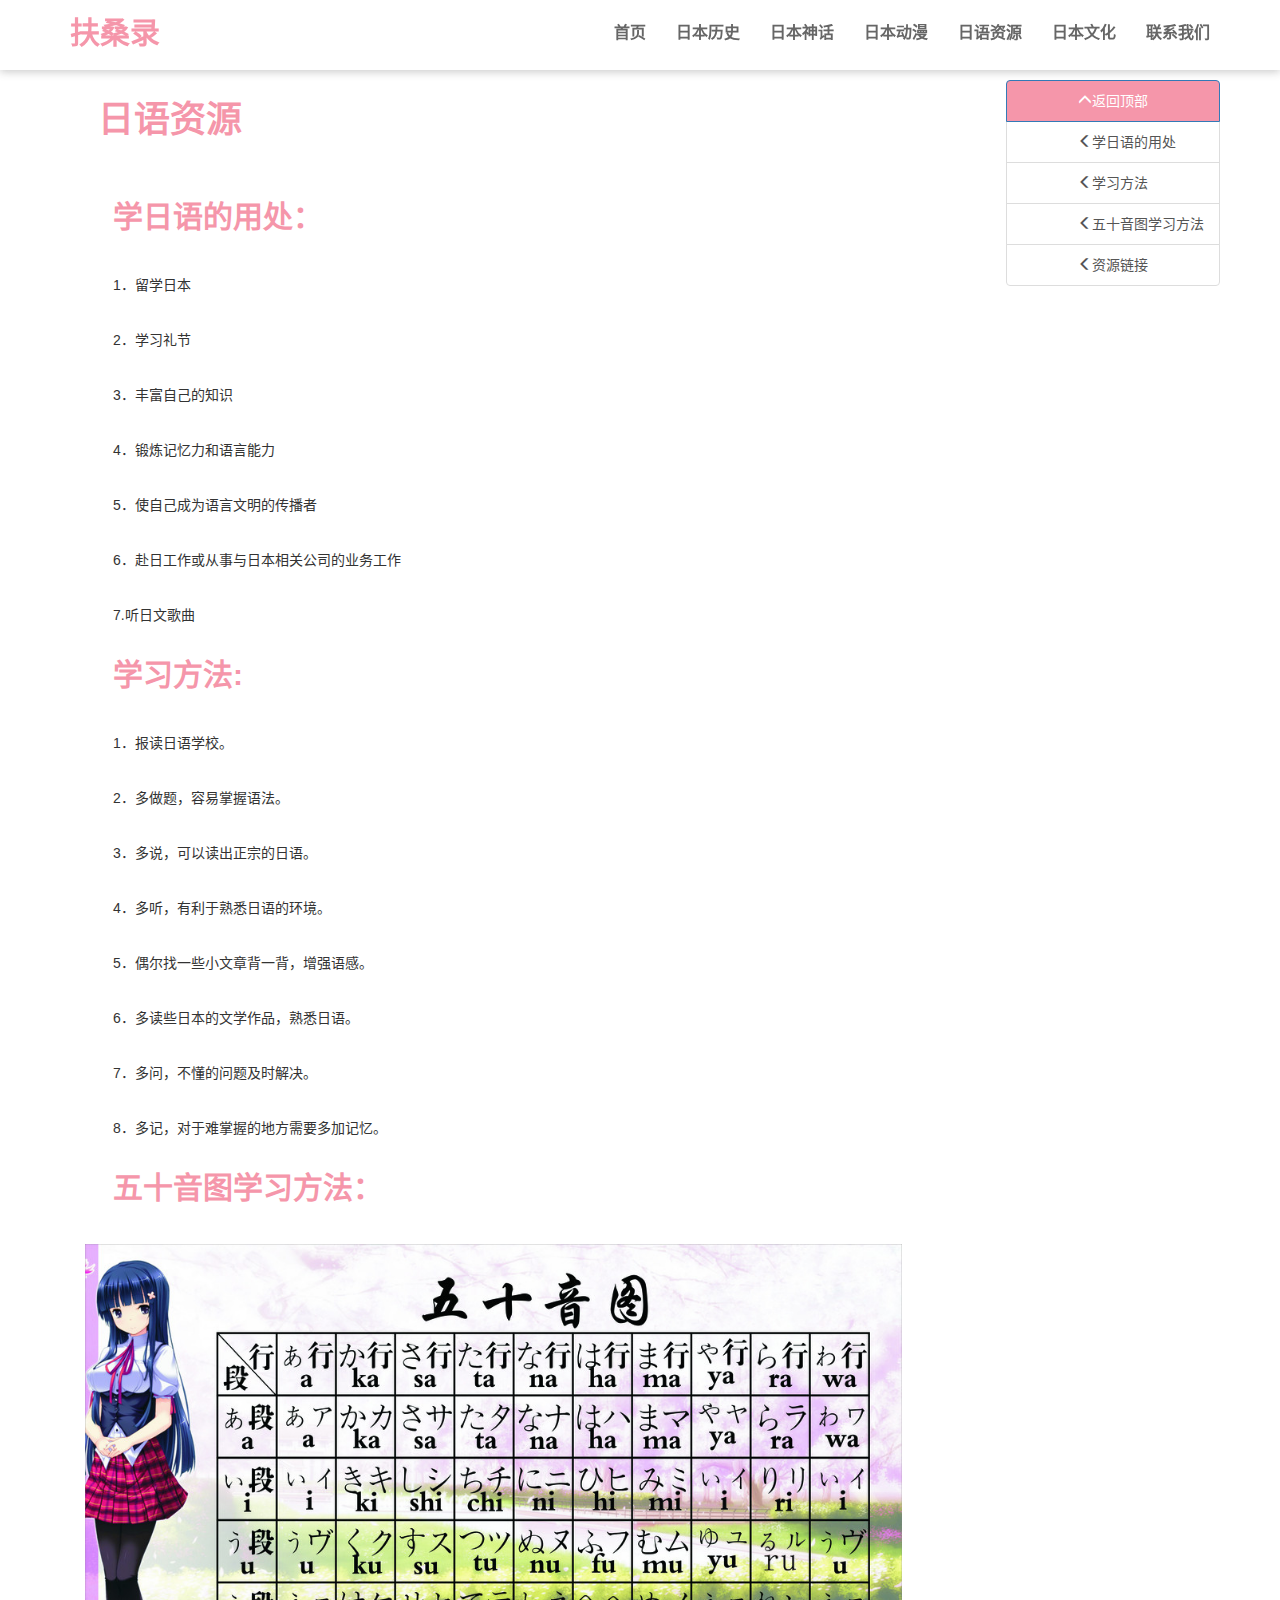
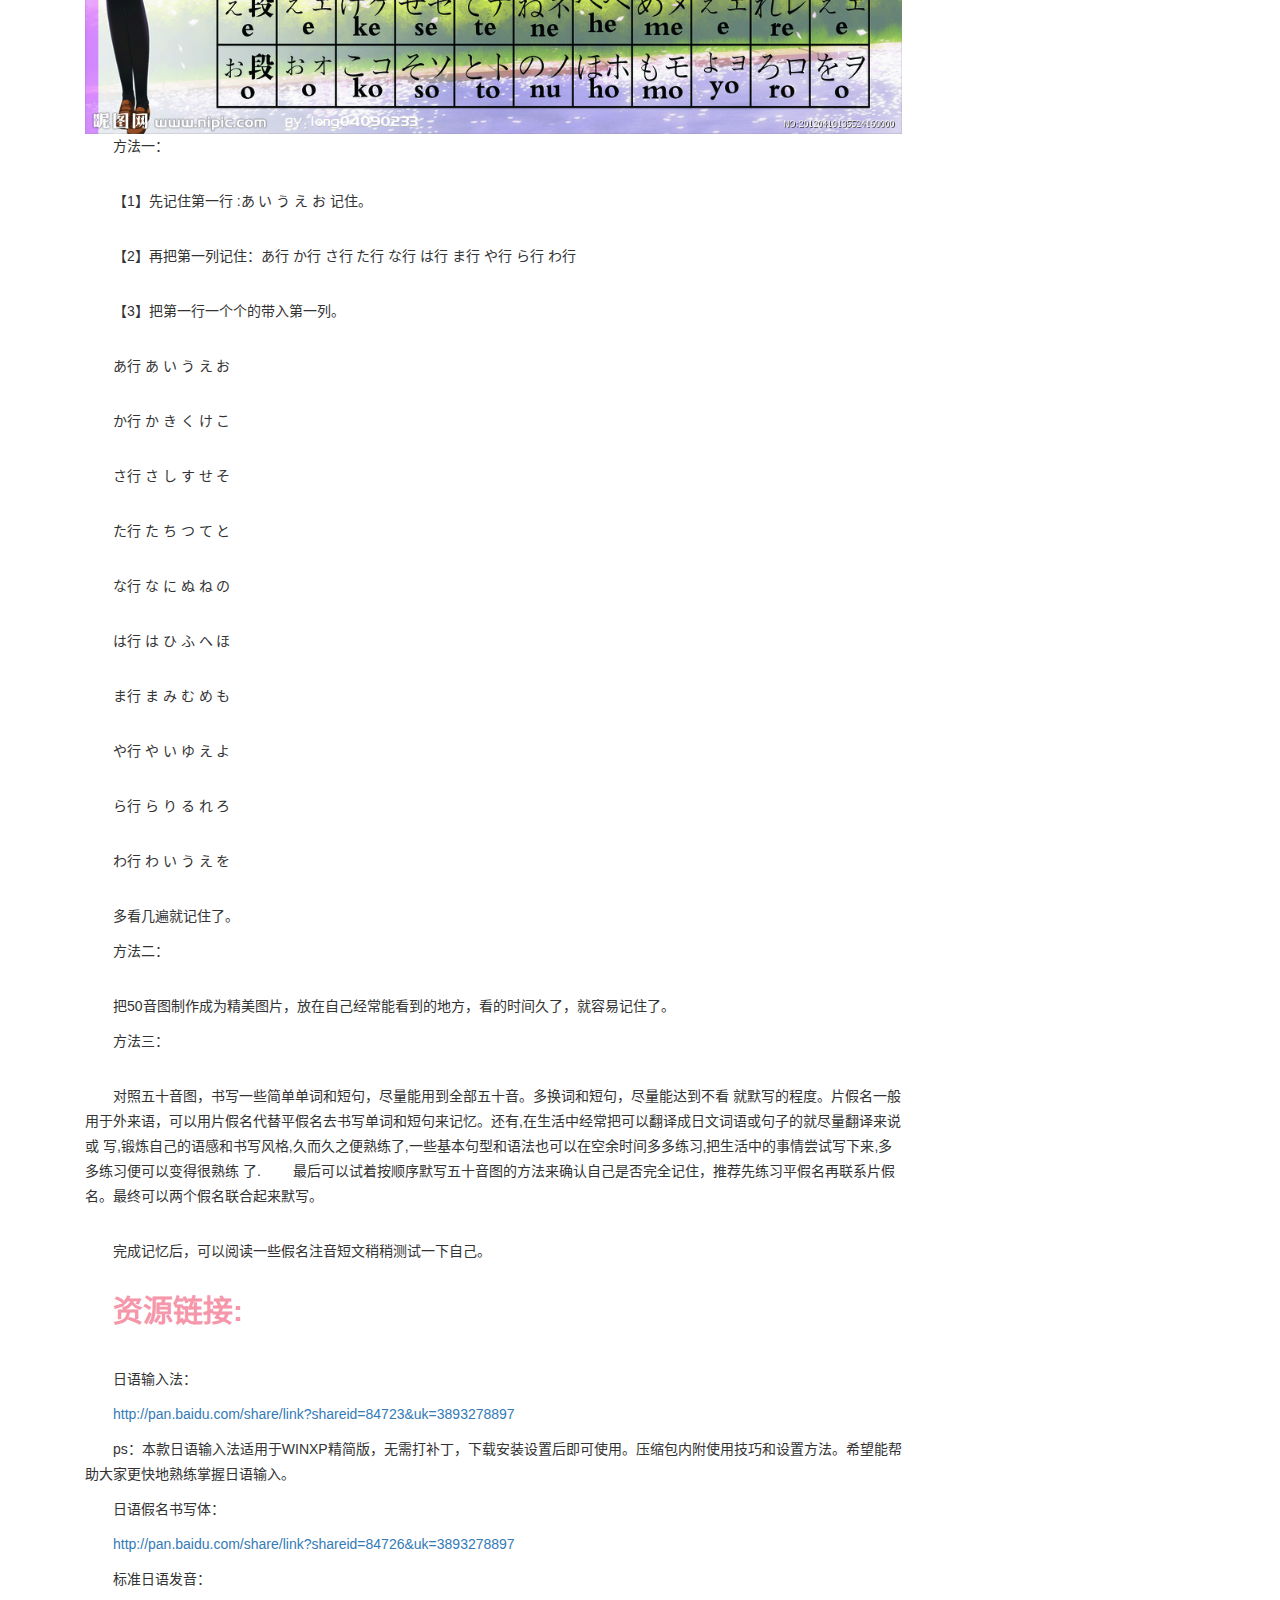
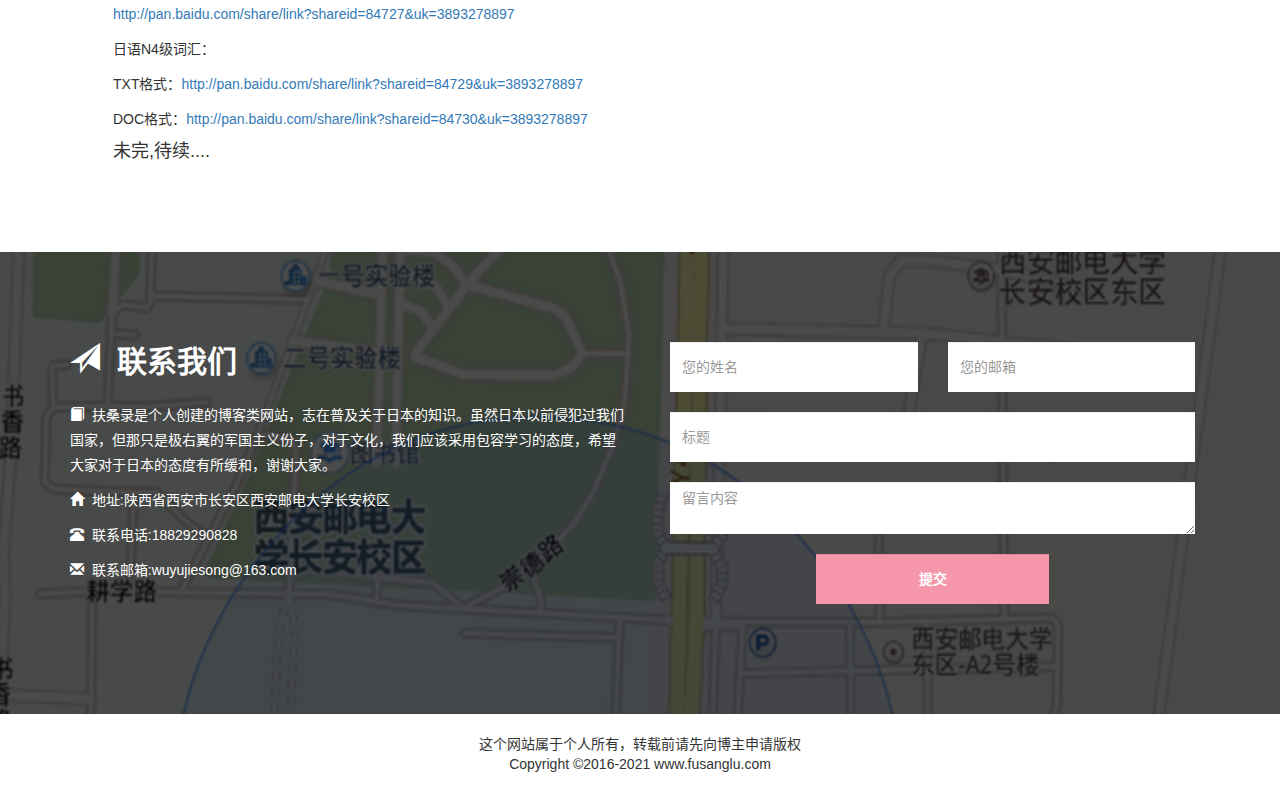
<file: 日语资源.html>
<!DOCTYPE html>
<html lang="zh-CN">
<head>
    <meta charset="utf-8">
    <meta name="viewport" content="width=device-width, initial-scale=1">
    <title>扶桑录</title>
    <link rel="stylesheet" href="css/bootstrap.min.css"/>
    <link rel="stylesheet" href="css/bootstrap-fusanglu.css"/>
</head>
<body>
<!--导航-->
<nav class="navbar navbar-default navbar-fixed-top">
    <div class="container">
        <div class="navbar-header">
            <!--小屏幕导航按钮-->
            <button class="navbar-toggle" data-toggle="collapse" data-target=".navbar-collapse">
                <span class="icon-bar"></span>
                <span class="icon-bar"></span>
                <span class="icon-bar"></span>
            </button>

            <a href="index.html" class="navbar-brand">扶桑录</a>
        </div>
        <!--导航-->
        <div class="navbar-collapse collapse">
            <ul class="nav navbar-nav navbar-right">
                <li><a href="index.html">首页</a></li>
                <li><a href="日本历史.html">日本历史</a></li>
                <li><a href="日本神话.html">日本神话</a></li>
                <li><a href="日本动漫.html">日本动漫</a></li>
                <li><a href="日语资源.html">日语资源</a></li>
                <li><a href="日本文化.html">日本文化</a></li>
                <li><a href="#contact">联系我们</a></li>
            </ul>
        </div>
    </div>
</nav>
<section id="lishi">
	<div class="container">
		<div class="row">
			<div class="col-md-9">
				<h1>日语资源</h1>
				<div class="col-md-12" id="yongchu">
					
					<h2>学日语的用处：</h2>
					<p>1．留学日本</p> 　　
					<p>2．学习礼节 </p>　
					　<p> 3．丰富自己的知识 </p>　
					　 <p>4．锻炼记忆力和语言能力 </p>　
					　<p> 5．使自己成为语言文明的传播者 　</p>
					　<p> 6．赴日工作或从事与日本相关公司的业务工作 </p>　
					　<p> 7.听日文歌曲 　</p>
					
				</div>
				<div class="col-md-12" id="fangfa">
					<h2>学习方法:</h2>
					<p>1．报读日语学校。</p> 　
					　<p>2．多做题，容易掌握语法。</p> 　
					　<p>3．多说，可以读出正宗的日语。</p> 　
					　<p>4．多听，有利于熟悉日语的环境。 </p>　
					　<p>5．偶尔找一些小文章背一背，增强语感。</p>
					　<p>6．多读些日本的文学作品，熟悉日语。</p> 　
					　<p>7．多问，不懂的问题及时解决。 　</p>
					　<p>8．多记，对于难掌握的地方需要多加记忆。</p>
				</div>
				<div class="col-md-12" id="wushiyin">
					<h2>五十音图学习方法：</h2>
					<img src="img/五十音.jpg" class="img-responsive"/>
					<p>方法一：</p> 
					　<p>【1】先记住第一行 :あ い う え お 记住。</p> 　
					　<p>【2】再把第一列记住：あ行 か行 さ行 た行 な行 は行 ま行 や行 ら行 わ行 </p>　　
					   <p>【3】把第一行一个个的带入第一列。</p> 　
					　<p>あ行 あ い う え お</p> 　
					　<p>か行 か き く け こ</p> 　
					　<p>さ行 さ し す せ そ</p> 　
					　<p>た行 た ち つ て と</p> 　
					　<p>な行 な に ぬ ね の</p> 　
					　<p>は行 は ひ ふ へ ほ </p>　
					　<p>ま行 ま み む め も</p> 　
					　<p>や行 や い ゆ え よ </p>　
					　<p>ら行 ら り る れ ろ </p>　
					　<p>わ行 わ い う え を </p>　
					　<p>多看几遍就记住了。</p>
					<p>方法二：</p> 　
					　<p>把50音图制作成为精美图片，放在自己经常能看到的地方，看的时间久了，就容易记住了。</p> 
					<p>方法三： </p>
					　<p>对照五十音图，书写一些简单单词和短句，尽量能用到全部五十音。多换词和短句，尽量能达到不看 就默写的程度。片假名一般用于外来语，可以用片假名代替平假名去书写单词和短句来记忆。还有,在生活中经常把可以翻译成日文词语或句子的就尽量翻译来说或 写,锻炼自己的语感和书写风格,久而久之便熟练了,一些基本句型和语法也可以在空余时间多多练习,把生活中的事情尝试写下来,多多练习便可以变得很熟练 了. 　　最后可以试着按顺序默写五十音图的方法来确认自己是否完全记住，推荐先练习平假名再联系片假名。最终可以两个假名联合起来默写。</p>
					　<p>完成记忆后，可以阅读一些假名注音短文稍稍测试一下自己。</p>
				</div>
				<div class="col-md-12" id="ziyuan">
					<h2>资源链接:</h2>
					<p>日语输入法：</p>
						<p><a href="http://pan.baidu.com/share/link?shareid=84723&uk=3893278897">http://pan.baidu.com/share/link?shareid=84723&uk=3893278897</a></p>
						<p>ps：本款日语输入法适用于WINXP精简版，无需打补丁，下载安装设置后即可使用。压缩包内附使用技巧和设置方法。希望能帮助大家更快地熟练掌握日语输入。</p>
						<p>日语假名书写体：</p>
						<p><a href="http://pan.baidu.com/share/link?shareid=84726&uk=3893278897">http://pan.baidu.com/share/link?shareid=84726&uk=3893278897</a></p>
						<p>标准日语发音：</p>
						<p><a href="http://pan.baidu.com/share/link?shareid=84727&uk=3893278897">http://pan.baidu.com/share/link?shareid=84727&uk=3893278897</a></p>
						<p>日语N4级词汇：</p>
						<p>TXT格式：<a href="http://pan.baidu.com/share/link?shareid=84729&uk=3893278897">http://pan.baidu.com/share/link?shareid=84729&uk=3893278897</a></p>
						<p>DOC格式：<a href="http://pan.baidu.com/share/link?shareid=84730&uk=3893278897">http://pan.baidu.com/share/link?shareid=84730&uk=3893278897</a></p>
						<h4>未完,待续....</h4>
				</div>
			</div>
			<div class="col-md-3">
				<div class="col-md-2"></div>
				<div class="col-md-8">
					<div class="list-group">
						<a href="#" class="list-group-item active"><span class="glyphicon glyphicon-menu-up"></span>返回顶部</a>
						<a href="#yongchu" class="list-group-item"><span class="glyphicon glyphicon-menu-left"></span>学日语的用处</a>
						<a href="#fangfa" class="list-group-item"><span class="glyphicon glyphicon-menu-left"></span>学习方法</a>
						<a href="#wushiyin" class="list-group-item"><span class="glyphicon glyphicon-menu-left"></span>五十音图学习方法</a>
						<a href="#ziyuan" class="list-group-item"><span class="glyphicon glyphicon-menu-left"></span>资源链接</a>
					</div>
				</div>
				<div class="col-md-2"></div>
			</div>
		</div>
	</div>
</section>
<section id="contact">
    <div class="lvjing">
        <div class="container">
            <div class="row">
                <div class="col-md-6">
                    <h2><span class="glyphicon glyphicon-send"></span>&nbsp;
                        联系我们</h2>
                    <p><span class="glyphicon glyphicon-book"></span>&nbsp;
                        扶桑录是个人创建的博客类网站，志在普及关于日本的知识。虽然日本以前侵犯过我们国家，但那只是极右翼的军国主义份子，对于文化，我们应该采用包容学习的态度，希望大家对于日本的态度有所缓和，谢谢大家。</p>
                    <address>
                        <p><span class="glyphicon glyphicon-home"></span>
                            &nbsp;地址:陕西省西安市长安区西安邮电大学长安校区</p>
                        <p><span class="glyphicon glyphicon-phone-alt"></span>
                            &nbsp;联系电话:18829290828</p>
                        <p><span class="glyphicon glyphicon-envelope"></span>
                            &nbsp;联系邮箱:wuyujiesong@163.com</p>
                    </address>
                </div>
           <div class="col-md-6 wow fadeInRight">
                    <form action="#" method="post">
                        <div class="col-md-6">
                            <input type="text" class="form-control" placeholder="您的姓名"/>
                        </div>
                        <div class="col-md-6">
                            <input type="email" class="form-control" placeholder="您的邮箱"/>
                        </div>
                        <div class="col-md-12">
                            <input type="text" class="form-control" placeholder="标题"/>
                        </div>
                        <div class="col-md-12">
                            <textarea class="form-control" placeholder="留言内容"></textarea>
                            <div  class="col-md-3"></div>
                            <div class="col-md-6">
                                <input type="submit" class="form-control" value="提交"/>
                            </div>
                            <div  class="col-md-3"></div>
                        </div>
                    </form>
                </div>
            </div>
        </div>
    </div>
</section>
<!--底部-->
<footer>
    <div class="container">
        <div class=row">
            <div class="col-md-12">
                <p>
                    这个网站属于个人所有，转载前请先向博主申请版权<br/>
                    Copyright ©2016-2021 www.fusanglu.com
                </p>
            </div>
        </div>
    </div>
</footer>
<script type="application/javascript" src="js/jquery.min.js"></script>
<script type="application/javascript" src="js/bootstrap.min.js"></script>
</body>
</html>
</file>
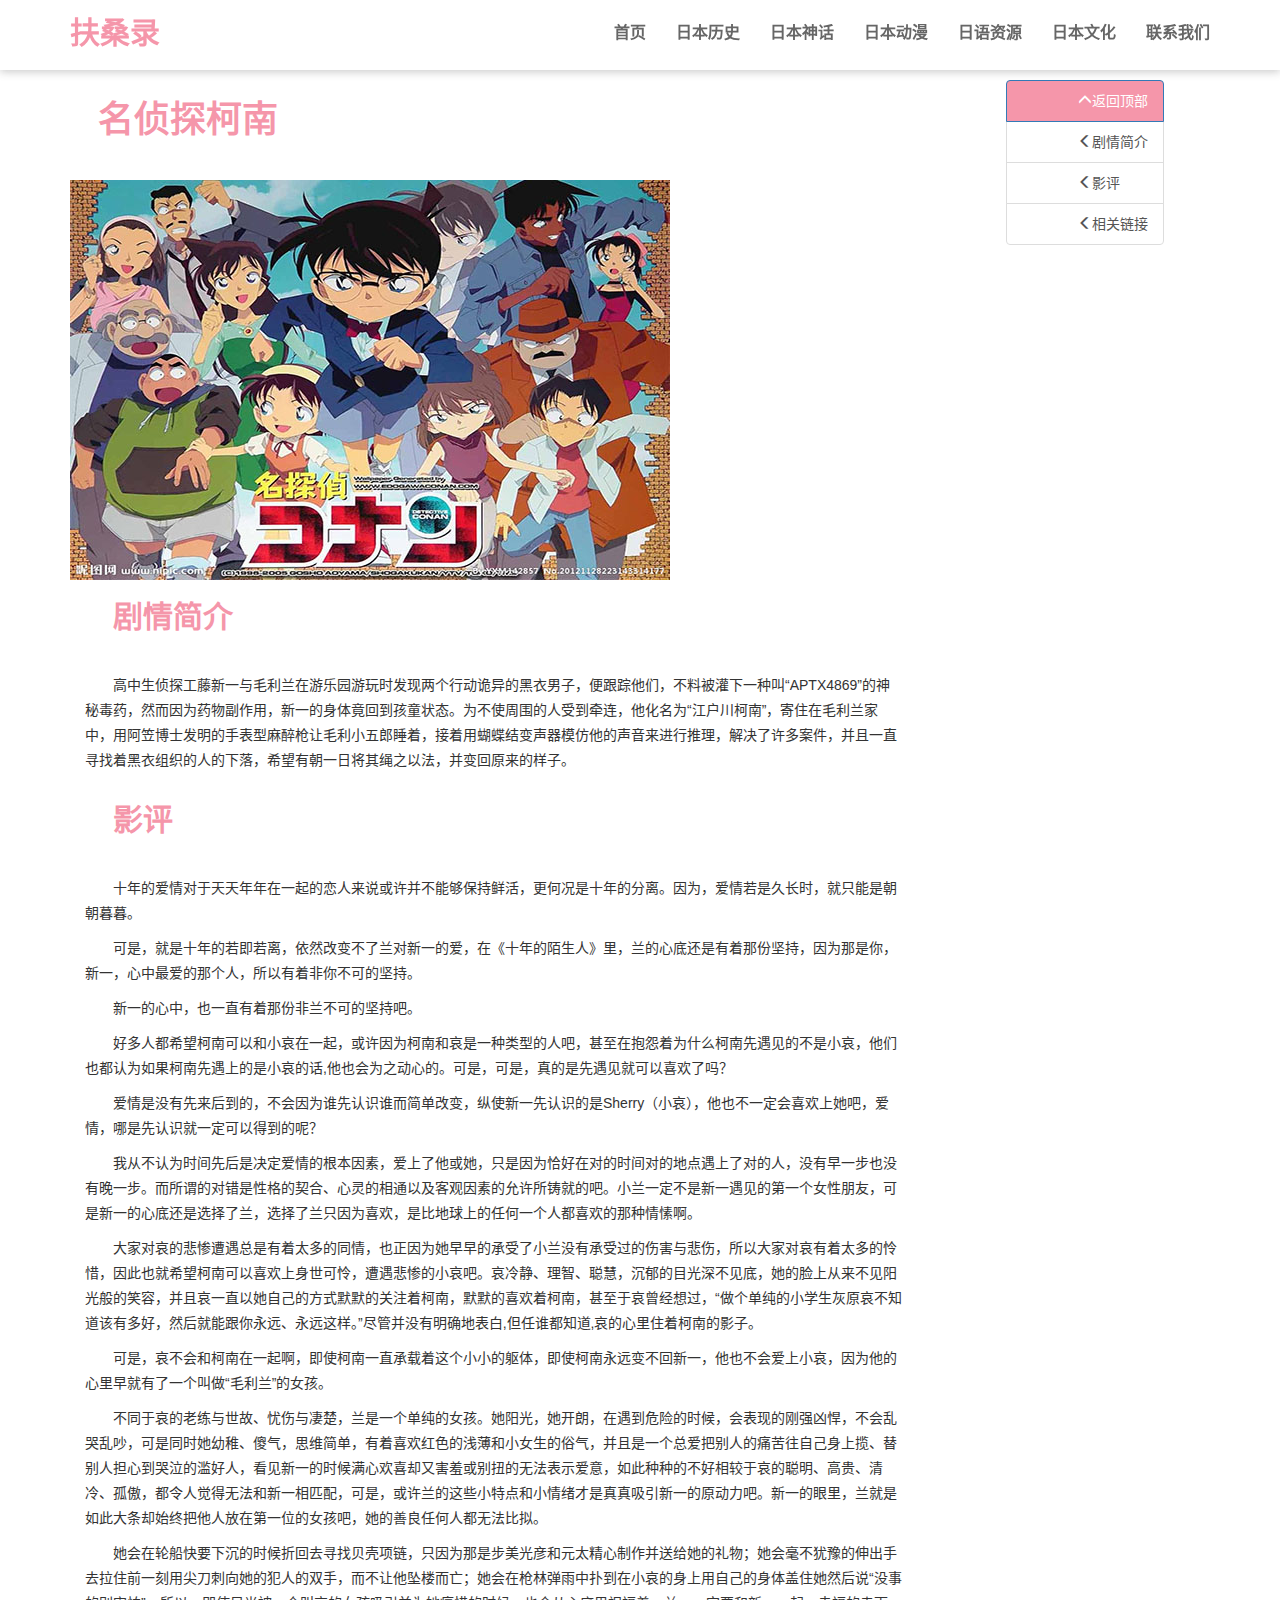
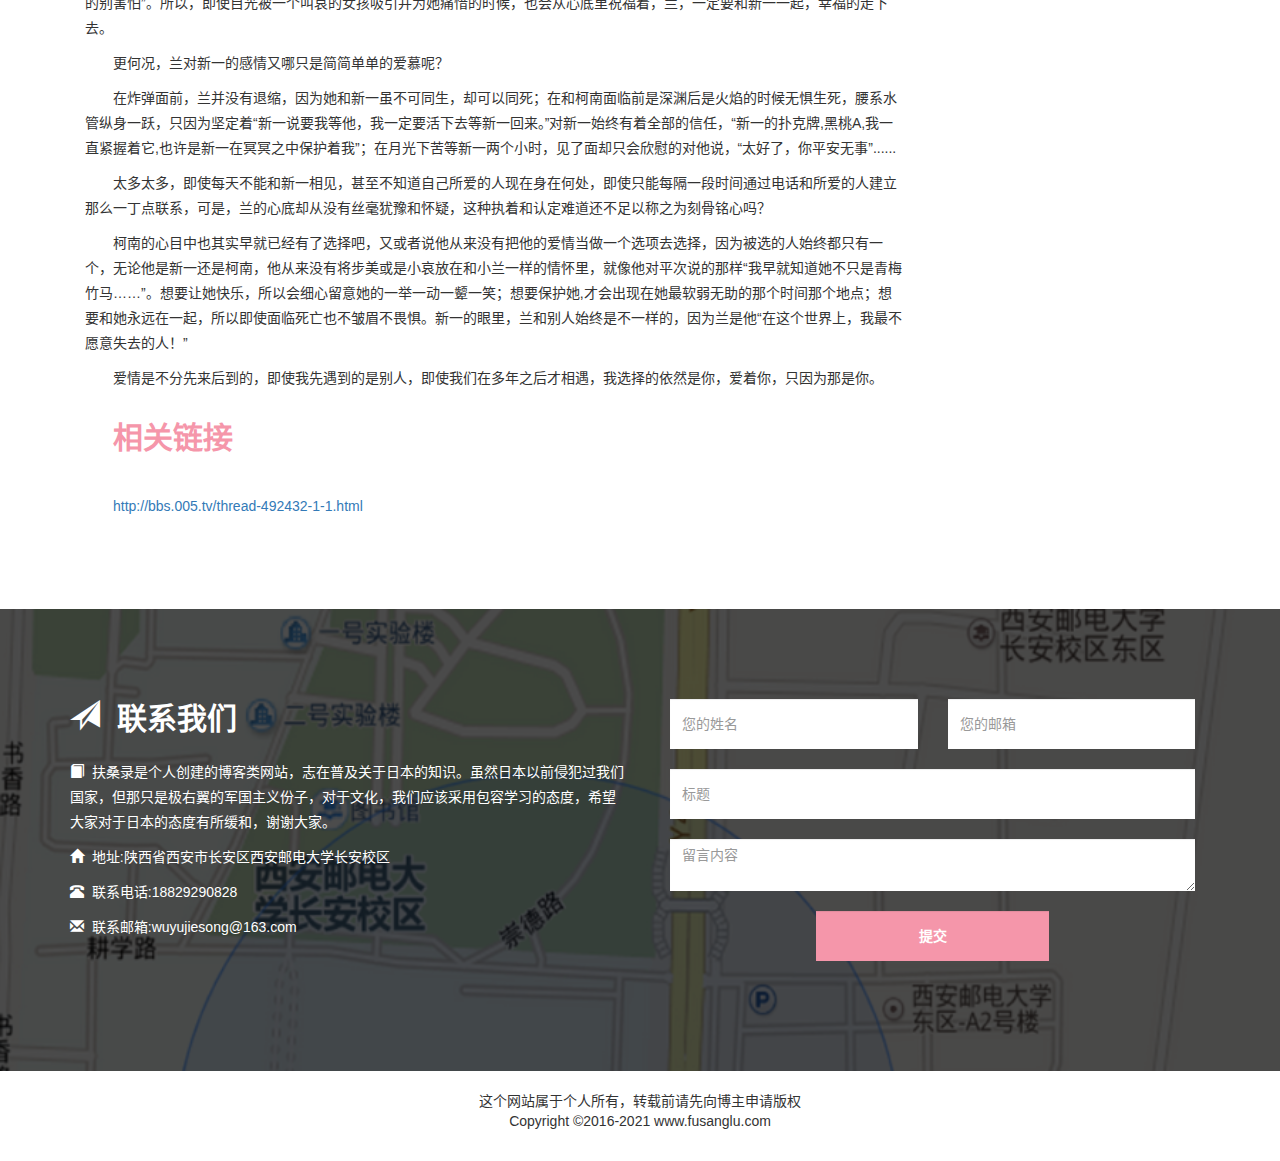
<file: 柯南.html>
<!DOCTYPE html>
<html lang="zh-CN">
<head>
    <meta charset="utf-8">
    <meta name="viewport" content="width=device-width, initial-scale=1">
    <title>扶桑录</title>
    <link rel="stylesheet" href="css/bootstrap.min.css"/>
    <link rel="stylesheet" href="css/bootstrap-fusanglu.css"/>
</head>
<body>
<!--导航-->
<nav class="navbar navbar-default navbar-fixed-top">
    <div class="container">
        <div class="navbar-header">
            <!--小屏幕导航按钮-->
            <button class="navbar-toggle" data-toggle="collapse" data-target=".navbar-collapse">
                <span class="icon-bar"></span>
                <span class="icon-bar"></span>
                <span class="icon-bar"></span>
            </button>

            <a href="index.html" class="navbar-brand">扶桑录</a>
        </div>
        <!--导航-->
        <div class="navbar-collapse collapse">
            <ul class="nav navbar-nav navbar-right">
                <li><a href="index.html">首页</a></li>
                <li><a href="日本历史.html">日本历史</a></li>
                <li><a href="日本神话.html">日本神话</a></li>
                <li><a href="日本动漫.html">日本动漫</a></li>
                <li><a href="日语资源.html">日语资源</a></li>
                <li><a href="日本文化.html">日本文化</a></li>
                <li><a href="#contact">联系我们</a></li>
            </ul>
        </div>
    </div>
</nav>
<section id="lishi">
	<div class="container">
		<div class="row">
			<div class="col-md-9">
				<h1>名侦探柯南</h1>
                <img src="img/柯南.jpg" class="img-responsive"/>
				<div class="col-md-12" id="jianjie">
				<h2>剧情简介</h2>
				<p>高中生侦探工藤新一与毛利兰在游乐园游玩时发现两个行动诡异的黑衣男子，便跟踪他们，不料被灌下一种叫“APTX4869”的神秘毒药，然而因为药物副作用，新一的身体竟回到孩童状态。为不使周围的人受到牵连，他化名为“江户川柯南”，寄住在毛利兰家中，用阿笠博士发明的手表型麻醉枪让毛利小五郎睡着，接着用蝴蝶结变声器模仿他的声音来进行推理，解决了许多案件，并且一直寻找着黑衣组织的人的下落，希望有朝一日将其绳之以法，并变回原来的样子。</p>
				</div>
				<div class="col-md-12" id="yingping">
				<h2>影评</h2>
				<p>  十年的爱情对于天天年年在一起的恋人来说或许并不能够保持鲜活，更何况是十年的分离。因为，爱情若是久长时，就只能是朝朝暮暮。</p>

				   <p> 可是，就是十年的若即若离，依然改变不了兰对新一的爱，在《十年的陌生人》里，兰的心底还是有着那份坚持，因为那是你，新一，心中最爱的那个人，所以有着非你不可的坚持。</p>
				
				  <p>  新一的心中，也一直有着那份非兰不可的坚持吧。</p>
				
				   <p> 好多人都希望柯南可以和小哀在一起，或许因为柯南和哀是一种类型的人吧，甚至在抱怨着为什么柯南先遇见的不是小哀，他们也都认为如果柯南先遇上的是小哀的话,他也会为之动心的。可是，可是，真的是先遇见就可以喜欢了吗？</p>
				
				    <p>爱情是没有先来后到的，不会因为谁先认识谁而简单改变，纵使新一先认识的是Sherry（小哀），他也不一定会喜欢上她吧，爱情，哪是先认识就一定可以得到的呢？</p>
				
				    <p>我从不认为时间先后是决定爱情的根本因素，爱上了他或她，只是因为恰好在对的时间对的地点遇上了对的人，没有早一步也没有晚一步。而所谓的对错是性格的契合、心灵的相通以及客观因素的允许所铸就的吧。小兰一定不是新一遇见的第一个女性朋友，可是新一的心底还是选择了兰，选择了兰只因为喜欢，是比地球上的任何一个人都喜欢的那种情愫啊。</p>
				
				    <p>大家对哀的悲惨遭遇总是有着太多的同情，也正因为她早早的承受了小兰没有承受过的伤害与悲伤，所以大家对哀有着太多的怜惜，因此也就希望柯南可以喜欢上身世可怜，遭遇悲惨的小哀吧。哀冷静、理智、聪慧，沉郁的目光深不见底，她的脸上从来不见阳光般的笑容，并且哀一直以她自己的方式默默的关注着柯南，默默的喜欢着柯南，甚至于哀曾经想过，“做个单纯的小学生灰原哀不知道该有多好，然后就能跟你永远、永远这样。”尽管并没有明确地表白,但任谁都知道,哀的心里住着柯南的影子。</p>
				
				   <p> 可是，哀不会和柯南在一起啊，即使柯南一直承载着这个小小的躯体，即使柯南永远变不回新一，他也不会爱上小哀，因为他的心里早就有了一个叫做“毛利兰”的女孩。</p>
				
				    <p>不同于哀的老练与世故、忧伤与凄楚，兰是一个单纯的女孩。她阳光，她开朗，在遇到危险的时候，会表现的刚强凶悍，不会乱哭乱吵，可是同时她幼稚、傻气，思维简单，有着喜欢红色的浅薄和小女生的俗气，并且是一个总爱把别人的痛苦往自己身上揽、替别人担心到哭泣的滥好人，看见新一的时候满心欢喜却又害羞或别扭的无法表示爱意，如此种种的不好相较于哀的聪明、高贵、清冷、孤傲，都令人觉得无法和新一相匹配，可是，或许兰的这些小特点和小情绪才是真真吸引新一的原动力吧。新一的眼里，兰就是如此大条却始终把他人放在第一位的女孩吧，她的善良任何人都无法比拟。</p>
				
				    <p>她会在轮船快要下沉的时候折回去寻找贝壳项链，只因为那是步美光彦和元太精心制作并送给她的礼物；她会毫不犹豫的伸出手去拉住前一刻用尖刀刺向她的犯人的双手，而不让他坠楼而亡；她会在枪林弹雨中扑到在小哀的身上用自己的身体盖住她然后说“没事的别害怕”。所以，即使目光被一个叫哀的女孩吸引并为她痛惜的时候，也会从心底里祝福着，兰，一定要和新一一起，幸福的走下去。</p> 
				
				    <p>更何况，兰对新一的感情又哪只是简简单单的爱慕呢？</p>
				
				    <p>在炸弹面前，兰并没有退缩，因为她和新一虽不可同生，却可以同死；在和柯南面临前是深渊后是火焰的时候无惧生死，腰系水管纵身一跃，只因为坚定着“新一说要我等他，我一定要活下去等新一回来。”对新一始终有着全部的信任，“新一的扑克牌,黑桃A,我一直紧握着它,也许是新一在冥冥之中保护着我”；在月光下苦等新一两个小时，见了面却只会欣慰的对他说，“太好了，你平安无事”......</p>
				
				    <p>太多太多，即使每天不能和新一相见，甚至不知道自己所爱的人现在身在何处，即使只能每隔一段时间通过电话和所爱的人建立那么一丁点联系，可是，兰的心底却从没有丝毫犹豫和怀疑，这种执着和认定难道还不足以称之为刻骨铭心吗？</p>
				
				   <p> 柯南的心目中也其实早就已经有了选择吧，又或者说他从来没有把他的爱情当做一个选项去选择，因为被选的人始终都只有一个，无论他是新一还是柯南，他从来没有将步美或是小哀放在和小兰一样的情怀里，就像他对平次说的那样“我早就知道她不只是青梅竹马……”。想要让她快乐，所以会细心留意她的一举一动一颦一笑；想要保护她,才会出现在她最软弱无助的那个时间那个地点；想要和她永远在一起，所以即使面临死亡也不皱眉不畏惧。新一的眼里，兰和别人始终是不一样的，因为兰是他“在这个世界上，我最不愿意失去的人！”</p>
				
				    <p>爱情是不分先来后到的，即使我先遇到的是别人，即使我们在多年之后才相遇，我选择的依然是你，爱着你，只因为那是你。</p>
				    </div>
				    <div class="col-md-12" id="lianjie">
				    <h2>相关链接</h2>
				    <p><a href="http://bbs.005.tv/thread-492432-1-1.html">http://bbs.005.tv/thread-492432-1-1.html</a></p>
					</div>
				</div>
			<div class="col-md-3">
				<div class="col-md-2"></div>
				<div class="col-md-8">
					<div class="list-group">
						<a href="#" class="list-group-item active"><span class="glyphicon glyphicon-menu-up"></span>返回顶部</a>
						<a href="#jianjie" class="list-group-item"><span class="glyphicon glyphicon-menu-left"></span>剧情简介</a>
						<a href="#yingping" class="list-group-item"><span class="glyphicon glyphicon-menu-left"></span>影评</a>
						<a href="#lianjie" class="list-group-item"><span class="glyphicon glyphicon-menu-left"></span>相关链接</a>
					</div>
				</div>
				<div class="col-md-2"></div>
			</div>
		</div>
	</div>
</section>
<section id="contact">
    <div class="lvjing">
        <div class="container">
            <div class="row">
                <div class="col-md-6">
                    <h2><span class="glyphicon glyphicon-send"></span>&nbsp;
                        联系我们</h2>
                    <p><span class="glyphicon glyphicon-book"></span>&nbsp;
                        扶桑录是个人创建的博客类网站，志在普及关于日本的知识。虽然日本以前侵犯过我们国家，但那只是极右翼的军国主义份子，对于文化，我们应该采用包容学习的态度，希望大家对于日本的态度有所缓和，谢谢大家。</p>
                    <address>
                        <p><span class="glyphicon glyphicon-home"></span>
                            &nbsp;地址:陕西省西安市长安区西安邮电大学长安校区</p>
                        <p><span class="glyphicon glyphicon-phone-alt"></span>
                            &nbsp;联系电话:18829290828</p>
                        <p><span class="glyphicon glyphicon-envelope"></span>
                            &nbsp;联系邮箱:wuyujiesong@163.com</p>
                    </address>
                </div>
           <div class="col-md-6 wow fadeInRight">
                    <form action="#" method="post">
                        <div class="col-md-6">
                            <input type="text" class="form-control" placeholder="您的姓名"/>
                        </div>
                        <div class="col-md-6">
                            <input type="email" class="form-control" placeholder="您的邮箱"/>
                        </div>
                        <div class="col-md-12">
                            <input type="text" class="form-control" placeholder="标题"/>
                        </div>
                        <div class="col-md-12">
                            <textarea class="form-control" placeholder="留言内容"></textarea>
                            <div  class="col-md-3"></div>
                            <div class="col-md-6">
                                <input type="submit" class="form-control" value="提交"/>
                            </div>
                            <div  class="col-md-3"></div>
                        </div>
                    </form>
                </div>
            </div>
        </div>
    </div>
</section>
<!--底部-->
<footer>
    <div class="container">
        <div class=row">
            <div class="col-md-12">
                <p>
                    这个网站属于个人所有，转载前请先向博主申请版权<br/>
                    Copyright ©2016-2021 www.fusanglu.com
                </p>
            </div>
        </div>
    </div>
</footer>
<script type="application/javascript" src="js/jquery.min.js"></script>
<script type="application/javascript" src="js/bootstrap.min.js"></script>
</body>
</html>
</file>
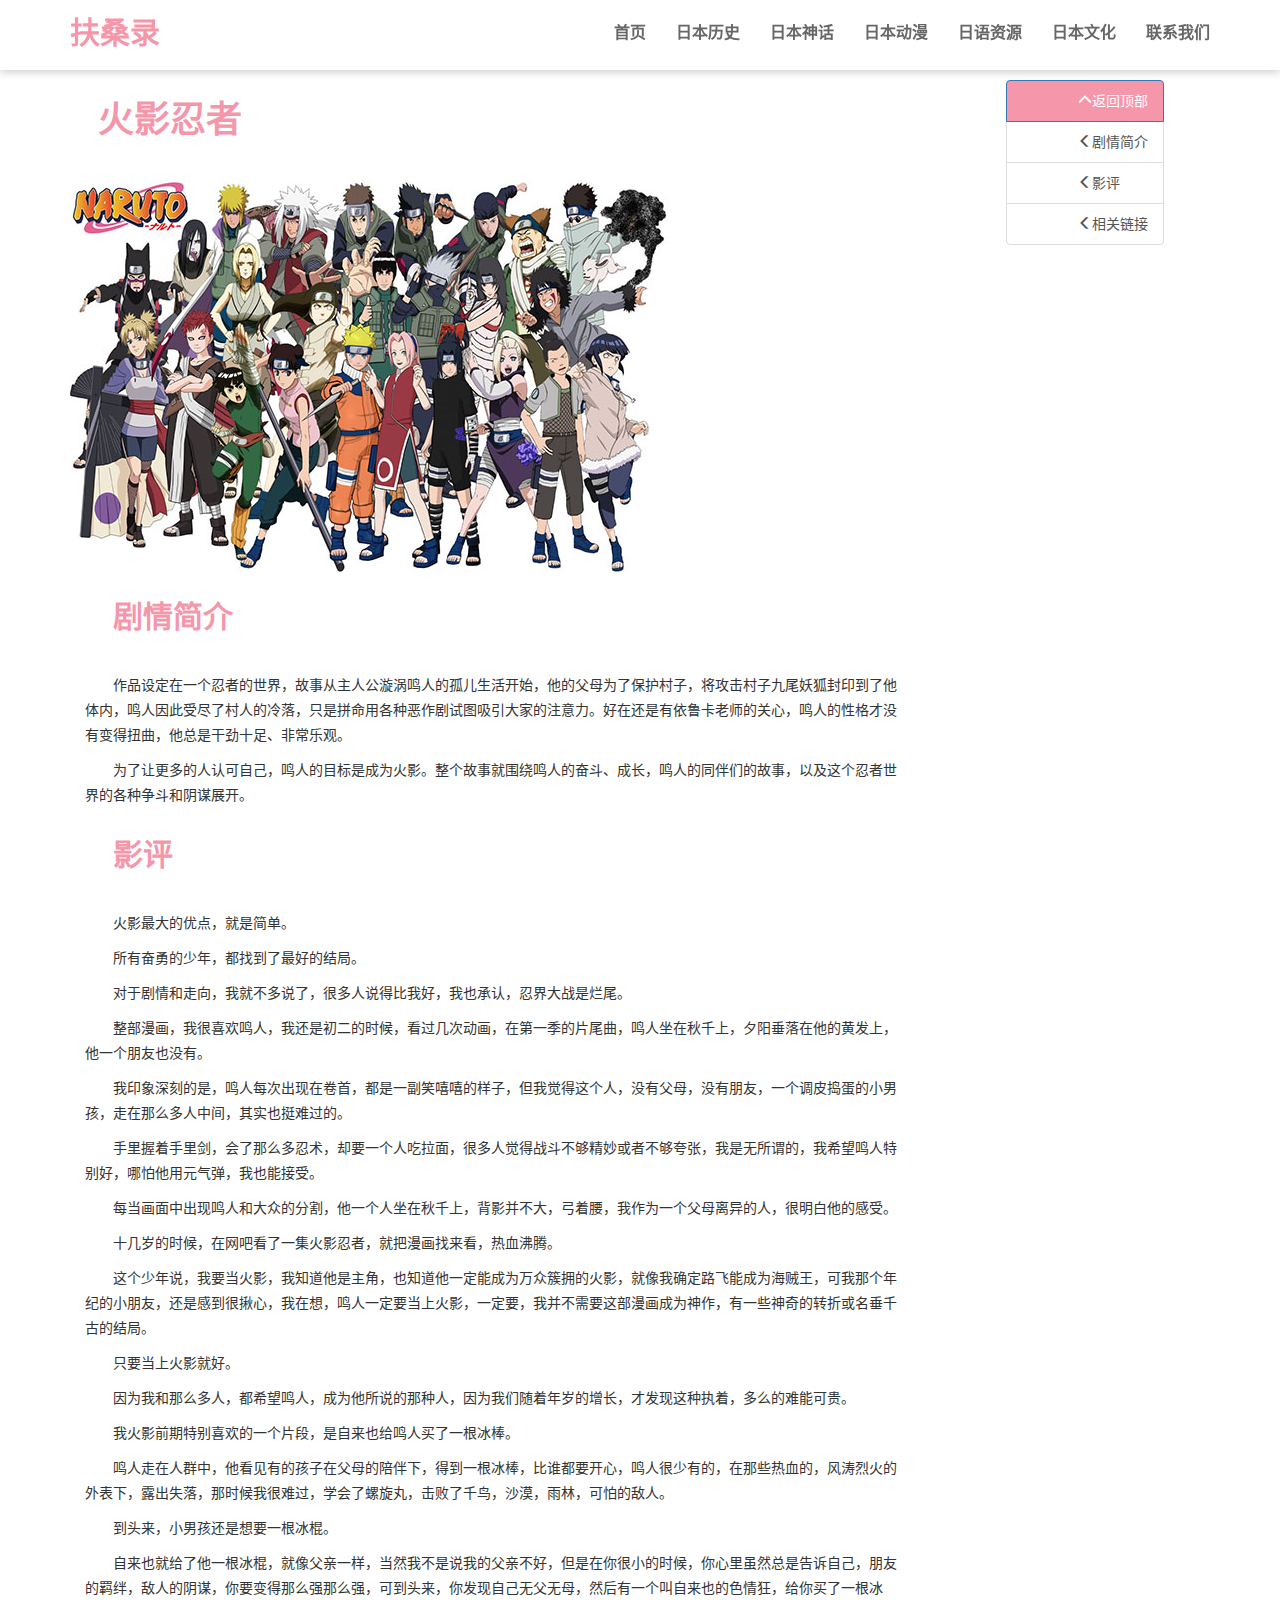
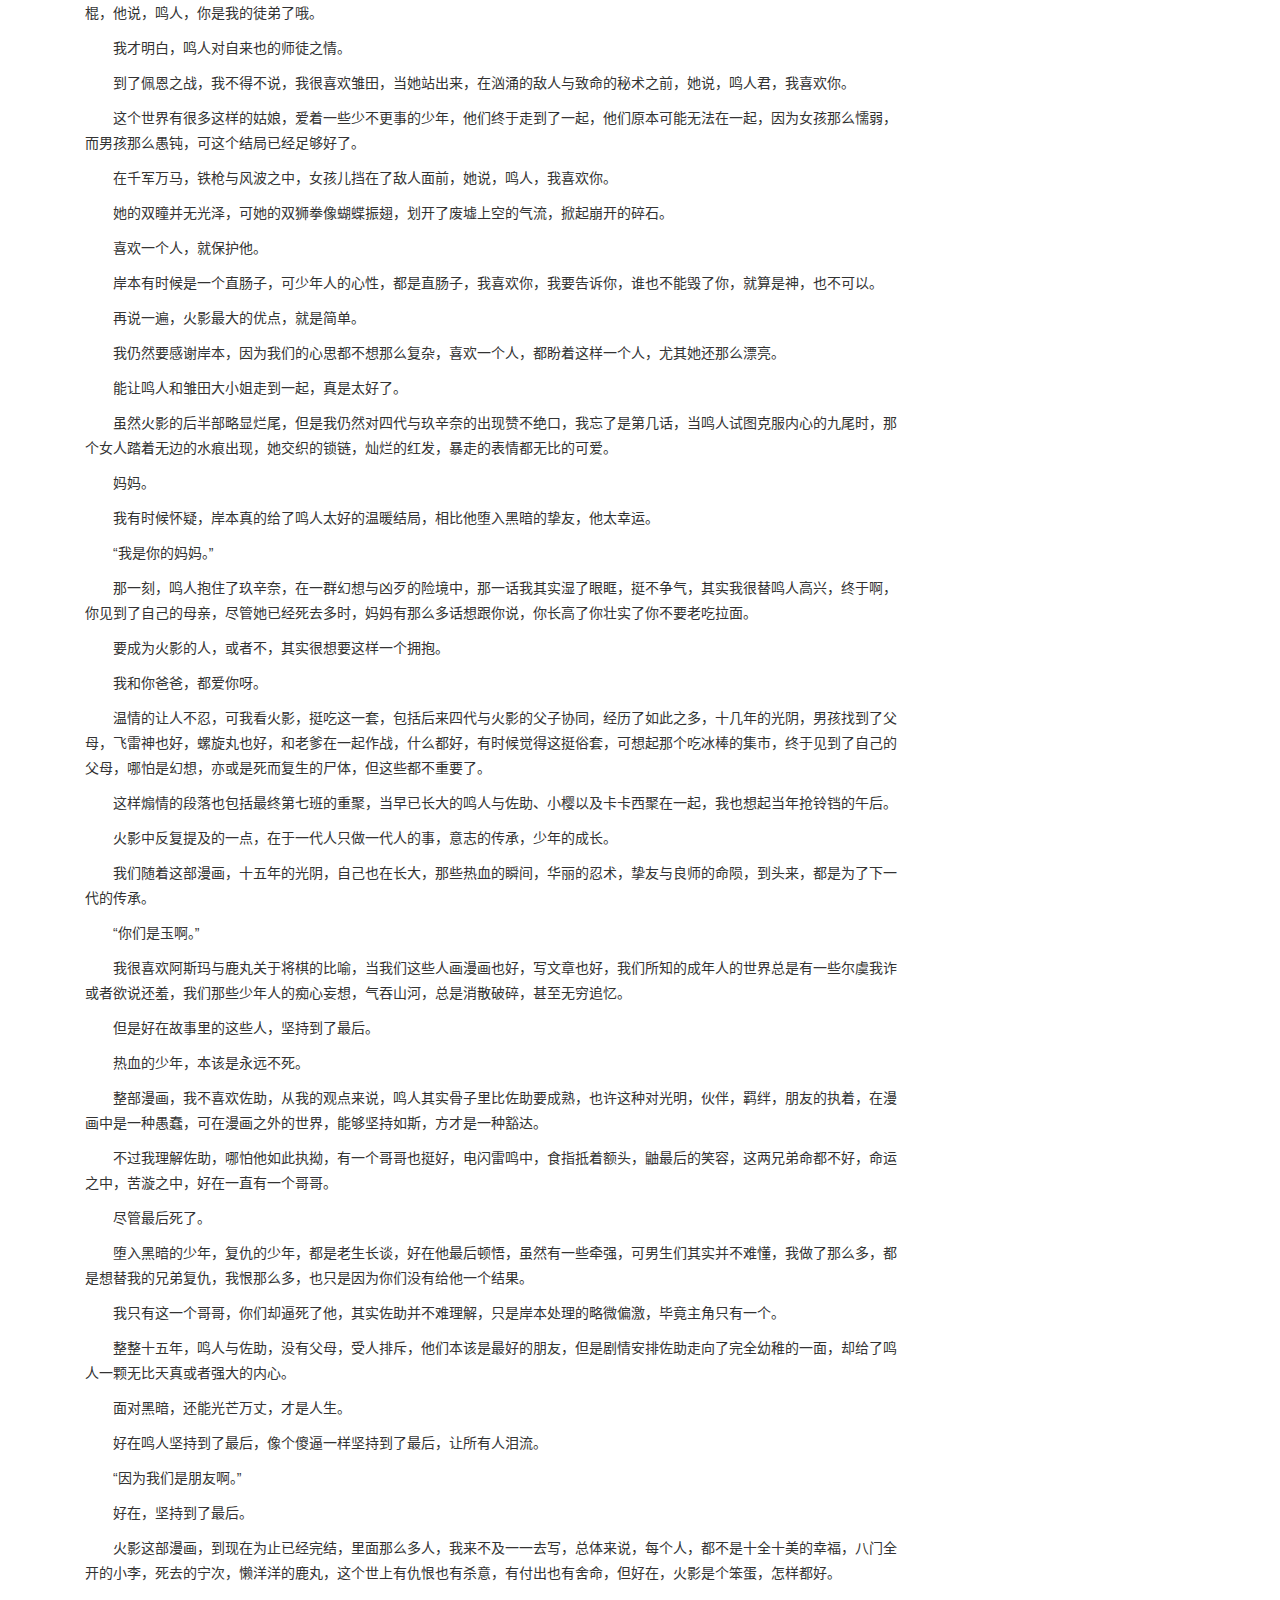
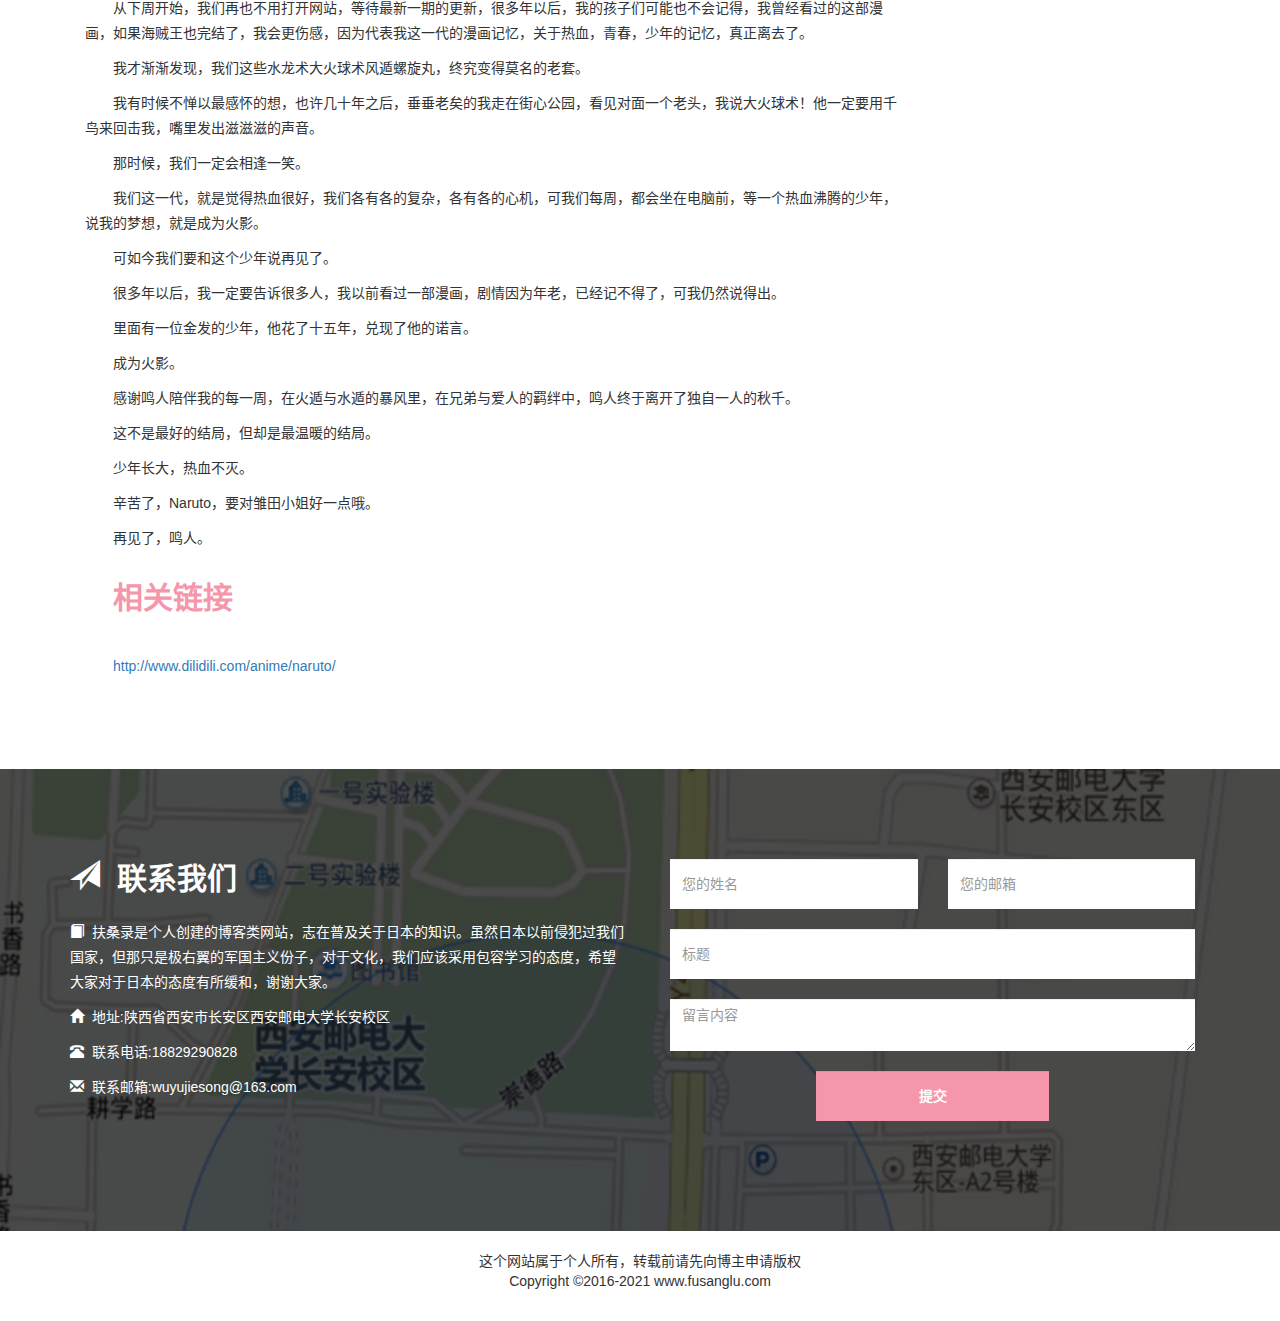
<file: 火影忍者.html>
<!DOCTYPE html>
<html lang="zh-CN">
<head>
    <meta charset="utf-8">
    <meta name="viewport" content="width=device-width, initial-scale=1">
    <title>扶桑录</title>
    <link rel="stylesheet" href="css/bootstrap.min.css"/>
    <link rel="stylesheet" href="css/bootstrap-fusanglu.css"/>
</head>
<body>
<!--导航-->
<nav class="navbar navbar-default navbar-fixed-top">
    <div class="container">
        <div class="navbar-header">
            <!--小屏幕导航按钮-->
            <button class="navbar-toggle" data-toggle="collapse" data-target=".navbar-collapse">
                <span class="icon-bar"></span>
                <span class="icon-bar"></span>
                <span class="icon-bar"></span>
            </button>

            <a href="index.html" class="navbar-brand">扶桑录</a>
        </div>
        <!--导航-->
        <div class="navbar-collapse collapse">
            <ul class="nav navbar-nav navbar-right">
                <li><a href="index.html">首页</a></li>
                <li><a href="日本历史.html">日本历史</a></li>
                <li><a href="日本神话.html">日本神话</a></li>
                <li><a href="日本动漫.html">日本动漫</a></li>
                <li><a href="日语资源.html">日语资源</a></li>
                <li><a href="日本文化.html">日本文化</a></li>
                <li><a href="#contact">联系我们</a></li>
            </ul>
        </div>
    </div>
</nav>
<section id="lishi">
	<div class="container">
		<div class="row">
			<div class="col-md-9">
				<h1>火影忍者</h1>
				<img src="img/火影.jpg" class="img-responsive"/>
				<div class="col-md-12" id="jianjie">
				<h2>剧情简介</h2>
				<p>作品设定在一个忍者的世界，故事从主人公漩涡鸣人的孤儿生活开始，他的父母为了保护村子，将攻击村子九尾妖狐封印到了他体内，鸣人因此受尽了村人的冷落，只是拼命用各种恶作剧试图吸引大家的注意力。好在还是有依鲁卡老师的关心，鸣人的性格才没有变得扭曲，他总是干劲十足、非常乐观。</p>
				<p>为了让更多的人认可自己，鸣人的目标是成为火影。整个故事就围绕鸣人的奋斗、成长，鸣人的同伴们的故事，以及这个忍者世界的各种争斗和阴谋展开。</p>
				</div>
				<div class="col-md-12" id="yingping">
				<h2>影评</h2>				
						<p>火影最大的优点，就是简单。</p>
						<p>所有奋勇的少年，都找到了最好的结局。</p>
						
						<p>对于剧情和走向，我就不多说了，很多人说得比我好，我也承认，忍界大战是烂尾。</p>
						
						<p>整部漫画，我很喜欢鸣人，我还是初二的时候，看过几次动画，在第一季的片尾曲，鸣人坐在秋千上，夕阳垂落在他的黄发上，他一个朋友也没有。</p>
						
						<p>我印象深刻的是，鸣人每次出现在卷首，都是一副笑嘻嘻的样子，但我觉得这个人，没有父母，没有朋友，一个调皮捣蛋的小男孩，走在那么多人中间，其实也挺难过的。</p>
						
						<p>手里握着手里剑，会了那么多忍术，却要一个人吃拉面，很多人觉得战斗不够精妙或者不够夸张，我是无所谓的，我希望鸣人特别好，哪怕他用元气弹，我也能接受。</p>
						
						<p>每当画面中出现鸣人和大众的分割，他一个人坐在秋千上，背影并不大，弓着腰，我作为一个父母离异的人，很明白他的感受。</p>
						
						<p>十几岁的时候，在网吧看了一集火影忍者，就把漫画找来看，热血沸腾。</p>
						
						<p>这个少年说，我要当火影，我知道他是主角，也知道他一定能成为万众簇拥的火影，就像我确定路飞能成为海贼王，可我那个年纪的小朋友，还是感到很揪心，我在想，鸣人一定要当上火影，一定要，我并不需要这部漫画成为神作，有一些神奇的转折或名垂千古的结局。</p>
						
						<p>只要当上火影就好。</p>
						
						<p>因为我和那么多人，都希望鸣人，成为他所说的那种人，因为我们随着年岁的增长，才发现这种执着，多么的难能可贵。</p>
						
						<p>我火影前期特别喜欢的一个片段，是自来也给鸣人买了一根冰棒。</p>
						
						<p>鸣人走在人群中，他看见有的孩子在父母的陪伴下，得到一根冰棒，比谁都要开心，鸣人很少有的，在那些热血的，风涛烈火的外表下，露出失落，那时候我很难过，学会了螺旋丸，击败了千鸟，沙漠，雨林，可怕的敌人。</p>
						
						<p>到头来，小男孩还是想要一根冰棍。</p>
						
						<p>自来也就给了他一根冰棍，就像父亲一样，当然我不是说我的父亲不好，但是在你很小的时候，你心里虽然总是告诉自己，朋友的羁绊，敌人的阴谋，你要变得那么强那么强，可到头来，你发现自己无父无母，然后有一个叫自来也的色情狂，给你买了一根冰棍，他说，鸣人，你是我的徒弟了哦。</p>
						
						<p>我才明白，鸣人对自来也的师徒之情。</p>
						
						<p>到了佩恩之战，我不得不说，我很喜欢雏田，当她站出来，在汹涌的敌人与致命的秘术之前，她说，鸣人君，我喜欢你。</p>
						
						<p>这个世界有很多这样的姑娘，爱着一些少不更事的少年，他们终于走到了一起，他们原本可能无法在一起，因为女孩那么懦弱，而男孩那么愚钝，可这个结局已经足够好了。</p>
						
						<p>在千军万马，铁枪与风波之中，女孩儿挡在了敌人面前，她说，鸣人，我喜欢你。</p>
						
						<p>她的双瞳并无光泽，可她的双狮拳像蝴蝶振翅，划开了废墟上空的气流，掀起崩开的碎石。</p>
						
						<p>喜欢一个人，就保护他。</p>
						
						<p>岸本有时候是一个直肠子，可少年人的心性，都是直肠子，我喜欢你，我要告诉你，谁也不能毁了你，就算是神，也不可以。</p>
						
						<p>再说一遍，火影最大的优点，就是简单。
						</p>
						<p>我仍然要感谢岸本，因为我们的心思都不想那么复杂，喜欢一个人，都盼着这样一个人，尤其她还那么漂亮。</p>
						
						<p>能让鸣人和雏田大小姐走到一起，真是太好了。</p>
						
						<p>虽然火影的后半部略显烂尾，但是我仍然对四代与玖辛奈的出现赞不绝口，我忘了是第几话，当鸣人试图克服内心的九尾时，那个女人踏着无边的水痕出现，她交织的锁链，灿烂的红发，暴走的表情都无比的可爱。</p>
						
						<p>妈妈。</p>
						
						<p>我有时候怀疑，岸本真的给了鸣人太好的温暖结局，相比他堕入黑暗的挚友，他太幸运。</p>
						
						<p>“我是你的妈妈。”</p>
						
						<p>那一刻，鸣人抱住了玖辛奈，在一群幻想与凶歹的险境中，那一话我其实湿了眼眶，挺不争气，其实我很替鸣人高兴，终于啊，你见到了自己的母亲，尽管她已经死去多时，妈妈有那么多话想跟你说，你长高了你壮实了你不要老吃拉面。</p>
						
						<p>要成为火影的人，或者不，其实很想要这样一个拥抱。</p>
						
						<p>我和你爸爸，都爱你呀。</p>
						
						<p>温情的让人不忍，可我看火影，挺吃这一套，包括后来四代与火影的父子协同，经历了如此之多，十几年的光阴，男孩找到了父母，飞雷神也好，螺旋丸也好，和老爹在一起作战，什么都好，有时候觉得这挺俗套，可想起那个吃冰棒的集市，终于见到了自己的父母，哪怕是幻想，亦或是死而复生的尸体，但这些都不重要了。</p>
						
						<p>这样煽情的段落也包括最终第七班的重聚，当早已长大的鸣人与佐助、小樱以及卡卡西聚在一起，我也想起当年抢铃铛的午后。</p>
						
						<p>火影中反复提及的一点，在于一代人只做一代人的事，意志的传承，少年的成长。</p>
						
						<p>我们随着这部漫画，十五年的光阴，自己也在长大，那些热血的瞬间，华丽的忍术，挚友与良师的命陨，到头来，都是为了下一代的传承。</p>
						
						<p>“你们是玉啊。”</p>
						
						<p>我很喜欢阿斯玛与鹿丸关于将棋的比喻，当我们这些人画漫画也好，写文章也好，我们所知的成年人的世界总是有一些尔虞我诈或者欲说还羞，我们那些少年人的痴心妄想，气吞山河，总是消散破碎，甚至无穷追忆。</p>
						
						<p>但是好在故事里的这些人，坚持到了最后。</p>
						
						<p>热血的少年，本该是永远不死。</p>
						
						<p>整部漫画，我不喜欢佐助，从我的观点来说，鸣人其实骨子里比佐助要成熟，也许这种对光明，伙伴，羁绊，朋友的执着，在漫画中是一种愚蠢，可在漫画之外的世界，能够坚持如斯，方才是一种豁达。</p>
						<p>不过我理解佐助，哪怕他如此执拗，有一个哥哥也挺好，电闪雷鸣中，食指抵着额头，鼬最后的笑容，这两兄弟命都不好，命运之中，苦漩之中，好在一直有一个哥哥。</p>
						<p>尽管最后死了。</p>
						<p>堕入黑暗的少年，复仇的少年，都是老生长谈，好在他最后顿悟，虽然有一些牵强，可男生们其实并不难懂，我做了那么多，都是想替我的兄弟复仇，我恨那么多，也只是因为你们没有给他一个结果。</p>
						<p>我只有这一个哥哥，你们却逼死了他，其实佐助并不难理解，只是岸本处理的略微偏激，毕竟主角只有一个。</p>
						<p>整整十五年，鸣人与佐助，没有父母，受人排斥，他们本该是最好的朋友，但是剧情安排佐助走向了完全幼稚的一面，却给了鸣人一颗无比天真或者强大的内心。</p>
						<p>面对黑暗，还能光芒万丈，才是人生。</p>
						<p>好在鸣人坚持到了最后，像个傻逼一样坚持到了最后，让所有人泪流。</p>
						<p>“因为我们是朋友啊。”</p>
						<p>好在，坚持到了最后。</p>
						<p>火影这部漫画，到现在为止已经完结，里面那么多人，我来不及一一去写，总体来说，每个人，都不是十全十美的幸福，八门全开的小李，死去的宁次，懒洋洋的鹿丸，这个世上有仇恨也有杀意，有付出也有舍命，但好在，火影是个笨蛋，怎样都好。</p>
						<p>从下周开始，我们再也不用打开网站，等待最新一期的更新，很多年以后，我的孩子们可能也不会记得，我曾经看过的这部漫画，如果海贼王也完结了，我会更伤感，因为代表我这一代的漫画记忆，关于热血，青春，少年的记忆，真正离去了。</p>
						<p>我才渐渐发现，我们这些水龙术大火球术风遁螺旋丸，终究变得莫名的老套。</p>
						<p>我有时候不惮以最感怀的想，也许几十年之后，垂垂老矣的我走在街心公园，看见对面一个老头，我说大火球术！他一定要用千鸟来回击我，嘴里发出滋滋滋的声音。</p>
						<p>那时候，我们一定会相逢一笑。</p>
						<p>我们这一代，就是觉得热血很好，我们各有各的复杂，各有各的心机，可我们每周，都会坐在电脑前，等一个热血沸腾的少年，说我的梦想，就是成为火影。</p>
						<p>可如今我们要和这个少年说再见了。</p>
						<p>很多年以后，我一定要告诉很多人，我以前看过一部漫画，剧情因为年老，已经记不得了，可我仍然说得出。</p>
						<p>里面有一位金发的少年，他花了十五年，兑现了他的诺言。</p>
						<p>成为火影。</p>
						<p>感谢鸣人陪伴我的每一周，在火遁与水遁的暴风里，在兄弟与爱人的羁绊中，鸣人终于离开了独自一人的秋千。</p>
						<p>这不是最好的结局，但却是最温暖的结局。</p>
						<p>少年长大，热血不灭。</p>
						<p>辛苦了，Naruto，要对雏田小姐好一点哦。</p>
						<p>再见了，鸣人。</p>
				    </div>
				    <div class="col-md-12" id="lianjie">
				    <h2>相关链接</h2>
				    <p><a href="http://www.dilidili.com/anime/naruto/">http://www.dilidili.com/anime/naruto/</a></p>
					</div>
				</div>
			<div class="col-md-3">
				<div class="col-md-2"></div>
				<div class="col-md-8">
					<div class="list-group">
						<a href="#" class="list-group-item active"><span class="glyphicon glyphicon-menu-up"></span>返回顶部</a>
						<a href="#jianjie" class="list-group-item"><span class="glyphicon glyphicon-menu-left"></span>剧情简介</a>
						<a href="#yingping" class="list-group-item"><span class="glyphicon glyphicon-menu-left"></span>影评</a>
						<a href="#lianjie" class="list-group-item"><span class="glyphicon glyphicon-menu-left"></span>相关链接</a>
					</div>
				</div>
				<div class="col-md-2"></div>
			</div>
		</div>
	</div>
</section>
<section id="contact">
    <div class="lvjing">
        <div class="container">
            <div class="row">
                <div class="col-md-6">
                    <h2><span class="glyphicon glyphicon-send"></span>&nbsp;
                        联系我们</h2>
                    <p><span class="glyphicon glyphicon-book"></span>&nbsp;
                        扶桑录是个人创建的博客类网站，志在普及关于日本的知识。虽然日本以前侵犯过我们国家，但那只是极右翼的军国主义份子，对于文化，我们应该采用包容学习的态度，希望大家对于日本的态度有所缓和，谢谢大家。</p>
                    <address>
                        <p><span class="glyphicon glyphicon-home"></span>
                            &nbsp;地址:陕西省西安市长安区西安邮电大学长安校区</p>
                        <p><span class="glyphicon glyphicon-phone-alt"></span>
                            &nbsp;联系电话:18829290828</p>
                        <p><span class="glyphicon glyphicon-envelope"></span>
                            &nbsp;联系邮箱:wuyujiesong@163.com</p>
                    </address>
                </div>
           <div class="col-md-6 wow fadeInRight">
                    <form action="#" method="post">
                        <div class="col-md-6">
                            <input type="text" class="form-control" placeholder="您的姓名"/>
                        </div>
                        <div class="col-md-6">
                            <input type="email" class="form-control" placeholder="您的邮箱"/>
                        </div>
                        <div class="col-md-12">
                            <input type="text" class="form-control" placeholder="标题"/>
                        </div>
                        <div class="col-md-12">
                            <textarea class="form-control" placeholder="留言内容"></textarea>
                            <div  class="col-md-3"></div>
                            <div class="col-md-6">
                                <input type="submit" class="form-control" value="提交"/>
                            </div>
                            <div  class="col-md-3"></div>
                        </div>
                    </form>
                </div>
            </div>
        </div>
    </div>
</section>
<!--底部-->
<footer>
    <div class="container">
        <div class=row">
            <div class="col-md-12">
                <p>
                    这个网站属于个人所有，转载前请先向博主申请版权<br/>
                    Copyright ©2016-2021 www.fusanglu.com
                </p>
            </div>
        </div>
    </div>
</footer>
<script type="application/javascript" src="js/jquery.min.js"></script>
<script type="application/javascript" src="js/bootstrap.min.js"></script>
</body>
</html>
</file>
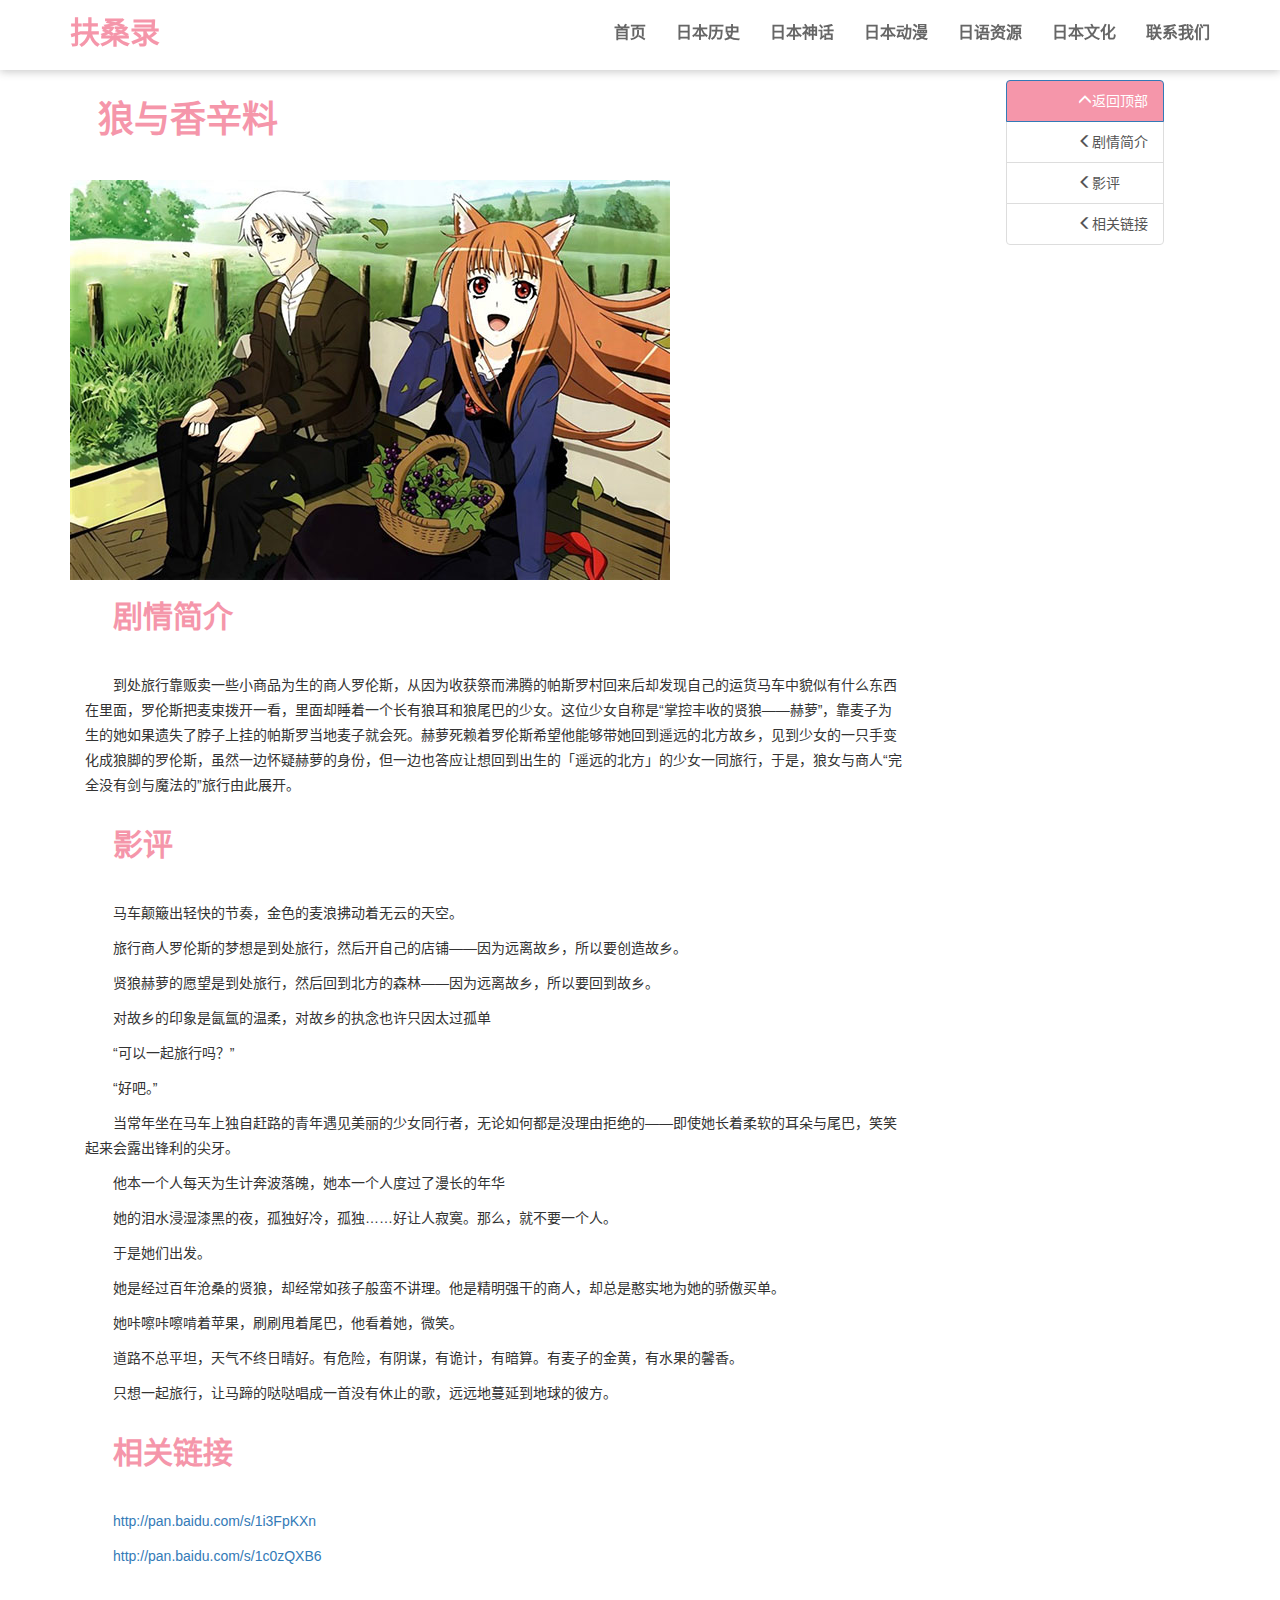
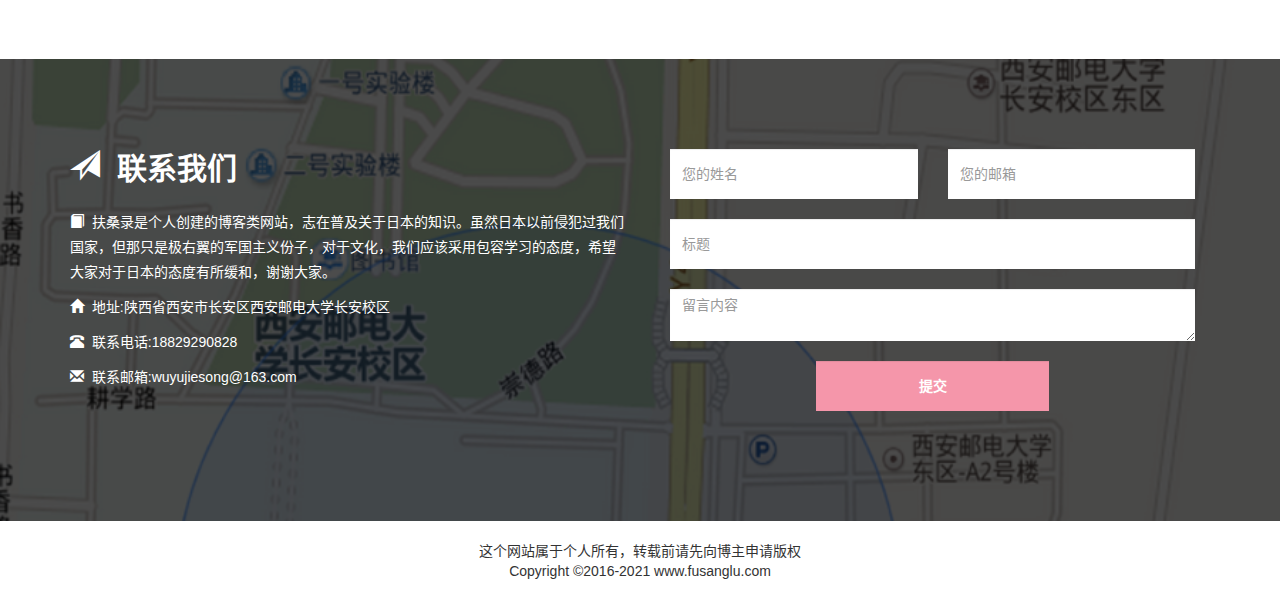
<file: 狼与香辛料.html>
<!DOCTYPE html>
<html lang="zh-CN">
<head>
    <meta charset="utf-8">
    <meta name="viewport" content="width=device-width, initial-scale=1">
    <title>扶桑录</title>
    <link rel="stylesheet" href="css/bootstrap.min.css"/>
    <link rel="stylesheet" href="css/bootstrap-fusanglu.css"/>
</head>
<body>
<!--导航-->
<nav class="navbar navbar-default navbar-fixed-top">
    <div class="container">
        <div class="navbar-header">
            <!--小屏幕导航按钮-->
            <button class="navbar-toggle" data-toggle="collapse" data-target=".navbar-collapse">
                <span class="icon-bar"></span>
                <span class="icon-bar"></span>
                <span class="icon-bar"></span>
            </button>

            <a href="index.html" class="navbar-brand">扶桑录</a>
        </div>
        <!--导航-->
        <div class="navbar-collapse collapse">
            <ul class="nav navbar-nav navbar-right">
                <li><a href="index.html">首页</a></li>
                <li><a href="日本历史.html">日本历史</a></li>
                <li><a href="日本神话.html">日本神话</a></li>
                <li><a href="日本动漫.html">日本动漫</a></li>
                <li><a href="日语资源.html">日语资源</a></li>
                <li><a href="日本文化.html">日本文化</a></li>
                <li><a href="#contact">联系我们</a></li>
            </ul>
        </div>
    </div>
</nav>
<section id="lishi">
	<div class="container">
		<div class="row">
			<div class="col-md-9">
				<h1>狼与香辛料</h1>
                <img src="img/狼与香辛料.jpg" class="img-responsive"/>
				<div class="col-md-12" id="jianjie">
				<h2>剧情简介</h2>
				<p>到处旅行靠贩卖一些小商品为生的商人罗伦斯，从因为收获祭而沸腾的帕斯罗村回来后却发现自己的运货马车中貌似有什么东西在里面，罗伦斯把麦束拨开一看，里面却睡着一个长有狼耳和狼尾巴的少女。这位少女自称是“掌控丰收的贤狼——赫萝”，靠麦子为生的她如果遗失了脖子上挂的帕斯罗当地麦子就会死。赫萝死赖着罗伦斯希望他能够带她回到遥远的北方故乡，见到少女的一只手变化成狼脚的罗伦斯，虽然一边怀疑赫萝的身份，但一边也答应让想回到出生的「遥远的北方」的少女一同旅行，于是，狼女与商人“完全没有剑与魔法的”旅行由此展开。</p>
				</div>
				<div class="col-md-12" id="yingping">
				<h2>影评</h2>
					<p>马车颠簸出轻快的节奏，金色的麦浪拂动着无云的天空。</p>
					<p>旅行商人罗伦斯的梦想是到处旅行，然后开自己的店铺——因为远离故乡，所以要创造故乡。</p>
					<p>贤狼赫萝的愿望是到处旅行，然后回到北方的森林——因为远离故乡，所以要回到故乡。</p>
					<p>对故乡的印象是氤氲的温柔，对故乡的执念也许只因太过孤单</p>
					<p>“可以一起旅行吗？”</p>
					<p>“好吧。”</p>
					<p>当常年坐在马车上独自赶路的青年遇见美丽的少女同行者，无论如何都是没理由拒绝的——即使她长着柔软的耳朵与尾巴，笑笑起来会露出锋利的尖牙。</p>
					<p>他本一个人每天为生计奔波落魄，她本一个人度过了漫长的年华</p>
					<p>她的泪水浸湿漆黑的夜，孤独好冷，孤独……好让人寂寞。那么，就不要一个人。</p>
					<p>于是她们出发。</p>
					<p>她是经过百年沧桑的贤狼，却经常如孩子般蛮不讲理。他是精明强干的商人，却总是憨实地为她的骄傲买单。</p>
					<p>她咔嚓咔嚓啃着苹果，刷刷甩着尾巴，他看着她，微笑。</p>
					<p>道路不总平坦，天气不终日晴好。有危险，有阴谋，有诡计，有暗算。有麦子的金黄，有水果的馨香。</p>
					<p>只想一起旅行，让马蹄的哒哒唱成一首没有休止的歌，远远地蔓延到地球的彼方。</p>
				    </div>
				    <div class="col-md-12" id="lianjie">
				    <h2>相关链接</h2>
				    <p><a href="http://pan.baidu.com/s/1i3FpKXn">http://pan.baidu.com/s/1i3FpKXn</a></p>
				    <p><a href="http://pan.baidu.com/s/1c0zQXB6">http://pan.baidu.com/s/1c0zQXB6</a></p>
					</div>
				</div>
			<div class="col-md-3">
				<div class="col-md-2"></div>
				<div class="col-md-8">
					<div class="list-group">
						<a href="#" class="list-group-item active"><span class="glyphicon glyphicon-menu-up"></span>返回顶部</a>
						<a href="#jianjie" class="list-group-item"><span class="glyphicon glyphicon-menu-left"></span>剧情简介</a>
						<a href="#yingping" class="list-group-item"><span class="glyphicon glyphicon-menu-left"></span>影评</a>
						<a href="#lianjie" class="list-group-item"><span class="glyphicon glyphicon-menu-left"></span>相关链接</a>
					</div>
				</div>
				<div class="col-md-2"></div>
			</div>
		</div>
	</div>
</section>
<section id="contact">
    <div class="lvjing">
        <div class="container">
            <div class="row">
                <div class="col-md-6">
                    <h2><span class="glyphicon glyphicon-send"></span>&nbsp;
                        联系我们</h2>
                    <p><span class="glyphicon glyphicon-book"></span>&nbsp;
                        扶桑录是个人创建的博客类网站，志在普及关于日本的知识。虽然日本以前侵犯过我们国家，但那只是极右翼的军国主义份子，对于文化，我们应该采用包容学习的态度，希望大家对于日本的态度有所缓和，谢谢大家。</p>
                    <address>
                        <p><span class="glyphicon glyphicon-home"></span>
                            &nbsp;地址:陕西省西安市长安区西安邮电大学长安校区</p>
                        <p><span class="glyphicon glyphicon-phone-alt"></span>
                            &nbsp;联系电话:18829290828</p>
                        <p><span class="glyphicon glyphicon-envelope"></span>
                            &nbsp;联系邮箱:wuyujiesong@163.com</p>
                    </address>
                </div>
           <div class="col-md-6 wow fadeInRight">
                    <form action="#" method="post">
                        <div class="col-md-6">
                            <input type="text" class="form-control" placeholder="您的姓名"/>
                        </div>
                        <div class="col-md-6">
                            <input type="email" class="form-control" placeholder="您的邮箱"/>
                        </div>
                        <div class="col-md-12">
                            <input type="text" class="form-control" placeholder="标题"/>
                        </div>
                        <div class="col-md-12">
                            <textarea class="form-control" placeholder="留言内容"></textarea>
                            <div  class="col-md-3"></div>
                            <div class="col-md-6">
                                <input type="submit" class="form-control" value="提交"/>
                            </div>
                            <div  class="col-md-3"></div>
                        </div>
                    </form>
                </div>
            </div>
        </div>
    </div>
</section>
<!--底部-->
<footer>
    <div class="container">
        <div class=row">
            <div class="col-md-12">
                <p>
                    这个网站属于个人所有，转载前请先向博主申请版权<br/>
                    Copyright ©2016-2021 www.fusanglu.com
                </p>
            </div>
        </div>
    </div>
</footer>
<script type="application/javascript" src="js/jquery.min.js"></script>
<script type="application/javascript" src="js/bootstrap.min.js"></script>
</body>
</html>
</file>
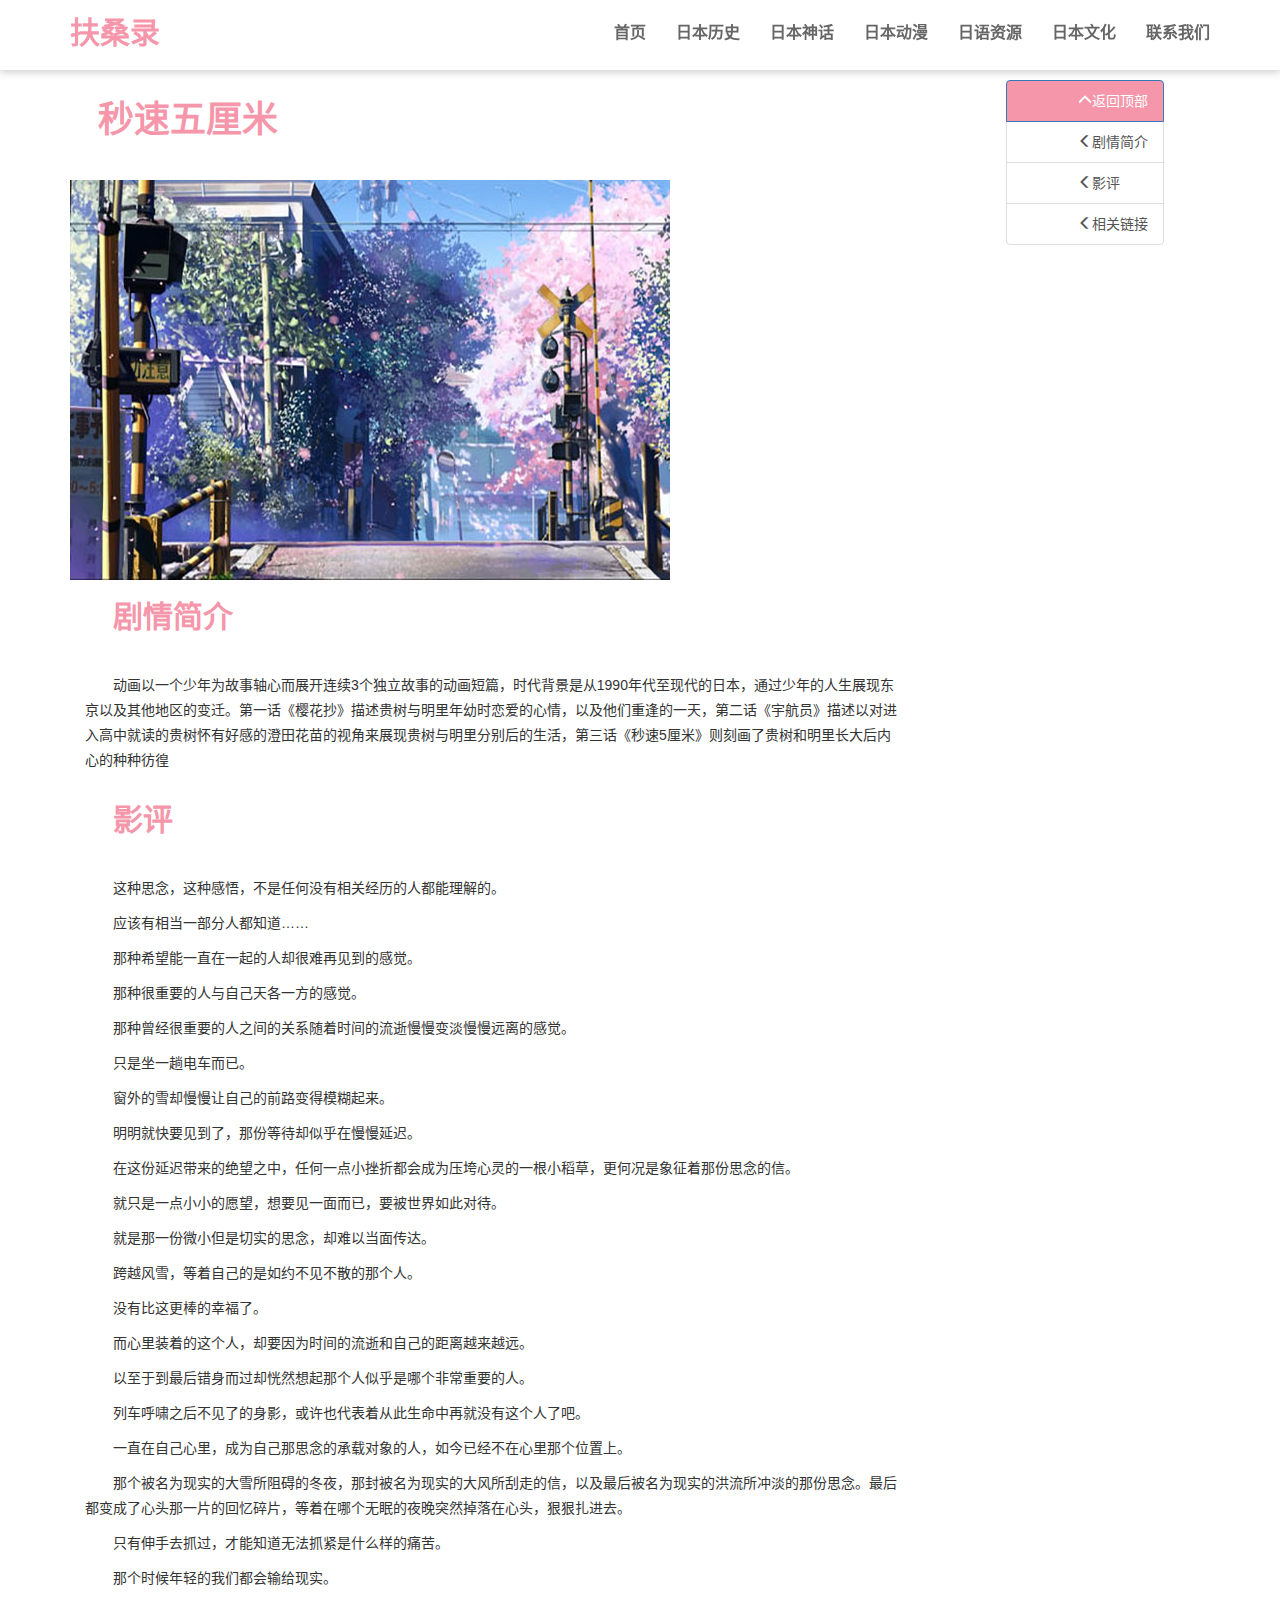
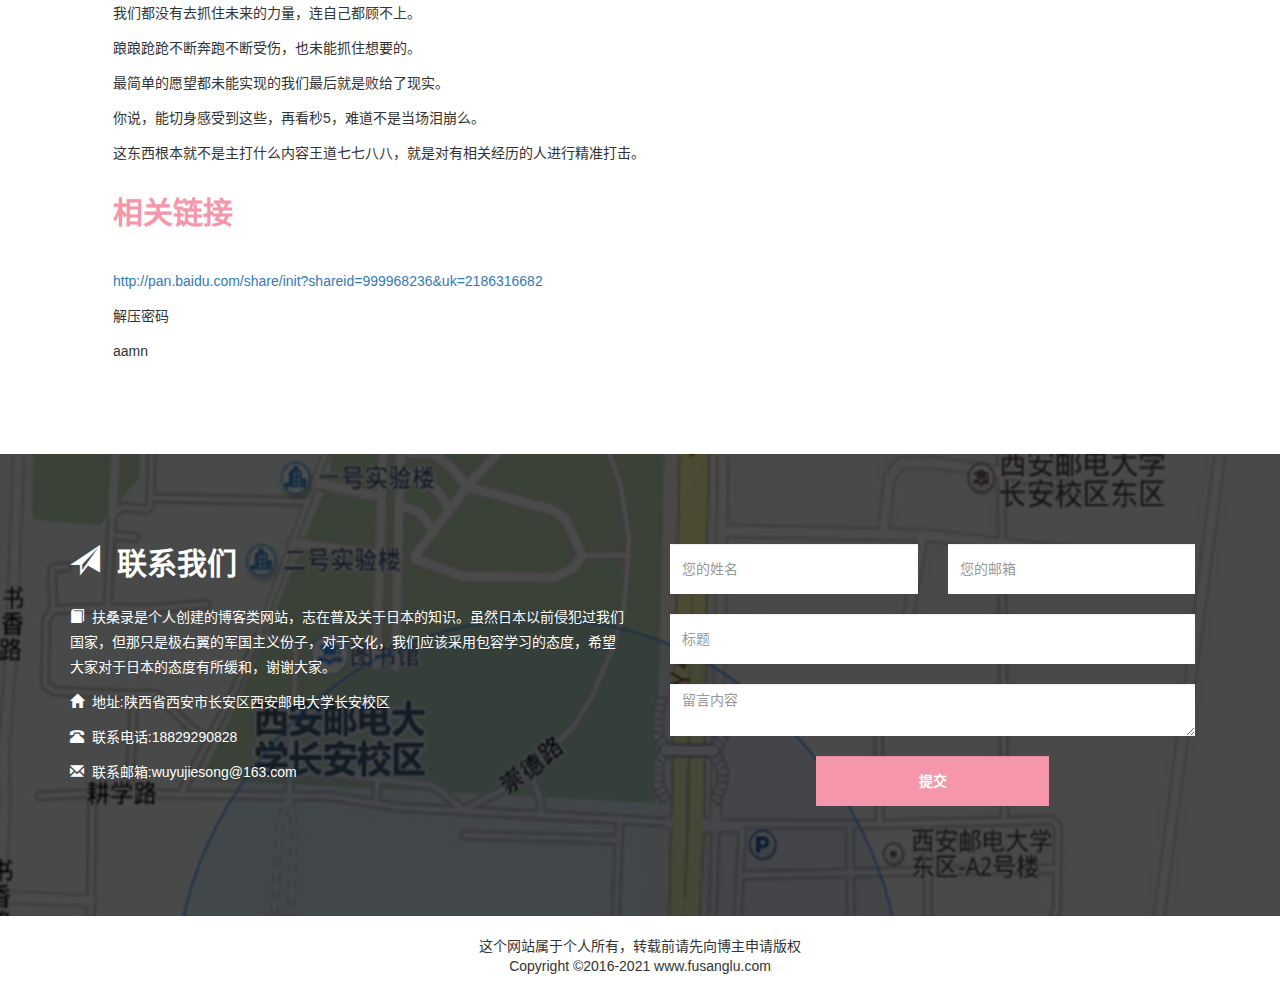
<file: 秒速五厘米.html>
<!DOCTYPE html>
<html lang="zh-CN">
<head>
    <meta charset="utf-8">
    <meta name="viewport" content="width=device-width, initial-scale=1">
    <title>扶桑录</title>
    <link rel="stylesheet" href="css/bootstrap.min.css"/>
    <link rel="stylesheet" href="css/bootstrap-fusanglu.css"/>
</head>
<body>
<!--导航-->
<nav class="navbar navbar-default navbar-fixed-top">
    <div class="container">
        <div class="navbar-header">
            <!--小屏幕导航按钮-->
            <button class="navbar-toggle" data-toggle="collapse" data-target=".navbar-collapse">
                <span class="icon-bar"></span>
                <span class="icon-bar"></span>
                <span class="icon-bar"></span>
            </button>

            <a href="index.html" class="navbar-brand">扶桑录</a>
        </div>
        <!--导航-->
        <div class="navbar-collapse collapse">
            <ul class="nav navbar-nav navbar-right">
                <li><a href="index.html">首页</a></li>
                <li><a href="日本历史.html">日本历史</a></li>
                <li><a href="日本神话.html">日本神话</a></li>
                <li><a href="日本动漫.html">日本动漫</a></li>
                <li><a href="日语资源.html">日语资源</a></li>
                <li><a href="日本文化.html">日本文化</a></li>
                <li><a href="#contact">联系我们</a></li>
            </ul>
        </div>
    </div>
</nav>
<section id="lishi">
	<div class="container">
		<div class="row">
			<div class="col-md-9">
				<h1>秒速五厘米</h1>
                <img src="img/miaosu5.jpg" class="img-responsive"/>
				<div class="col-md-12" id="jianjie">
				<h2>剧情简介</h2>
				<p>动画以一个少年为故事轴心而展开连续3个独立故事的动画短篇，时代背景是从1990年代至现代的日本，通过少年的人生展现东京以及其他地区的变迁。第一话《樱花抄》描述贵树与明里年幼时恋爱的心情，以及他们重逢的一天，第二话《宇航员》描述以对进入高中就读的贵树怀有好感的澄田花苗的视角来展现贵树与明里分别后的生活，第三话《秒速5厘米》则刻画了贵树和明里长大后内心的种种彷徨</p>
				</div>
				<div class="col-md-12" id="yingping">
				<h2>影评</h2>
					<p>这种思念，这种感悟，不是任何没有相关经历的人都能理解的。</p>
					<p>应该有相当一部分人都知道……</p>
					<p>那种希望能一直在一起的人却很难再见到的感觉。</p>
					<p>那种很重要的人与自己天各一方的感觉。</p>
					<p>那种曾经很重要的人之间的关系随着时间的流逝慢慢变淡慢慢远离的感觉。</p>
					<p>只是坐一趟电车而已。</p>
					<p>窗外的雪却慢慢让自己的前路变得模糊起来。</p>
					<p>明明就快要见到了，那份等待却似乎在慢慢延迟。</p>
					<p>在这份延迟带来的绝望之中，任何一点小挫折都会成为压垮心灵的一根小稻草，更何况是象征着那份思念的信。</p>
					<p>就只是一点小小的愿望，想要见一面而已，要被世界如此对待。</p>
					<p>就是那一份微小但是切实的思念，却难以当面传达。</p>
					<p>跨越风雪，等着自己的是如约不见不散的那个人。</p>
					<p>没有比这更棒的幸福了。</p>
					<p>而心里装着的这个人，却要因为时间的流逝和自己的距离越来越远。</p>
					<p>以至于到最后错身而过却恍然想起那个人似乎是哪个非常重要的人。</p>
					<p>列车呼啸之后不见了的身影，或许也代表着从此生命中再就没有这个人了吧。</p>
					<p>一直在自己心里，成为自己那思念的承载对象的人，如今已经不在心里那个位置上。</p>
					<p>那个被名为现实的大雪所阻碍的冬夜，那封被名为现实的大风所刮走的信，以及最后被名为现实的洪流所冲淡的那份思念。最后都变成了心头那一片的回忆碎片，等着在哪个无眠的夜晚突然掉落在心头，狠狠扎进去。</p>
					<p>只有伸手去抓过，才能知道无法抓紧是什么样的痛苦。</p>
					<p>那个时候年轻的我们都会输给现实。</p>
					<p>我们都没有去抓住未来的力量，连自己都顾不上。</p>
					<p>踉踉跄跄不断奔跑不断受伤，也未能抓住想要的。</p>
					<p>最简单的愿望都未能实现的我们最后就是败给了现实。</p>
					<p>你说，能切身感受到这些，再看秒5，难道不是当场泪崩么。</p>
					<p>这东西根本就不是主打什么内容王道七七八八，就是对有相关经历的人进行精准打击。</p>
				    </div>
				    <div class="col-md-12" id="lianjie">
				    <h2>相关链接</h2>
				    <p><a href="http://pan.baidu.com/share/init?shareid=999968236&uk=2186316682">http://pan.baidu.com/share/init?shareid=999968236&uk=2186316682</a></p>
				    <p>解压密码</p>
				    <p>aamn</p>
					</div>
				</div>
			<div class="col-md-3">
				<div class="col-md-2"></div>
				<div class="col-md-8">
					<div class="list-group">
						<a href="#" class="list-group-item active"><span class="glyphicon glyphicon-menu-up"></span>返回顶部</a>
						<a href="#jianjie" class="list-group-item"><span class="glyphicon glyphicon-menu-left"></span>剧情简介</a>
						<a href="#yingping" class="list-group-item"><span class="glyphicon glyphicon-menu-left"></span>影评</a>
						<a href="#lianjie" class="list-group-item"><span class="glyphicon glyphicon-menu-left"></span>相关链接</a>
					</div>
				</div>
				<div class="col-md-2"></div>
			</div>
		</div>
	</div>
</section>
<section id="contact">
    <div class="lvjing">
        <div class="container">
            <div class="row">
                <div class="col-md-6">
                    <h2><span class="glyphicon glyphicon-send"></span>&nbsp;
                        联系我们</h2>
                    <p><span class="glyphicon glyphicon-book"></span>&nbsp;
                        扶桑录是个人创建的博客类网站，志在普及关于日本的知识。虽然日本以前侵犯过我们国家，但那只是极右翼的军国主义份子，对于文化，我们应该采用包容学习的态度，希望大家对于日本的态度有所缓和，谢谢大家。</p>
                    <address>
                        <p><span class="glyphicon glyphicon-home"></span>
                            &nbsp;地址:陕西省西安市长安区西安邮电大学长安校区</p>
                        <p><span class="glyphicon glyphicon-phone-alt"></span>
                            &nbsp;联系电话:18829290828</p>
                        <p><span class="glyphicon glyphicon-envelope"></span>
                            &nbsp;联系邮箱:wuyujiesong@163.com</p>
                    </address>
                </div>
           <div class="col-md-6 wow fadeInRight">
                    <form action="#" method="post">
                        <div class="col-md-6">
                            <input type="text" class="form-control" placeholder="您的姓名"/>
                        </div>
                        <div class="col-md-6">
                            <input type="email" class="form-control" placeholder="您的邮箱"/>
                        </div>
                        <div class="col-md-12">
                            <input type="text" class="form-control" placeholder="标题"/>
                        </div>
                        <div class="col-md-12">
                            <textarea class="form-control" placeholder="留言内容"></textarea>
                            <div  class="col-md-3"></div>
                            <div class="col-md-6">
                                <input type="submit" class="form-control" value="提交"/>
                            </div>
                            <div  class="col-md-3"></div>
                        </div>
                    </form>
                </div>
            </div>
        </div>
    </div>
</section>
<!--底部-->
<footer>
    <div class="container">
        <div class=row">
            <div class="col-md-12">
                <p>
                    这个网站属于个人所有，转载前请先向博主申请版权<br/>
                    Copyright ©2016-2021 www.fusanglu.com
                </p>
            </div>
        </div>
    </div>
</footer>
<script type="application/javascript" src="js/jquery.min.js"></script>
<script type="application/javascript" src="js/bootstrap.min.js"></script>
</body>
</html>
</file>
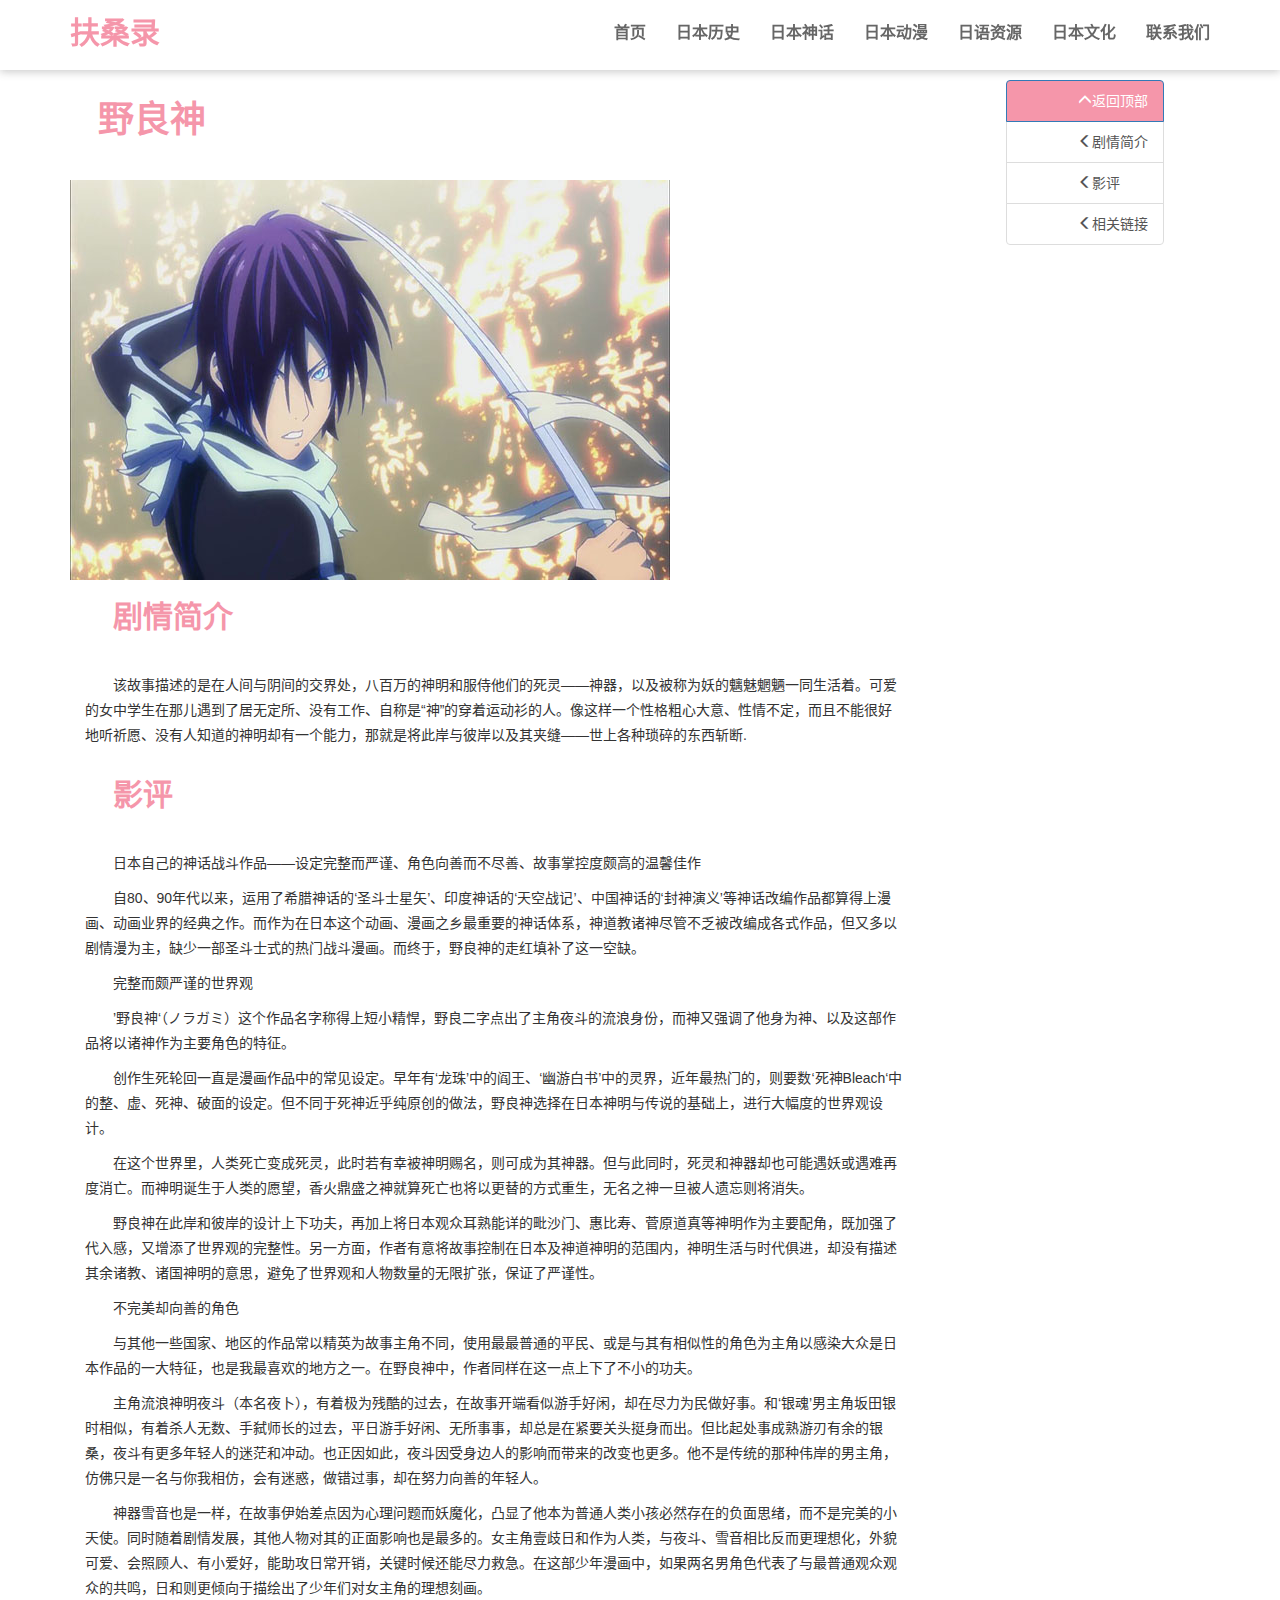
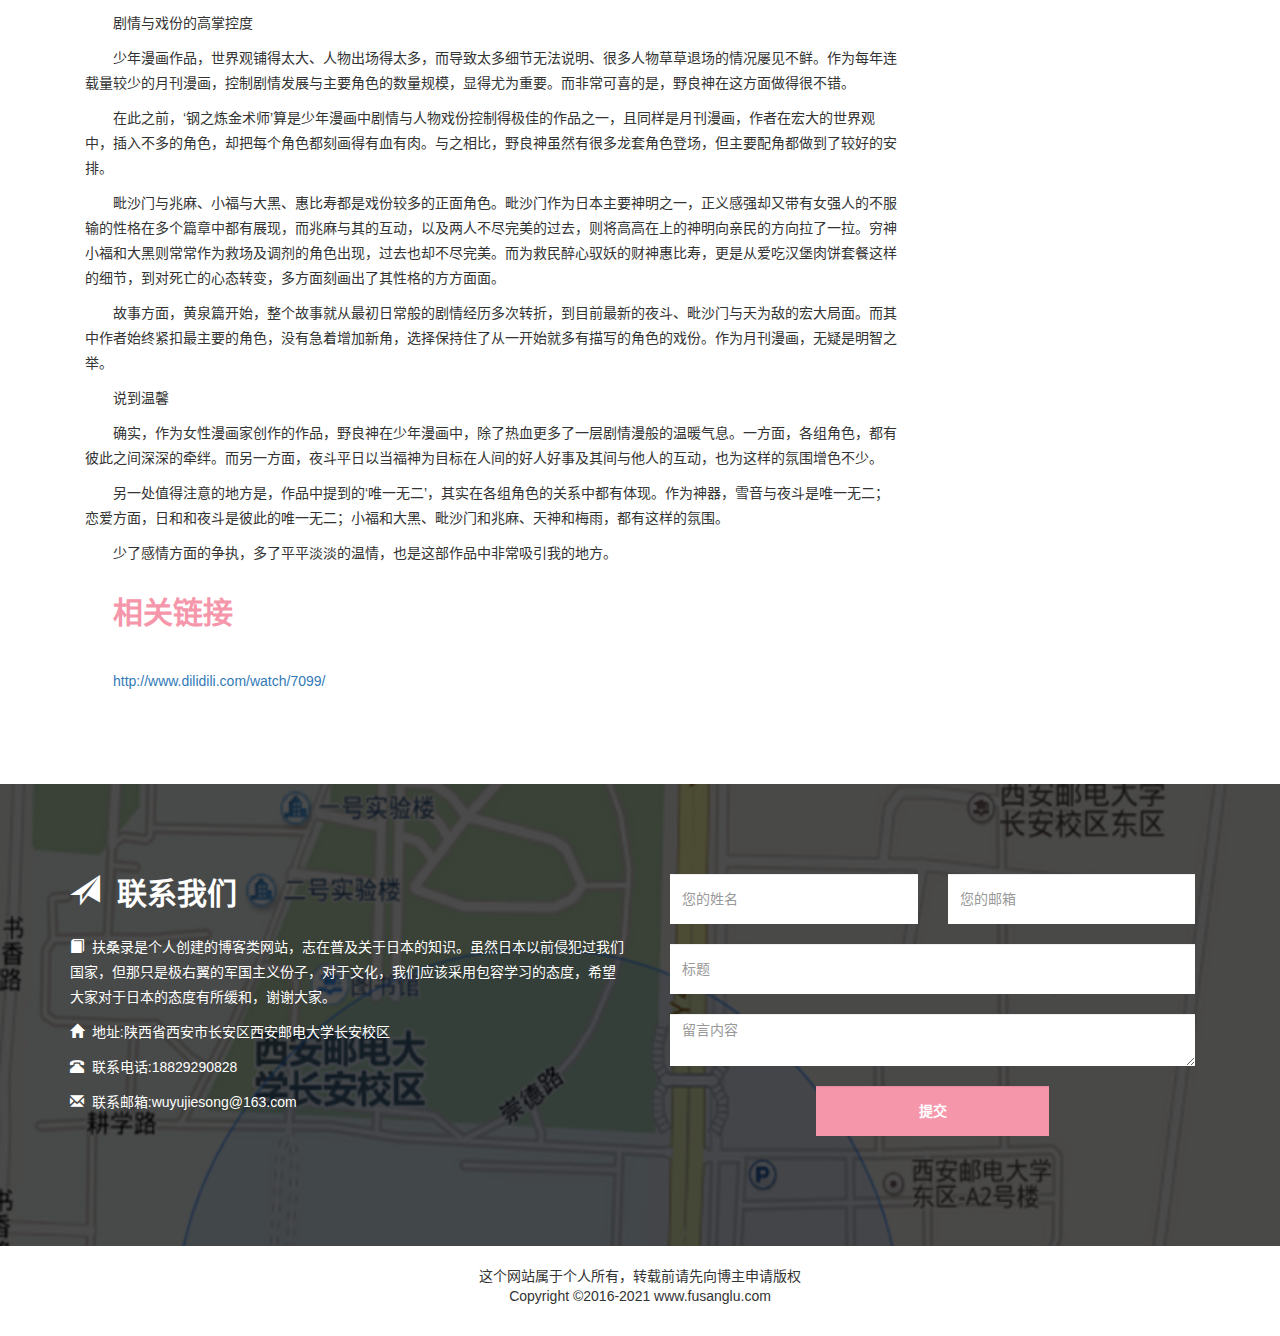
<file: 野良神.html>
<!DOCTYPE html>
<html lang="zh-CN">
<head>
    <meta charset="utf-8">
    <meta name="viewport" content="width=device-width, initial-scale=1">
    <title>扶桑录</title>
    <link rel="stylesheet" href="css/bootstrap.min.css"/>
    <link rel="stylesheet" href="css/bootstrap-fusanglu.css"/>
</head>
<body>
<!--导航-->
<nav class="navbar navbar-default navbar-fixed-top">
    <div class="container">
        <div class="navbar-header">
            <!--小屏幕导航按钮-->
            <button class="navbar-toggle" data-toggle="collapse" data-target=".navbar-collapse">
                <span class="icon-bar"></span>
                <span class="icon-bar"></span>
                <span class="icon-bar"></span>
            </button>

            <a href="index.html" class="navbar-brand">扶桑录</a>
        </div>
        <!--导航-->
        <div class="navbar-collapse collapse">
            <ul class="nav navbar-nav navbar-right">
                <li><a href="index.html">首页</a></li>
                <li><a href="日本历史.html">日本历史</a></li>
                <li><a href="日本神话.html">日本神话</a></li>
                <li><a href="日本动漫.html">日本动漫</a></li>
                <li><a href="日语资源.html">日语资源</a></li>
                <li><a href="日本文化.html">日本文化</a></li>
                <li><a href="#contact">联系我们</a></li>
            </ul>
        </div>
    </div>
</nav>
<section id="lishi">
	<div class="container">
		<div class="row">
			<div class="col-md-9">
				<h1>野良神</h1>
                <img src="img/yedou.jpg" class="img-responsive"/>
				<div class="col-md-12" id="jianjie">
				<h2>剧情简介</h2>
				<p>该故事描述的是在人间与阴间的交界处，八百万的神明和服侍他们的死灵——神器，以及被称为妖的魑魅魍魉一同生活着。可爱的女中学生在那儿遇到了居无定所、没有工作、自称是“神”的穿着运动衫的人。像这样一个性格粗心大意、性情不定，而且不能很好地听祈愿、没有人知道的神明却有一个能力，那就是将此岸与彼岸以及其夹缝——世上各种琐碎的东西斩断.</p>
				</div>
				<div class="col-md-12" id="yingping">
				<h2>影评</h2>
				<p>日本自己的神话战斗作品——设定完整而严谨、角色向善而不尽善、故事掌控度颇高的温馨佳作</p>
				<p>自80、90年代以来，运用了希腊神话的‘圣斗士星矢’、印度神话的‘天空战记’、中国神话的‘封神演义’等神话改编作品都算得上漫画、动画业界的经典之作。而作为在日本这个动画、漫画之乡最重要的神话体系，神道教诸神尽管不乏被改编成各式作品，但又多以剧情漫为主，缺少一部圣斗士式的热门战斗漫画。而终于，野良神的走红填补了这一空缺。</p>
				<p>完整而颇严谨的世界观</p>
				<p>’野良神‘（ノラガミ）这个作品名字称得上短小精悍，野良二字点出了主角夜斗的流浪身份，而神又强调了他身为神、以及这部作品将以诸神作为主要角色的特征。</p>
				<p>创作生死轮回一直是漫画作品中的常见设定。早年有‘龙珠’中的阎王、‘幽游白书’中的灵界，近年最热门的，则要数‘死神Bleach‘中的整、虚、死神、破面的设定。但不同于死神近乎纯原创的做法，野良神选择在日本神明与传说的基础上，进行大幅度的世界观设计。</p>
				<p>在这个世界里，人类死亡变成死灵，此时若有幸被神明赐名，则可成为其神器。但与此同时，死灵和神器却也可能遇妖或遇难再度消亡。而神明诞生于人类的愿望，香火鼎盛之神就算死亡也将以更替的方式重生，无名之神一旦被人遗忘则将消失。</p>
				<p>野良神在此岸和彼岸的设计上下功夫，再加上将日本观众耳熟能详的毗沙门、惠比寿、菅原道真等神明作为主要配角，既加强了代入感，又增添了世界观的完整性。另一方面，作者有意将故事控制在日本及神道神明的范围内，神明生活与时代俱进，却没有描述其余诸教、诸国神明的意思，避免了世界观和人物数量的无限扩张，保证了严谨性。</p>
				<p>不完美却向善的角色</p>
				<p>与其他一些国家、地区的作品常以精英为故事主角不同，使用最最普通的平民、或是与其有相似性的角色为主角以感染大众是日本作品的一大特征，也是我最喜欢的地方之一。在野良神中，作者同样在这一点上下了不小的功夫。</p>
				<p>主角流浪神明夜斗（本名夜卜），有着极为残酷的过去，在故事开端看似游手好闲，却在尽力为民做好事。和‘银魂’男主角坂田银时相似，有着杀人无数、手弑师长的过去，平日游手好闲、无所事事，却总是在紧要关头挺身而出。但比起处事成熟游刃有余的银桑，夜斗有更多年轻人的迷茫和冲动。也正因如此，夜斗因受身边人的影响而带来的改变也更多。他不是传统的那种伟岸的男主角，仿佛只是一名与你我相仿，会有迷惑，做错过事，却在努力向善的年轻人。</p>
				<p>神器雪音也是一样，在故事伊始差点因为心理问题而妖魔化，凸显了他本为普通人类小孩必然存在的负面思绪，而不是完美的小天使。同时随着剧情发展，其他人物对其的正面影响也是最多的。女主角壹歧日和作为人类，与夜斗、雪音相比反而更理想化，外貌可爱、会照顾人、有小爱好，能助攻日常开销，关键时候还能尽力救急。在这部少年漫画中，如果两名男角色代表了与最普通观众观众的共鸣，日和则更倾向于描绘出了少年们对女主角的理想刻画。</p>
				<p>剧情与戏份的高掌控度</p>
				<p>少年漫画作品，世界观铺得太大、人物出场得太多，而导致太多细节无法说明、很多人物草草退场的情况屡见不鲜。作为每年连载量较少的月刊漫画，控制剧情发展与主要角色的数量规模，显得尤为重要。而非常可喜的是，野良神在这方面做得很不错。</p>
				<p>在此之前，‘钢之炼金术师’算是少年漫画中剧情与人物戏份控制得极佳的作品之一，且同样是月刊漫画，作者在宏大的世界观中，插入不多的角色，却把每个角色都刻画得有血有肉。与之相比，野良神虽然有很多龙套角色登场，但主要配角都做到了较好的安排。</p>
				<p>毗沙门与兆麻、小福与大黑、惠比寿都是戏份较多的正面角色。毗沙门作为日本主要神明之一，正义感强却又带有女强人的不服输的性格在多个篇章中都有展现，而兆麻与其的互动，以及两人不尽完美的过去，则将高高在上的神明向亲民的方向拉了一拉。穷神小福和大黑则常常作为救场及调剂的角色出现，过去也却不尽完美。而为救民醉心驭妖的财神惠比寿，更是从爱吃汉堡肉饼套餐这样的细节，到对死亡的心态转变，多方面刻画出了其性格的方方面面。</p>
				<p>故事方面，黄泉篇开始，整个故事就从最初日常般的剧情经历多次转折，到目前最新的夜斗、毗沙门与天为敌的宏大局面。而其中作者始终紧扣最主要的角色，没有急着增加新角，选择保持住了从一开始就多有描写的角色的戏份。作为月刊漫画，无疑是明智之举。</p>
				<p>说到温馨</p>
				<p>确实，作为女性漫画家创作的作品，野良神在少年漫画中，除了热血更多了一层剧情漫般的温暖气息。一方面，各组角色，都有彼此之间深深的牵绊。而另一方面，夜斗平日以当福神为目标在人间的好人好事及其间与他人的互动，也为这样的氛围增色不少。</p>
				<p>另一处值得注意的地方是，作品中提到的‘唯一无二’，其实在各组角色的关系中都有体现。作为神器，雪音与夜斗是唯一无二；恋爱方面，日和和夜斗是彼此的唯一无二；小福和大黑、毗沙门和兆麻、天神和梅雨，都有这样的氛围。</p>
				<p>少了感情方面的争执，多了平平淡淡的温情，也是这部作品中非常吸引我的地方。</p>
				    </div>
				    <div class="col-md-12" id="lianjie">
				    <h2>相关链接</h2>
				    <p><a href="http://www.dilidili.com/watch/7099/">http://www.dilidili.com/watch/7099/</a></p>
					</div>
				</div>
			<div class="col-md-3">
				<div class="col-md-2"></div>
				<div class="col-md-8">
					<div class="list-group">
						<a href="#" class="list-group-item active"><span class="glyphicon glyphicon-menu-up"></span>返回顶部</a>
						<a href="#jianjie" class="list-group-item"><span class="glyphicon glyphicon-menu-left"></span>剧情简介</a>
						<a href="#yingping" class="list-group-item"><span class="glyphicon glyphicon-menu-left"></span>影评</a>
						<a href="#lianjie" class="list-group-item"><span class="glyphicon glyphicon-menu-left"></span>相关链接</a>
					</div>
				</div>
				<div class="col-md-2"></div>
			</div>
		</div>
	</div>
</section>
<section id="contact">
    <div class="lvjing">
        <div class="container">
            <div class="row">
                <div class="col-md-6">
                    <h2><span class="glyphicon glyphicon-send"></span>&nbsp;
                        联系我们</h2>
                    <p><span class="glyphicon glyphicon-book"></span>&nbsp;
                        扶桑录是个人创建的博客类网站，志在普及关于日本的知识。虽然日本以前侵犯过我们国家，但那只是极右翼的军国主义份子，对于文化，我们应该采用包容学习的态度，希望大家对于日本的态度有所缓和，谢谢大家。</p>
                    <address>
                        <p><span class="glyphicon glyphicon-home"></span>
                            &nbsp;地址:陕西省西安市长安区西安邮电大学长安校区</p>
                        <p><span class="glyphicon glyphicon-phone-alt"></span>
                            &nbsp;联系电话:18829290828</p>
                        <p><span class="glyphicon glyphicon-envelope"></span>
                            &nbsp;联系邮箱:wuyujiesong@163.com</p>
                    </address>
                </div>
           <div class="col-md-6 wow fadeInRight">
                    <form action="#" method="post">
                        <div class="col-md-6">
                            <input type="text" class="form-control" placeholder="您的姓名"/>
                        </div>
                        <div class="col-md-6">
                            <input type="email" class="form-control" placeholder="您的邮箱"/>
                        </div>
                        <div class="col-md-12">
                            <input type="text" class="form-control" placeholder="标题"/>
                        </div>
                        <div class="col-md-12">
                            <textarea class="form-control" placeholder="留言内容"></textarea>
                            <div  class="col-md-3"></div>
                            <div class="col-md-6">
                                <input type="submit" class="form-control" value="提交"/>
                            </div>
                            <div  class="col-md-3"></div>
                        </div>
                    </form>
                </div>
            </div>
        </div>
    </div>
</section>
<!--底部-->
<footer>
    <div class="container">
        <div class=row">
            <div class="col-md-12">
                <p>
                    这个网站属于个人所有，转载前请先向博主申请版权<br/>
                    Copyright ©2016-2021 www.fusanglu.com
                </p>
            </div>
        </div>
    </div>
</footer>
<script type="application/javascript" src="js/jquery.min.js"></script>
<script type="application/javascript" src="js/bootstrap.min.js"></script>
</body>
</html>
</file>
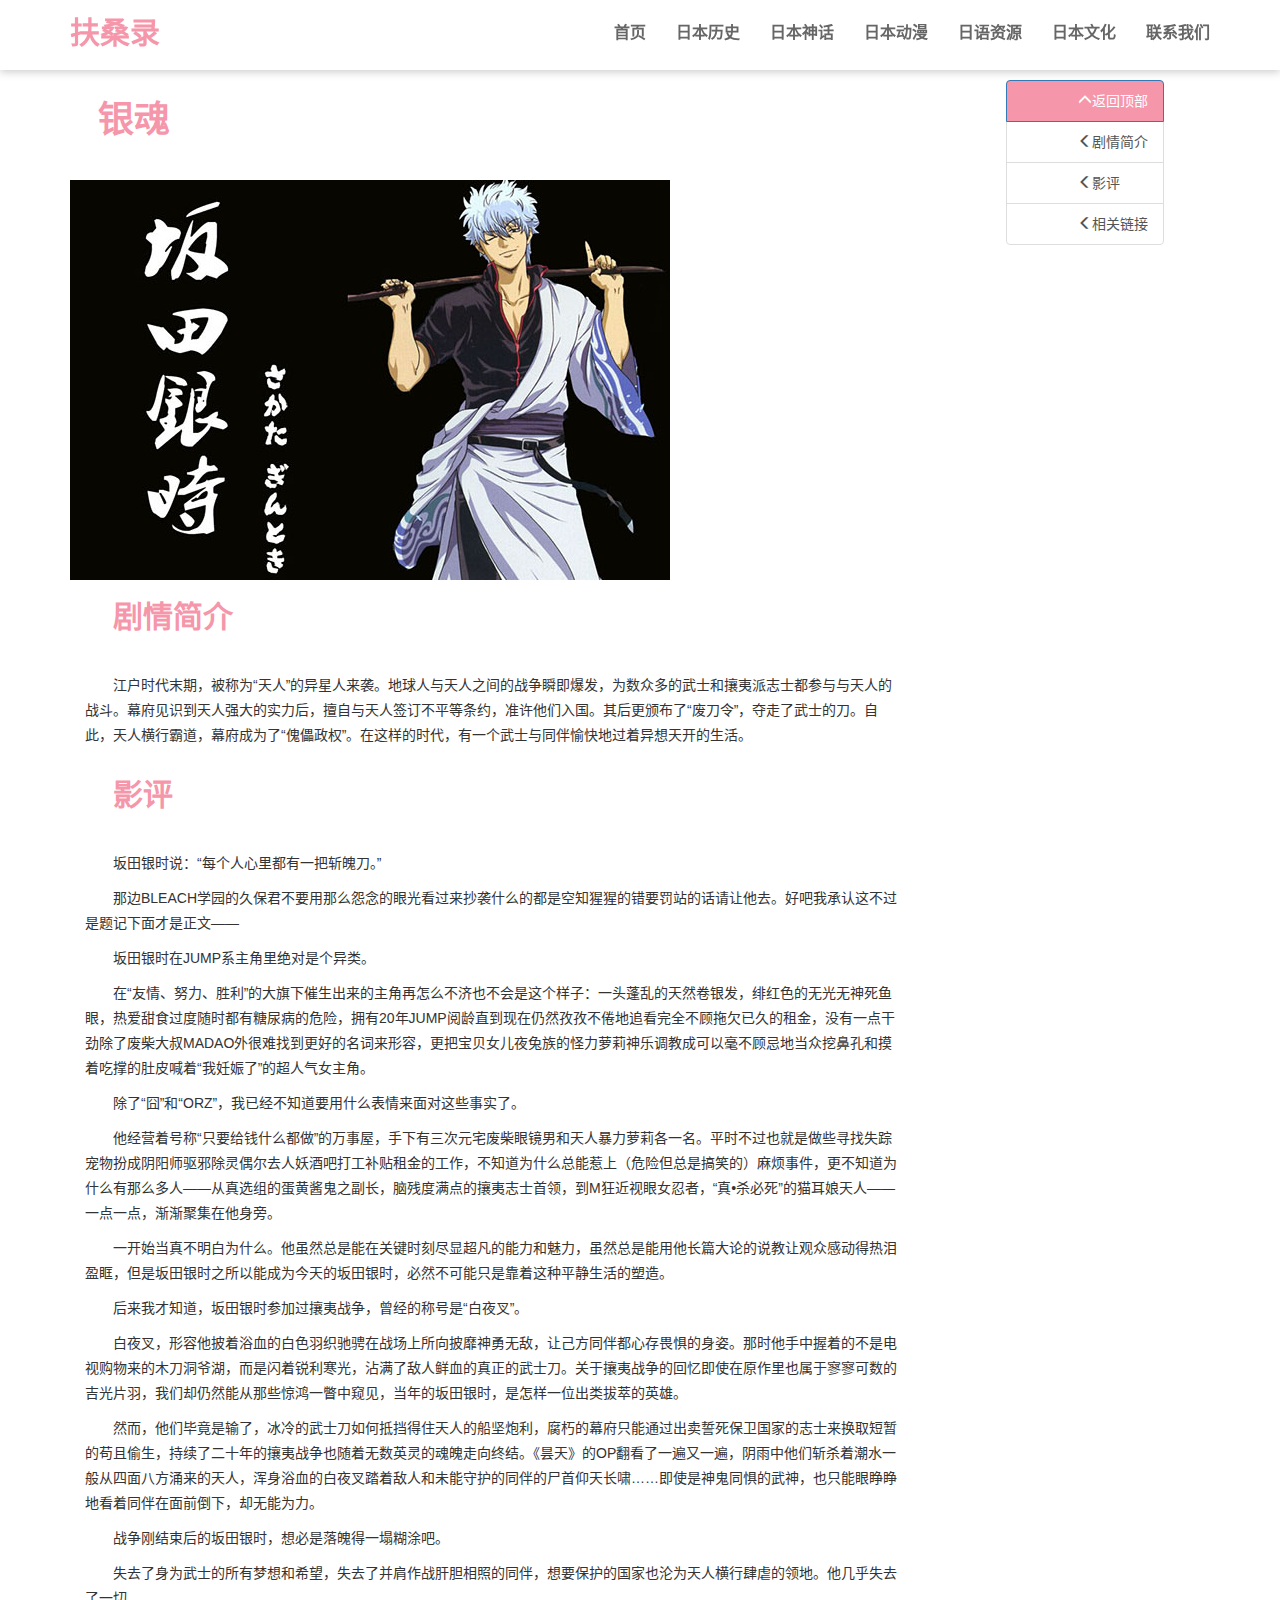
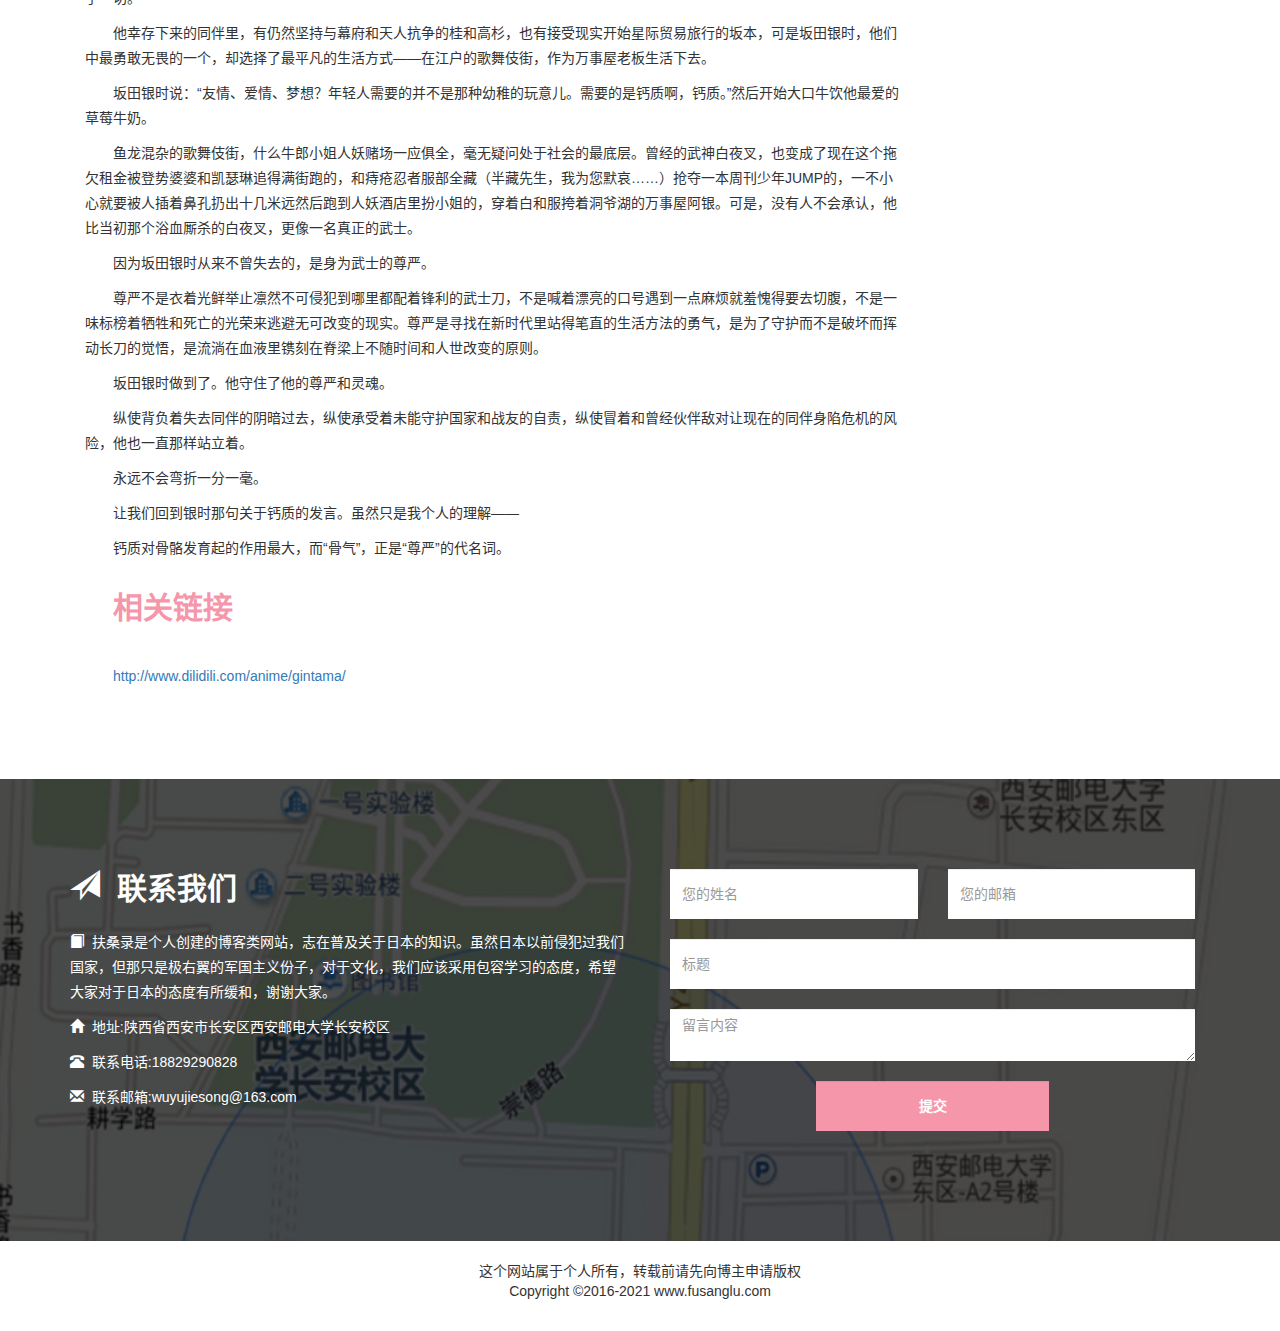
<file: 银魂.html>
<!DOCTYPE html>
<html lang="zh-CN">
<head>
    <meta charset="utf-8">
    <meta name="viewport" content="width=device-width, initial-scale=1">
    <title>扶桑录</title>
    <link rel="stylesheet" href="css/bootstrap.min.css"/>
    <link rel="stylesheet" href="css/bootstrap-fusanglu.css"/>
</head>
<body>
<!--导航-->
<nav class="navbar navbar-default navbar-fixed-top">
    <div class="container">
        <div class="navbar-header">
            <!--小屏幕导航按钮-->
            <button class="navbar-toggle" data-toggle="collapse" data-target=".navbar-collapse">
                <span class="icon-bar"></span>
                <span class="icon-bar"></span>
                <span class="icon-bar"></span>
            </button>

            <a href="index.html" class="navbar-brand">扶桑录</a>
        </div>
        <!--导航-->
        <div class="navbar-collapse collapse">
            <ul class="nav navbar-nav navbar-right">
                <li><a href="index.html">首页</a></li>
                <li><a href="日本历史.html">日本历史</a></li>
                <li><a href="日本神话.html">日本神话</a></li>
                <li><a href="日本动漫.html">日本动漫</a></li>
                <li><a href="日语资源.html">日语资源</a></li>
                <li><a href="日本文化.html">日本文化</a></li>
                <li><a href="#contact">联系我们</a></li>
            </ul>
        </div>
    </div>
</nav>
<section id="lishi">
	<div class="container">
		<div class="row">
			<div class="col-md-9">
				<h1>银魂</h1>
                <img src="img/银魂.jpg" class="img-responsive"/>
				<div class="col-md-12" id="jianjie">
				<h2>剧情简介</h2>
				<p>江户时代末期，被称为“天人”的异星人来袭。地球人与天人之间的战争瞬即爆发，为数众多的武士和攘夷派志士都参与与天人的战斗。幕府见识到天人强大的实力后，擅自与天人签订不平等条约，准许他们入国。其后更颁布了“废刀令”，夺走了武士的刀。自此，天人横行霸道，幕府成为了“傀儡政权”。在这样的时代，有一个武士与同伴愉快地过着异想天开的生活。</p>
				</div>
				<div class="col-md-12" id="yingping">
				<h2>影评</h2>
					<p>坂田银时说：“每个人心里都有一把斩魄刀。”</p>
					    <p>那边BLEACH学园的久保君不要用那么怨念的眼光看过来抄袭什么的都是空知猩猩的错要罚站的话请让他去。好吧我承认这不过是题记下面才是正文——</p>
					    <p>坂田银时在JUMP系主角里绝对是个异类。</p>
					   <p> 在“友情、努力、胜利”的大旗下催生出来的主角再怎么不济也不会是这个样子：一头蓬乱的天然卷银发，绯红色的无光无神死鱼眼，热爱甜食过度随时都有糖尿病的危险，拥有20年JUMP阅龄直到现在仍然孜孜不倦地追看完全不顾拖欠已久的租金，没有一点干劲除了废柴大叔MADAO外很难找到更好的名词来形容，更把宝贝女儿夜兔族的怪力萝莉神乐调教成可以毫不顾忌地当众挖鼻孔和摸着吃撑的肚皮喊着“我妊娠了”的超人气女主角。</p>
					    <p>除了“囧”和“ORZ”，我已经不知道要用什么表情来面对这些事实了。</p>
					    <p>他经营着号称“只要给钱什么都做”的万事屋，手下有三次元宅废柴眼镜男和天人暴力萝莉各一名。平时不过也就是做些寻找失踪宠物扮成阴阳师驱邪除灵偶尔去人妖酒吧打工补贴租金的工作，不知道为什么总能惹上（危险但总是搞笑的）麻烦事件，更不知道为什么有那么多人——从真选组的蛋黄酱鬼之副长，脑残度满点的攘夷志士首领，到M狂近视眼女忍者，“真•杀必死”的猫耳娘天人——一点一点，渐渐聚集在他身旁。</p>
					   <p> 一开始当真不明白为什么。他虽然总是能在关键时刻尽显超凡的能力和魅力，虽然总是能用他长篇大论的说教让观众感动得热泪盈眶，但是坂田银时之所以能成为今天的坂田银时，必然不可能只是靠着这种平静生活的塑造。 </p>       
					    <p>后来我才知道，坂田银时参加过攘夷战争，曾经的称号是“白夜叉”。</p>
					    <p>白夜叉，形容他披着浴血的白色羽织驰骋在战场上所向披靡神勇无敌，让己方同伴都心存畏惧的身姿。那时他手中握着的不是电视购物来的木刀洞爷湖，而是闪着锐利寒光，沾满了敌人鲜血的真正的武士刀。关于攘夷战争的回忆即使在原作里也属于寥寥可数的吉光片羽，我们却仍然能从那些惊鸿一瞥中窥见，当年的坂田银时，是怎样一位出类拔萃的英雄。</p>
					    <p>然而，他们毕竟是输了，冰冷的武士刀如何抵挡得住天人的船坚炮利，腐朽的幕府只能通过出卖誓死保卫国家的志士来换取短暂的苟且偷生，持续了二十年的攘夷战争也随着无数英灵的魂魄走向终结。《昙天》的OP翻看了一遍又一遍，阴雨中他们斩杀着潮水一般从四面八方涌来的天人，浑身浴血的白夜叉踏着敌人和未能守护的同伴的尸首仰天长啸……即使是神鬼同惧的武神，也只能眼睁睁地看着同伴在面前倒下，却无能为力。</p>
					    <p>战争刚结束后的坂田银时，想必是落魄得一塌糊涂吧。</p>
					    <p>失去了身为武士的所有梦想和希望，失去了并肩作战肝胆相照的同伴，想要保护的国家也沦为天人横行肆虐的领地。他几乎失去了一切。</p>
					    <p>他幸存下来的同伴里，有仍然坚持与幕府和天人抗争的桂和高杉，也有接受现实开始星际贸易旅行的坂本，可是坂田银时，他们中最勇敢无畏的一个，却选择了最平凡的生活方式——在江户的歌舞伎街，作为万事屋老板生活下去。</p>      
					    <p>坂田银时说：“友情、爱情、梦想？年轻人需要的并不是那种幼稚的玩意儿。需要的是钙质啊，钙质。”然后开始大口牛饮他最爱的草莓牛奶。</p>
					    <p>鱼龙混杂的歌舞伎街，什么牛郎小姐人妖赌场一应俱全，毫无疑问处于社会的最底层。曾经的武神白夜叉，也变成了现在这个拖欠租金被登势婆婆和凯瑟琳追得满街跑的，和痔疮忍者服部全藏（半藏先生，我为您默哀……）抢夺一本周刊少年JUMP的，一不小心就要被人插着鼻孔扔出十几米远然后跑到人妖酒店里扮小姐的，穿着白和服挎着洞爷湖的万事屋阿银。可是，没有人不会承认，他比当初那个浴血厮杀的白夜叉，更像一名真正的武士。</p>
					   <p> 因为坂田银时从来不曾失去的，是身为武士的尊严。</p>
					    <p>尊严不是衣着光鲜举止凛然不可侵犯到哪里都配着锋利的武士刀，不是喊着漂亮的口号遇到一点麻烦就羞愧得要去切腹，不是一味标榜着牺牲和死亡的光荣来逃避无可改变的现实。尊严是寻找在新时代里站得笔直的生活方法的勇气，是为了守护而不是破坏而挥动长刀的觉悟，是流淌在血液里镌刻在脊梁上不随时间和人世改变的原则。</p>
					    <p>坂田银时做到了。他守住了他的尊严和灵魂。</p>
					    <p>纵使背负着失去同伴的阴暗过去，纵使承受着未能守护国家和战友的自责，纵使冒着和曾经伙伴敌对让现在的同伴身陷危机的风险，他也一直那样站立着。</p>
					    <p>永远不会弯折一分一毫。</p>
					    <p>让我们回到银时那句关于钙质的发言。虽然只是我个人的理解——</p>
					    <p>钙质对骨骼发育起的作用最大，而“骨气”，正是“尊严”的代名词。</p>
				    </div>
				    <div class="col-md-12" id="lianjie">
				    <h2>相关链接</h2>
				    <p><a href="http://www.dilidili.com/anime/gintama/">http://www.dilidili.com/anime/gintama/</a></p>
					</div>
				</div>
			<div class="col-md-3">
				<div class="col-md-2"></div>
				<div class="col-md-8">
					<div class="list-group">
						<a href="#" class="list-group-item active"><span class="glyphicon glyphicon-menu-up"></span>返回顶部</a>
						<a href="#jianjie" class="list-group-item"><span class="glyphicon glyphicon-menu-left"></span>剧情简介</a>
						<a href="#yingping" class="list-group-item"><span class="glyphicon glyphicon-menu-left"></span>影评</a>
						<a href="#lianjie" class="list-group-item"><span class="glyphicon glyphicon-menu-left"></span>相关链接</a>
					</div>
				</div>
				<div class="col-md-2"></div>
			</div>
		</div>
	</div>
</section>
<section id="contact">
    <div class="lvjing">
        <div class="container">
            <div class="row">
                <div class="col-md-6">
                    <h2><span class="glyphicon glyphicon-send"></span>&nbsp;
                        联系我们</h2>
                    <p><span class="glyphicon glyphicon-book"></span>&nbsp;
                        扶桑录是个人创建的博客类网站，志在普及关于日本的知识。虽然日本以前侵犯过我们国家，但那只是极右翼的军国主义份子，对于文化，我们应该采用包容学习的态度，希望大家对于日本的态度有所缓和，谢谢大家。</p>
                    <address>
                        <p><span class="glyphicon glyphicon-home"></span>
                            &nbsp;地址:陕西省西安市长安区西安邮电大学长安校区</p>
                        <p><span class="glyphicon glyphicon-phone-alt"></span>
                            &nbsp;联系电话:18829290828</p>
                        <p><span class="glyphicon glyphicon-envelope"></span>
                            &nbsp;联系邮箱:wuyujiesong@163.com</p>
                    </address>
                </div>
           <div class="col-md-6 wow fadeInRight">
                    <form action="#" method="post">
                        <div class="col-md-6">
                            <input type="text" class="form-control" placeholder="您的姓名"/>
                        </div>
                        <div class="col-md-6">
                            <input type="email" class="form-control" placeholder="您的邮箱"/>
                        </div>
                        <div class="col-md-12">
                            <input type="text" class="form-control" placeholder="标题"/>
                        </div>
                        <div class="col-md-12">
                            <textarea class="form-control" placeholder="留言内容"></textarea>
                            <div  class="col-md-3"></div>
                            <div class="col-md-6">
                                <input type="submit" class="form-control" value="提交"/>
                            </div>
                            <div  class="col-md-3"></div>
                        </div>
                    </form>
                </div>
            </div>
        </div>
    </div>
</section>
<!--底部-->
<footer>
    <div class="container">
        <div class=row">
            <div class="col-md-12">
                <p>
                    这个网站属于个人所有，转载前请先向博主申请版权<br/>
                    Copyright ©2016-2021 www.fusanglu.com
                </p>
            </div>
        </div>
    </div>
</footer>
<script type="application/javascript" src="js/jquery.min.js"></script>
<script type="application/javascript" src="js/bootstrap.min.js"></script>
</body>
</html>
</file>
